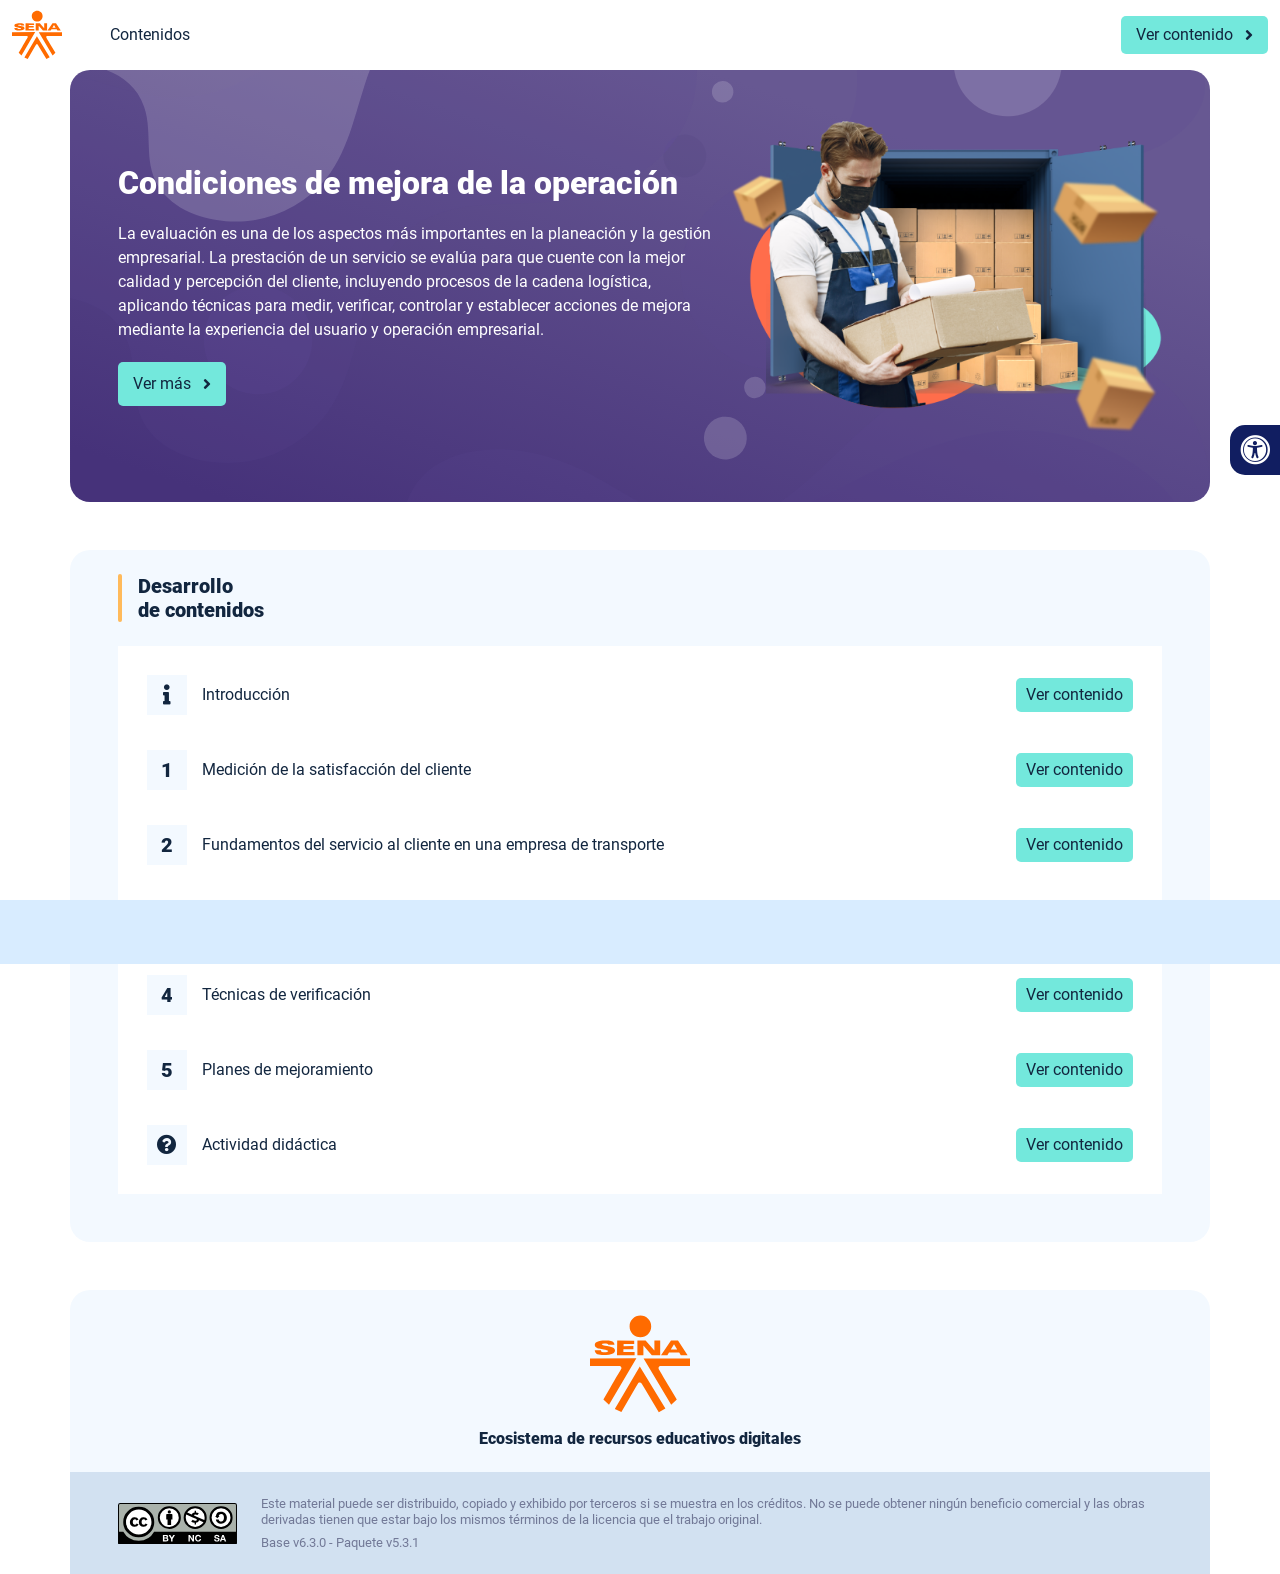
<file: index.html>
<!DOCTYPE html><html lang=""><head><meta charset="utf-8"><meta http-equiv="X-UA-Compatible" content="IE=edge"><meta name="viewport" content="width=device-width,initial-scale=1"><link rel="icon" href="favicon.ico"><title>Condiciones de mejora de la operación</title><link href="css/chunk-0c047e41.3babef71.css" rel="prefetch"><link href="css/chunk-25b302c8.3babef71.css" rel="prefetch"><link href="css/chunk-26fc7596.3babef71.css" rel="prefetch"><link href="css/chunk-2d2747e2.3babef71.css" rel="prefetch"><link href="css/chunk-32334cb6.3babef71.css" rel="prefetch"><link href="css/chunk-3c57cd7b.3babef71.css" rel="prefetch"><link href="css/chunk-4f2d402a.3babef71.css" rel="prefetch"><link href="css/chunk-4fde0a08.14d1f3e8.css" rel="prefetch"><link href="css/chunk-515a8379.f39b415d.css" rel="prefetch"><link href="css/chunk-59974754.18637f47.css" rel="prefetch"><link href="css/chunk-6e1e538a.5eb299c6.css" rel="prefetch"><link href="css/chunk-766a929b.b308dcae.css" rel="prefetch"><link href="css/chunk-f2df7d2c.3babef71.css" rel="prefetch"><link href="css/comple.91324d7e.css" rel="prefetch"><link href="css/creditos.43a9b5cb.css" rel="prefetch"><link href="css/glosario.e95284d5.css" rel="prefetch"><link href="css/referencias.4f6b818b.css" rel="prefetch"><link href="js/actividad.deaea29a.js" rel="prefetch"><link href="js/chunk-0206bfa0.4a79315c.js" rel="prefetch"><link href="js/chunk-0c047e41.4fd3a321.js" rel="prefetch"><link href="js/chunk-13a6037e.5573678f.js" rel="prefetch"><link href="js/chunk-18f95272.12017d0d.js" rel="prefetch"><link href="js/chunk-25b302c8.1b34e4c2.js" rel="prefetch"><link href="js/chunk-26fc7596.37d7d8ac.js" rel="prefetch"><link href="js/chunk-2c06842c.32ae0a73.js" rel="prefetch"><link href="js/chunk-2d0e96ec.ae491afd.js" rel="prefetch"><link href="js/chunk-2d208d90.2a0e5724.js" rel="prefetch"><link href="js/chunk-2d21d0e2.8a0fc40b.js" rel="prefetch"><link href="js/chunk-2d22c123.5060311f.js" rel="prefetch"><link href="js/chunk-2d2747e2.7ef6a077.js" rel="prefetch"><link href="js/chunk-2e80bb9a.4fe7454e.js" rel="prefetch"><link href="js/chunk-319206de.b0f488f5.js" rel="prefetch"><link href="js/chunk-32334cb6.75ba9ada.js" rel="prefetch"><link href="js/chunk-3c57cd7b.fbf4b1c6.js" rel="prefetch"><link href="js/chunk-3d6834f6.0cde84aa.js" rel="prefetch"><link href="js/chunk-4cdd78c0.199dc62d.js" rel="prefetch"><link href="js/chunk-4f2d402a.278fc267.js" rel="prefetch"><link href="js/chunk-4fde0a08.fdee7464.js" rel="prefetch"><link href="js/chunk-515a8379.2a2e7eb7.js" rel="prefetch"><link href="js/chunk-53ccb27e.6f9beb29.js" rel="prefetch"><link href="js/chunk-55d286b8.9e71834f.js" rel="prefetch"><link href="js/chunk-59974754.85d82cba.js" rel="prefetch"><link href="js/chunk-6e1e538a.a7b83e14.js" rel="prefetch"><link href="js/chunk-766a929b.82cdb3d1.js" rel="prefetch"><link href="js/chunk-c796899c.69ccb7de.js" rel="prefetch"><link href="js/chunk-e8a7823a.9fa38ef0.js" rel="prefetch"><link href="js/chunk-f2df7d2c.6572ae72.js" rel="prefetch"><link href="js/chunk-fde47172.bb4fe0e2.js" rel="prefetch"><link href="js/comple.f834db75.js" rel="prefetch"><link href="js/creditos.5319443e.js" rel="prefetch"><link href="js/glosario.6f786664.js" rel="prefetch"><link href="js/intro.994b2dee.js" rel="prefetch"><link href="js/referencias.0b27e809.js" rel="prefetch"><link href="js/sintesis.d5d38810.js" rel="prefetch"><link href="js/tema1.7b2cee18.js" rel="prefetch"><link href="js/tema2.a7f0d1aa.js" rel="prefetch"><link href="js/tema3.90749cf3.js" rel="prefetch"><link href="css/app.c2f10a30.css" rel="preload" as="style"><link href="css/chunk-vendors.364784b8.css" rel="preload" as="style"><link href="js/app.28738a52.js" rel="preload" as="script"><link href="js/chunk-vendors.4ee35727.js" rel="preload" as="script"><link href="css/chunk-vendors.364784b8.css" rel="stylesheet"><link href="css/app.c2f10a30.css" rel="stylesheet"></head><body><noscript><strong>We're sorry but Condiciones de mejora de la operación doesn't work properly without JavaScript enabled. Please enable it to continue.</strong></noscript><div id="app"></div><script src="js/chunk-vendors.4ee35727.js"></script><script src="js/app.28738a52.js"></script></body></html>
</file>
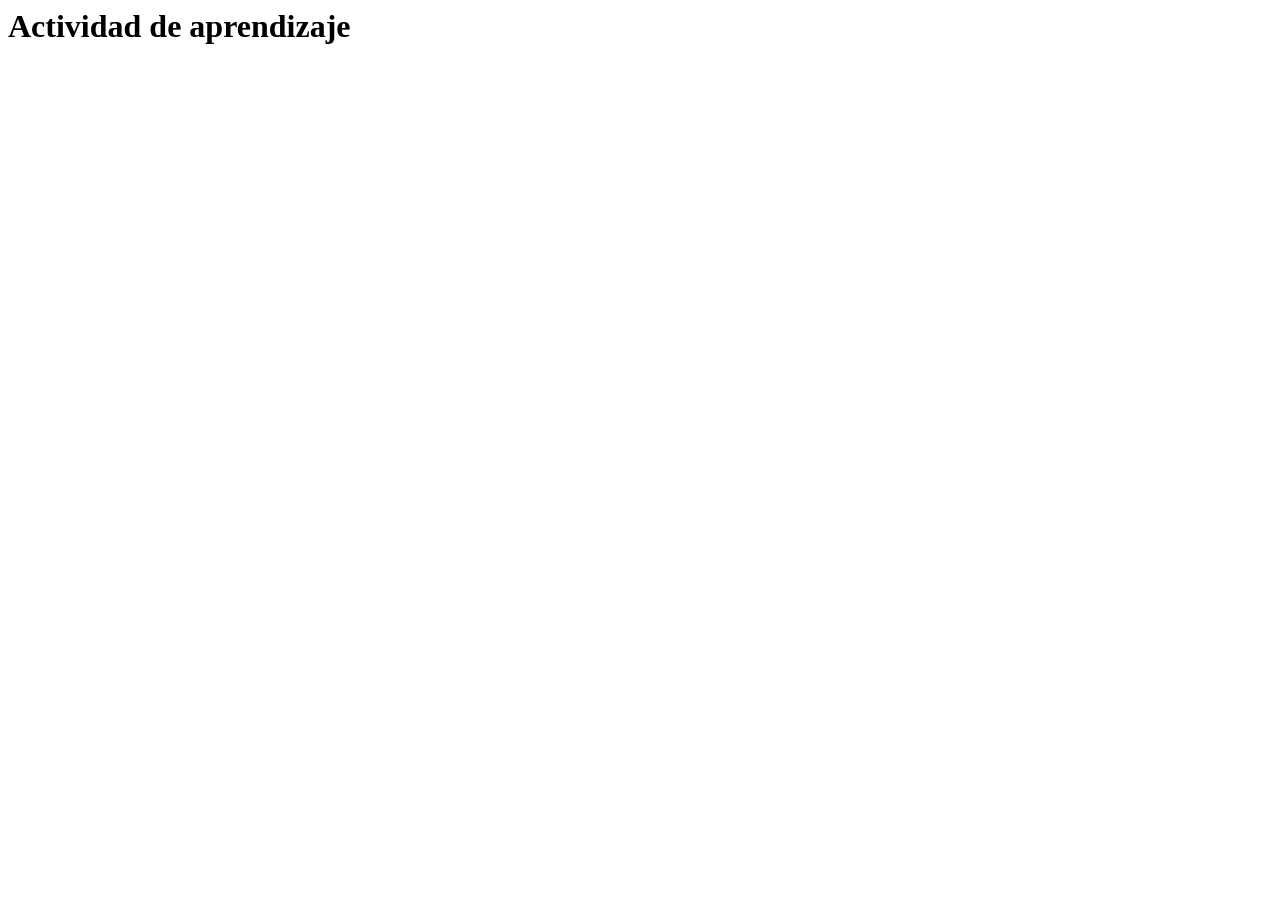
<file: actividades/actividad.html>
<html lang="en">
<head>
  <meta charset="UTF-8">
  <meta http-equiv="X-UA-Compatible" content="IE=edge">
  <meta name="viewport" content="width=device-width, initial-scale=1.0">
  <title>Actividad de aprendizaje</title>
</head>
<body>
  <h1>Actividad de aprendizaje</h1>
</body>
</html>
</file>
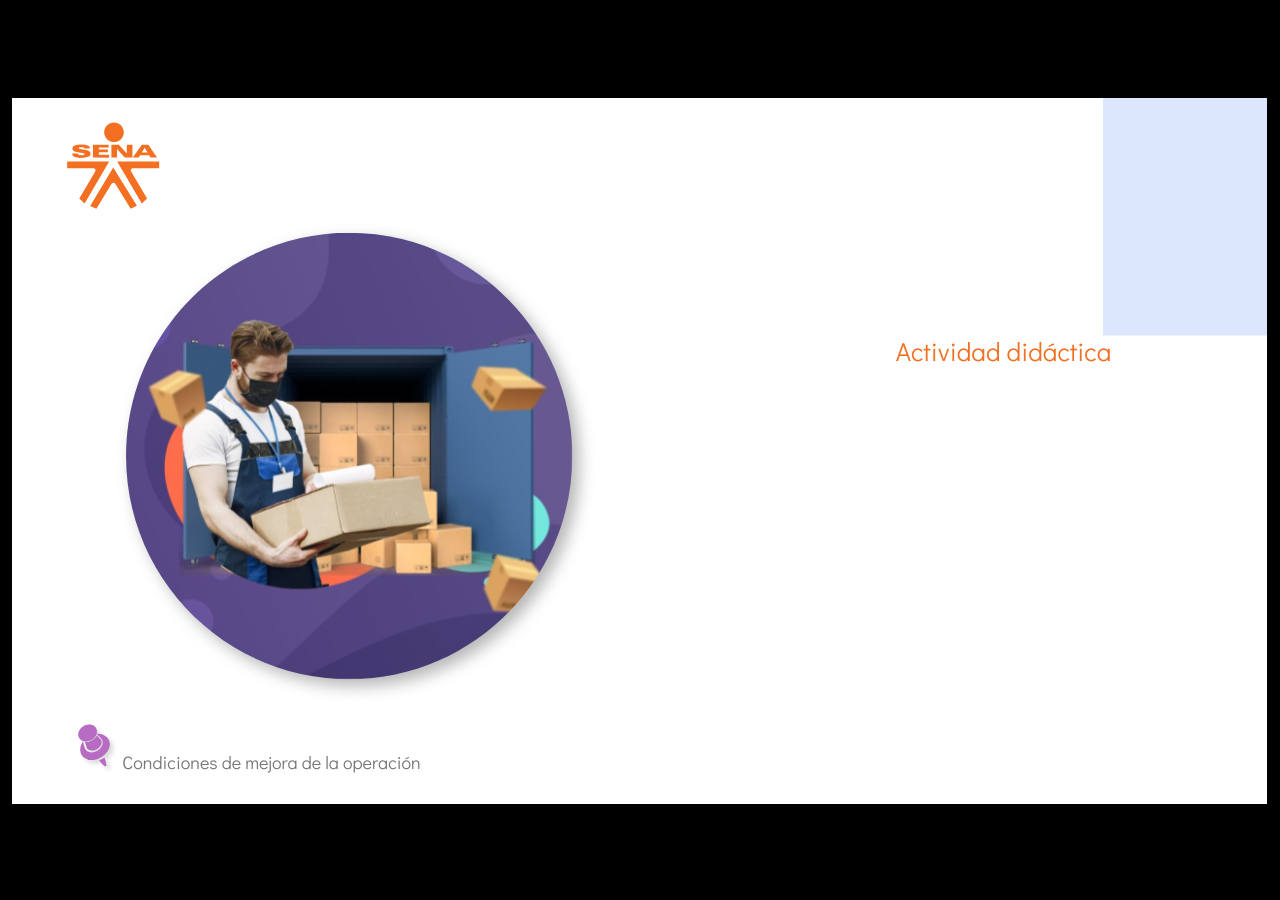
<file: actividades/story.html>
﻿<!doctype html>
<html lang="es">
<head>
  <meta charset="utf-8">
  <!-- Creado con Storyline 360 - http://www.articulate.com  -->
  <!-- version: 3.68.28887.0 -->
  <title>Actividad did&#225;ctica</title>
  <meta http-equiv="x-ua-compatible" content="IE=edge"/>
  <meta name="viewport" content="width=device-width,initial-scale=1,user-scalable=no,shrink-to-fit=no,minimal-ui"/>
  <meta name="apple-mobile-web-app-capable" content="yes"/>
  <style>
    html, body { height: 100%; padding: 0; margin: 0 }
    #app { height: 100%; width: 100%; }
  </style>

  <script>
    window.DS = {};
    window.globals = {
      DATA_PATH_BASE: '',
      HAS_FRAME: true,
      HAS_SLIDE: true,

      lmsPresent: false,
      tinCanPresent: false,
      cmi5Present: false,
      aoSupport: false,
      scale: 'show all',
      captureRc: false,
      browserSize: 'optimal',
      bgColor: '#000000',
      features: 'AccessibleVideo,FullScreenToggle,InsertSvgPicture,LayerPresentAsDialog,MultipleQuizTracking,QuestionCorrectVariable,UpdatedThemeEditor',
      themeName: 'classic',
      preloaderColor: '#FFFFFF',
      suppressAnalytics: false,
      productChannel: 'stable',
      publishSource: 'storyline',
      aid: 'aid|dd73bbe0-893c-4c5d-ada9-b44ee608dcb3',
      cid: '04bfd34e-cd07-4569-9f02-371561cab23e',
      playerVersion: '3.68.28887.0',
      publishTimestamp: '2022-11-02T22:27:33.6527824Z',
      maxIosVideoElements: 10,
      connectionSettings: { },

      
      parseParams: function(qs) {
        if (window.globals.parsedParams != null) {
          return window.globals.parsedParams;
        }
        qs = (qs || window.location.search.substr(1)).split('+').join(' ');
        var params = {},
            tokens,
            re = /[?&]?([^=]+)=([^&]*)/g;

        while (tokens = re.exec(qs)) {
          params[decodeURIComponent(tokens[1]).trim()] =
            decodeURIComponent(tokens[2]).trim();
        }
        window.globals.parsedParams = params;
        return params;
      }

    };
  </script>
  <script>
    var isIe11 = ('ActiveXObject' in window || window.MSBlobBuilder != null)
      && window.msCrypto != null && !window.ActiveXObject;
    if (isIe11) {
      window.globals.unsupportedBrowser = true;
      document.write(atob('[base64]'));
    }
  </script>
  
  <script>window.THREE = { };</script>
  
</head>
<body style="background: #000000" class="cs-HTML theme-classic">
  <!-- 360 -->
  <script>!function(e){var i=/iPhone/i,o=/iPod/i,n=/iPad/i,t=/(?=.*\bAndroid\b)(?=.*\bMobile\b)/i,d=/Android/i,s=/(?=.*\bAndroid\b)(?=.*\bSD4930UR\b)/i,b=/(?=.*\bAndroid\b)(?=.*\b(?:KFOT|KFTT|KFJWI|KFJWA|KFSOWI|KFTHWI|KFTHWA|KFAPWI|KFAPWA|KFARWI|KFASWI|KFSAWI|KFSAWA)\b)/i,r=/IEMobile/i,h=/(?=.*\bWindows\b)(?=.*\bARM\b)/i,a=/BlackBerry/i,l=/BB10/i,p=/Opera Mini/i,f=/(CriOS|Chrome)(?=.*\bMobile\b)/i,u=/(?=.*\bFirefox\b)(?=.*\bMobile\b)/i,c=new RegExp("(?:Nexus 7|BNTV250|Kindle Fire|Silk|GT-P1000)","i"),w=function(e,i){return e.test(i)},A=function(e){var A=e||navigator.userAgent,v=A.split("[FBAN");if(void 0!==v[1]&&(A=v[0]),this.apple={phone:w(i,A),ipod:w(o,A),tablet:!w(i,A)&&w(n,A),device:w(i,A)||w(o,A)||w(n,A)},this.amazon={phone:w(s,A),tablet:!w(s,A)&&w(b,A),device:w(s,A)||w(b,A)},this.android={phone:w(s,A)||w(t,A),tablet:!w(s,A)&&!w(t,A)&&(w(b,A)||w(d,A)),device:w(s,A)||w(b,A)||w(t,A)||w(d,A)},this.windows={phone:w(r,A),tablet:w(h,A),device:w(r,A)||w(h,A)},this.other={blackberry:w(a,A),blackberry10:w(l,A),opera:w(p,A),firefox:w(u,A),chrome:w(f,A),device:w(a,A)||w(l,A)||w(p,A)||w(u,A)||w(f,A)},this.seven_inch=w(c,A),this.any=this.apple.device||this.android.device||this.windows.device||this.other.device||this.seven_inch,this.phone=this.apple.phone||this.android.phone||this.windows.phone,this.tablet=this.apple.tablet||this.android.tablet||this.windows.tablet,"undefined"==typeof window)return this},v=function(){var e=new A;return e.Class=A,e};"undefined"!=typeof module&&module.exports&&"undefined"==typeof window?module.exports=A:"undefined"!=typeof module&&module.exports&&"undefined"!=typeof window?module.exports=v():"function"==typeof define&&define.amd?define("isMobile",[],e.isMobile=v()):e.isMobile=v()}(this);
    window.isMobile.apple.tablet = window.isMobile.apple.tablet ||
      (navigator.platform === 'MacIntel' && navigator.maxTouchPoints > 1);
    window.isMobile.apple.device = window.isMobile.apple.device || window.isMobile.apple.tablet;
    window.isMobile.tablet = window.isMobile.tablet || window.isMobile.apple.tablet;
    window.isMobile.any = window.isMobile.any || window.isMobile.apple.tablet;
  </script>

  <div id="focus-sink" tabindex="-1"></div>

  <div id="preso"></div>
  <script>
    (function() {

      var classTypes = [ 'desktop', 'mobile', 'phone', 'tablet' ];

      var addDeviceClasses = function(prefix, testObj) {
        var curr, i;
        for (i = 0; i < classTypes.length; i++) {
          curr = classTypes[i];
          if (testObj[curr]) {
            document.body.classList.add(prefix + curr);
          }
        }
      };

      var params = window.globals.parseParams(),
          isDevicePreview = params.devicepreview === '1',
          isPhoneOverride = params.deviceType === 'phone' || (isDevicePreview && params.phone == '1'),
          isTabletOverride = (params.deviceType === 'tablet' || isDevicePreview) && !isPhoneOverride,
          isMobileOverride = isPhoneOverride || isTabletOverride;

      var deviceView = {
        desktop: !window.isMobile.any && !isMobileOverride,
        mobile: window.isMobile.any || isMobileOverride,
        phone: isPhoneOverride || (window.isMobile.phone && !isTabletOverride),
        tablet: isTabletOverride || window.isMobile.tablet
      };

      window.globals.deviceView = deviceView;
      window.isMobile.desktop = !window.isMobile.any;
      window.isMobile.mobile = window.isMobile.any;

      addDeviceClasses('view-', deviceView);

    })();
  </script>
  
  <script src='story_content/user.js' type=text/javascript></script>
  <div class="slide-loader"></div>

  <script>
    if (window.globals.deviceView.isMobile) { var doc = document, loader = doc.body.querySelector('.slide-loader'); [ 1, 2, 3 ].forEach(function(n) { var d = doc.createElement('div'); d.style.backgroundColor = window.globals.preloaderColor; d.classList.add('mobile-loader-dot'); d.classList.add('dot' + n); loader.appendChild(d); }); }
  </script>

  <div class="mobile-load-title-overlay" style="display: none">
    <div class="mobile-load-title">Actividad did&#225;ctica</div>
  </div>

  <div class="mobile-chrome-warning"></div>

  
<style>
  .warn-connection-dialog {
    display: none;
    background: transparent;
    pointer-events: none;
    position: fixed;
    left: 0;
    top: 0;
    width: 100%;
    height: 100%;
    z-index: 999;
  }

  .warn-connection-content {
    border-radius: 4px;
    background: white;
    border: 1px solid #E7E7E7;
    color: #333333;
    box-shadow: 0 2px 4px rgba(0, 0, 0, 0.25);
    transition: all 150ms ease-out;
    position: absolute;
    white-space: nowrap;
  }

  .view-phone.is-landscape .warn-connection-content {
    left: 23px;
    bottom: 23px;
  }

  .view-tablet.is-landscape .warn-connection-content {
    left: 50%;
    top: 20px;
    transform: translateX(-50%);
  }

  .is-portrait .warn-connection-content {
    transform: translate(-50%, calc(-100% - 15px));
  }

  .warn-connection-content p {
    display: inline-block;
    margin: 0 8px 0 0;
    line-height: 33px;
    font-size: 11px;
  }

  .warn-connection-content svg {
    position: relative;
    vertical-align: middle;
    margin: 0 2px 2px 8px;
  }

  .view-desktop .warn-connection-content {
    left: 1.5em;
    bottom: 1.5em;
  }

  .view-desktop .warn-connection-content p {
    font-size: 1.1em;
  }

  .is-offline .warn-connection-dialog {
    display: block;
  }

  .is-offline .cs-panel * {
    pointer-events: none !important;
  }

  .is-offline .cs-panel {
    pointer-events: all !important;
  }

  .is-offline #nav-controls * {
    pointer-events: none !important;
  }

  .is-offline #nav-controls {
    pointer-events: all !important;
  }
</style>

<div class="warn-connection-dialog">
  <div class="warn-connection-content">
    <svg width="17" height="15" viewBox="0 0 17 15" xmlns="http://www.w3.org/2000/svg">
      <path fill="#8F0000" stroke="white" d="M16.07,12.98 L15.88,12.23 L9.51,1.21 C8.97,0.26,7.6,0.26,7.06,1.21 L0.69,12.23 C0.15,13.16,0.81,14.36,1.91,14.36 H14.65 C15.47,14.36,16.05,13.7,16.07,12.98 Z"/>
      <path fill="white" stroke="white" d="M8.58,5.5 C8.35,5.28,8.5,5.35,8.21,5.32 C8.09,5.35,7.97,5.49,7.96,5.67 C7.97,5.79,7.98,5.92,7.98,6.04 L7.98,6.04 C7.99,6.17,8,6.31,8.01,6.43 L8.01,6.44 C8.03,6.92,8.06,7.41,8.09,7.9 L8.09,7.9 C8.12,8.39,8.14,8.88,8.17,9.37 C8.17,9.39,8.18,9.42,8.2,9.44 C8.23,9.46,8.25,9.47,8.28,9.47 C8.31,9.47,8.34,9.46,8.35,9.44 C8.37,9.43,8.38,9.4,8.39,9.35 L8.39,9.34 C8.39,9.24,8.4,9.15,8.4,9.05 L8.4,9.05 C8.41,8.96,8.41,8.86,8.42,8.75 C8.43,8.44,8.45,8.12,8.47,7.81 L8.47,7.81 C8.49,7.49,8.51,7.18,8.53,6.87 C8.55,6.46,8.56,6.05,8.59,5.64 L8.6,5.62 C8.6,5.57,8.59,5.53,8.58,5.5 L8.21,5.32 Z"/>
      <circle fill="white" stroke="white" cx="8.3" cy="11.35" r="0.3"/>
    </svg>
    <p>You are offline. Trying to reconnect...</p>
  </div>
</div>

<script>
  (function() {
    window.DS.connection = {
      warningShown: false,
      assets: {},
      loadingAssetGroup: false,
      retryDelay: 500
    };

    // @TODO this is POC code and can be cleaned up a bit more if we move forward
    // with the feature



    // The `window.globals.features` variable must be set in `webpack.dev.config` when testing locally - it is not enough
    // to have it in the data - but it must be set there as well.
    var useConnectionMessages = window.AbortController != null &&
      window.location.protocol != 'file:' &&
      window.globals.features.indexOf('ConnectionMessages') != -1;

    window.DS.connection.useConnectionMessages = useConnectionMessages

    var assetCount = 0;
    var checkLoadedId;
    var connectionSettings = window.globals.connectionSettings;

    if (useConnectionMessages && connectionSettings != null) {
      var contentEl = document.querySelector('.warn-connection-content');
      var messageEl = contentEl.querySelector('p')

      if (connectionSettings.useDarkTheme) {
        contentEl.style.borderColor = '#BABBBA';
        contentEl.style.backgroundColor = '#282828';
        contentEl.style.color = '#FFFFFF';
      }

      if (connectionSettings.message != null) {
        messageEl.textContent = window.decodeURIComponent(connectionSettings.message);
      }
    }

    function checkAssetsReady() {
      for (var i in DS.connection.assets) {
        if (!DS.connection.assets[i].success) {
          return false;
        }
      }
      return true;
    }

    function stopAssetGroup() {
      if (!useConnectionMessages) { return; }

      assetCount = 0;

      DS.connection.oldAssetGroup = DS.connection.assets;
      DS.connection.assets = {};
      DS.connection.loadingAssetGroup = false;
      clearInterval(checkLoadedId);
    }

    function startAssetGroup() {
      if (!useConnectionMessages) { return; }
      var ticks = 0;
      clearInterval(checkLoadedId);
      checkLoadedId = setInterval(function() {
        var loaded = 0;
        if (assetCount === 0 && loaded === 0) {
          clearInterval(checkLoadedId);
          return;
        }

        for (var i in DS.connection.assets) {
          if (DS.connection.assets[i].success) {
            loaded++;
          }
        }

        if (assetCount === loaded && checkAssetsReady()) {
          for (var i in DS.connection.assets) {
            if (DS.connection.assets[i].action) {
              DS.connection.assets[i].action();
            }
          }
          hideWarning();
          stopAssetGroup();
        }
      }, 100)
    }

    function requiredAsset(url, action, retry, type) {
      if (!useConnectionMessages) { return; }
      if (DS.connection.assets[url]) { return; }

      DS.connection.assets[url] = {
        success: false, action: action, retry: retry, type: type
      };
      assetCount = Object.keys(DS.connection.assets).length;
      if (!DS.connection.loadingAssetGroup) {
        startAssetGroup();
      }
      DS.connection.loadingAssetGroup = true;
    }

    function assetLoaded(url) {
      if (!useConnectionMessages) { return; }
      if (DS.connection.assets[url]) {
        DS.connection.assets[url].success = true;
      }
    }

    function assetFailed(url) {
      if (!useConnectionMessages) { return; }
      if (!DS.connection.assets[url]) {
        if (/\.js$/.test(url)) {
          setTimeout(function() {
            if (DS.connection.lastSlideLoaded != null) {
              DS.connection.lastSlideLoaded();
            }
          }, DS.connection.retryDelay);
        }
        return;
      }
      if (!DS.connection.warningShown) { showWarning(); }
      if (DS.connection.assets[url].retry) {
        setTimeout(function() {
          if (!DS.connection.assets[url].success) {
            DS.connection.assets[url].retry()
          }
        }, DS.connection.retryDelay);
      }
    }

    function hideWarning() {
      document.body.classList.remove('is-offline');
      DS.connection.warningShown = false;
    }
    DS.connection.hideWarning = hideWarning

    function showWarning(btn) {
      document.body.classList.add('is-offline')
      DS.connection.warningShown = true;
      updateWarningPosition();
    }

    function updateWarningPosition() {
      if (!DS.connection.warningShown) {
        return;
      }

      var isPortrait = document.body.classList.contains('is-portrait');
      var warningEl = document.querySelector('.warn-connection-content');

      if (isPortrait) {
        var slide = document.querySelector('.primary-slide');
        var slideRect = slide.getBoundingClientRect();

        warningEl.style.top = `${slideRect.top}px`
        warningEl.style.left = `${slideRect.left + slideRect.width / 2}px`
      } else {
        warningEl.style.top = null;
        warningEl.style.left = null;
      }

      window.requestAnimationFrame(updateWarningPosition);
    }

    // these will all be noops if the feature flag isn't set in
    // the data and `window.globals.features`
    DS.connection.requiredAsset = requiredAsset;
    DS.connection.assetLoaded = assetLoaded;
    DS.connection.assetFailed = assetFailed;
    DS.connection.stopAssetGroup = stopAssetGroup;
    DS.connection.startAssetGroup = startAssetGroup;
  })();
</script>


  <script>
    
    if (window.autoSpider && window.vInterfaceObject) {
      document.querySelector('.mobile-load-title-overlay').style.display = 'none';
    }
  </script>

  

  <link rel="stylesheet" href="html5/data/css/output.min.css" data-noprefix/>
</body>
<script src="html5/lib/scripts/bootstrapper.min.js"></script>
</html>
</file>
<file: css/chunk-0c047e41.3babef71.css>
.actividad[data-v-22adfd6b]{background-color:#f2f2f2}.horizontal-scroll__wrapper[data-v-22adfd6b]{overflow:hidden}.horizontal-scroll[data-v-22adfd6b]{display:flex;transition:transform .5s ease-in-out;align-items:center;flex-wrap:nowrap}.horizontal-scroll[data-v-22adfd6b]:not(.row){width:100%}.horizontal-scroll--item-fw[data-v-22adfd6b]>div{flex-grow:0;flex-shrink:0;width:100%;margin:0!important}
</file>
<file: css/chunk-25b302c8.3babef71.css>
.actividad[data-v-22adfd6b]{background-color:#f2f2f2}.horizontal-scroll__wrapper[data-v-22adfd6b]{overflow:hidden}.horizontal-scroll[data-v-22adfd6b]{display:flex;transition:transform .5s ease-in-out;align-items:center;flex-wrap:nowrap}.horizontal-scroll[data-v-22adfd6b]:not(.row){width:100%}.horizontal-scroll--item-fw[data-v-22adfd6b]>div{flex-grow:0;flex-shrink:0;width:100%;margin:0!important}
</file>
<file: css/chunk-26fc7596.3babef71.css>
.actividad[data-v-22adfd6b]{background-color:#f2f2f2}.horizontal-scroll__wrapper[data-v-22adfd6b]{overflow:hidden}.horizontal-scroll[data-v-22adfd6b]{display:flex;transition:transform .5s ease-in-out;align-items:center;flex-wrap:nowrap}.horizontal-scroll[data-v-22adfd6b]:not(.row){width:100%}.horizontal-scroll--item-fw[data-v-22adfd6b]>div{flex-grow:0;flex-shrink:0;width:100%;margin:0!important}
</file>
<file: css/chunk-2d2747e2.3babef71.css>
.actividad[data-v-22adfd6b]{background-color:#f2f2f2}.horizontal-scroll__wrapper[data-v-22adfd6b]{overflow:hidden}.horizontal-scroll[data-v-22adfd6b]{display:flex;transition:transform .5s ease-in-out;align-items:center;flex-wrap:nowrap}.horizontal-scroll[data-v-22adfd6b]:not(.row){width:100%}.horizontal-scroll--item-fw[data-v-22adfd6b]>div{flex-grow:0;flex-shrink:0;width:100%;margin:0!important}
</file>
<file: css/chunk-32334cb6.3babef71.css>
.actividad[data-v-22adfd6b]{background-color:#f2f2f2}.horizontal-scroll__wrapper[data-v-22adfd6b]{overflow:hidden}.horizontal-scroll[data-v-22adfd6b]{display:flex;transition:transform .5s ease-in-out;align-items:center;flex-wrap:nowrap}.horizontal-scroll[data-v-22adfd6b]:not(.row){width:100%}.horizontal-scroll--item-fw[data-v-22adfd6b]>div{flex-grow:0;flex-shrink:0;width:100%;margin:0!important}
</file>
<file: css/chunk-3c57cd7b.3babef71.css>
.actividad[data-v-22adfd6b]{background-color:#f2f2f2}.horizontal-scroll__wrapper[data-v-22adfd6b]{overflow:hidden}.horizontal-scroll[data-v-22adfd6b]{display:flex;transition:transform .5s ease-in-out;align-items:center;flex-wrap:nowrap}.horizontal-scroll[data-v-22adfd6b]:not(.row){width:100%}.horizontal-scroll--item-fw[data-v-22adfd6b]>div{flex-grow:0;flex-shrink:0;width:100%;margin:0!important}
</file>
<file: css/chunk-4f2d402a.3babef71.css>
.actividad[data-v-22adfd6b]{background-color:#f2f2f2}.horizontal-scroll__wrapper[data-v-22adfd6b]{overflow:hidden}.horizontal-scroll[data-v-22adfd6b]{display:flex;transition:transform .5s ease-in-out;align-items:center;flex-wrap:nowrap}.horizontal-scroll[data-v-22adfd6b]:not(.row){width:100%}.horizontal-scroll--item-fw[data-v-22adfd6b]>div{flex-grow:0;flex-shrink:0;width:100%;margin:0!important}
</file>
<file: css/chunk-4fde0a08.14d1f3e8.css>
.actividad[data-v-a108b06a]{background-color:#f2f2f2}.header[data-v-a108b06a]{position:sticky;top:0;padding-top:10px;padding-bottom:10px;background-color:#fff;z-index:10010;line-height:1.1em}.header__logo[data-v-a108b06a]{width:50px}@media (max-width:576px){.header__componente-formativo[data-v-a108b06a]{font-size:.8em}}.header__menu[data-v-a108b06a]{cursor:pointer}.header__menu span[data-v-a108b06a]{font-size:.7em;display:block;line-height:1em;text-align:center;color:#111e61}.header__menu__btn[data-v-a108b06a]{width:30px;height:30px;position:relative;margin-bottom:4px}.header__menu__btn .line-1[data-v-a108b06a],.header__menu__btn .line-2[data-v-a108b06a],.header__menu__btn .line-3[data-v-a108b06a]{height:4px;width:30px;background-color:#111e61;transform-origin:center center;position:absolute;left:0;border-radius:2px}.header__menu__btn .line-1[data-v-a108b06a]{top:4px;-webkit-animation:line-1-inactive-data-v-a108b06a .5s ease-in-out forwards;animation:line-1-inactive-data-v-a108b06a .5s ease-in-out forwards}.header__menu__btn .line-2[data-v-a108b06a]{top:13px;-webkit-animation:line-2-inactive-data-v-a108b06a .5s ease-in-out forwards;animation:line-2-inactive-data-v-a108b06a .5s ease-in-out forwards}.header__menu__btn .line-3[data-v-a108b06a]{top:22px;-webkit-animation:line-3-inactive-data-v-a108b06a .5s ease-in-out forwards;animation:line-3-inactive-data-v-a108b06a .5s ease-in-out forwards}.header__menu__btn[data-v-a108b06a]:hover{cursor:pointer}.header__menu__btn--open .line-1[data-v-a108b06a]{-webkit-animation:line-1-active-data-v-a108b06a .5s ease-in-out forwards;animation:line-1-active-data-v-a108b06a .5s ease-in-out forwards}.header__menu__btn--open .line-2[data-v-a108b06a]{-webkit-animation:line-2-active-data-v-a108b06a .5s ease-in-out forwards;animation:line-2-active-data-v-a108b06a .5s ease-in-out forwards}.header__menu__btn--open .line-3[data-v-a108b06a]{-webkit-animation:line-3-active-data-v-a108b06a .5s ease-in-out forwards;animation:line-3-active-data-v-a108b06a .5s ease-in-out forwards}@-webkit-keyframes line-1-active-data-v-a108b06a{0%{transform:translate(0) rotate(0)}50%{transform:translateY(9px) rotate(0)}to{transform:translateY(9px) rotate(45deg)}}@keyframes line-1-active-data-v-a108b06a{0%{transform:translate(0) rotate(0)}50%{transform:translateY(9px) rotate(0)}to{transform:translateY(9px) rotate(45deg)}}@-webkit-keyframes line-2-active-data-v-a108b06a{0%{transform:scale(1)}to{transform:scale(0)}}@keyframes line-2-active-data-v-a108b06a{0%{transform:scale(1)}to{transform:scale(0)}}@-webkit-keyframes line-3-active-data-v-a108b06a{0%{transform:translate(0) rotate(0)}50%{transform:translateY(-9px) rotate(0)}to{transform:translateY(-9px) rotate(-45deg)}}@keyframes line-3-active-data-v-a108b06a{0%{transform:translate(0) rotate(0)}50%{transform:translateY(-9px) rotate(0)}to{transform:translateY(-9px) rotate(-45deg)}}@-webkit-keyframes line-1-inactive-data-v-a108b06a{0%{transform:translateY(9px) rotate(45deg)}50%{transform:translateY(9px) rotate(0)}to{transform:translate(0) rotate(0)}}@keyframes line-1-inactive-data-v-a108b06a{0%{transform:translateY(9px) rotate(45deg)}50%{transform:translateY(9px) rotate(0)}to{transform:translate(0) rotate(0)}}@-webkit-keyframes line-2-inactive-data-v-a108b06a{0%{transform:scale(0)}to{transform:scale(1)}}@keyframes line-2-inactive-data-v-a108b06a{0%{transform:scale(0)}to{transform:scale(1)}}@-webkit-keyframes line-3-inactive-data-v-a108b06a{0%{transform:translateY(-9px) rotate(-45deg)}50%{transform:translateY(-9px) rotate(0)}to{transform:translate(0) rotate(0)}}@keyframes line-3-inactive-data-v-a108b06a{0%{transform:translateY(-9px) rotate(-45deg)}50%{transform:translateY(-9px) rotate(0)}to{transform:translate(0) rotate(0)}}
</file>
<file: css/chunk-515a8379.f39b415d.css>
.actividad{background-color:#f2f2f2}.banner-interno{position:relative}.banner-interno__fondo{position:absolute;top:0;bottom:-50px;left:0;right:0;background-color:#5b4794;background-size:cover;background-position:50%}.banner-interno__titulo{display:flex;align-items:center}.banner-interno__titulo__icono{display:block;width:32px;height:32px;border-radius:50%;background-color:#fff;position:relative}.banner-interno__titulo__icono i{color:#5b4794;position:absolute;left:50%;top:50%;transform:translate(-50%,-50%)}.banner-interno__titulo h1,.banner-interno__titulo h2,.banner-interno__titulo h3,.banner-interno__titulo h4,.banner-interno__titulo h5,.banner-interno__titulo h6{color:#fff;line-height:1.1em}
</file>
<file: css/chunk-59974754.18637f47.css>
.actividad{background-color:#f2f2f2}.aside-menu{position:sticky;top:70px;flex:0 0 0;width:0;min-height:calc(100vh - 70px);max-height:calc(100vh - 70px);background-color:#f3f9ff;transition:flex .5s ease-in-out,width .5s ease-in-out;overflow-x:hidden;z-index:100001}.aside-menu a{color:#111e61}.aside-menu--open{flex:0 0 300px;width:300px}.aside-menu__content{width:300px;display:flex;flex-direction:column;justify-content:space-between;min-height:calc(100vh - 70px);max-height:calc(100vh - 70px);border-right:1px solid #d8ecff}@media (max-height:800px){.aside-menu__content{min-height:800px;max-height:800px;overflow-y:auto}}.aside-menu__header{padding:10px;text-align:center;background-color:#d8ecff}.aside-menu__header h4{margin:0}.aside-menu__menu{overflow-y:auto;flex-grow:1;list-style:none;padding-left:0;margin-bottom:0}.aside-menu__menu__item--active .aside-menu__menu__item__lnk,.aside-menu__menu__item--active .aside-menu__sec-menu__item__lnk{background-color:#d8ecff;font-weight:700}.aside-menu__menu__item--sub-menu:hover,.aside-menu__menu__item:hover,.aside-menu__sec-menu__item:hover{background-color:#d8ecff}.aside-menu__menu__item--sub-menu{padding-left:10px}.aside-menu__menu__item--sub-menu--active .aside-menu__menu__item__lnk,.aside-menu__menu__item--sub-menu--active .aside-menu__sec-menu__item__lnk{background-color:#d8ecff;font-weight:700;position:relative}.aside-menu__menu__item--sub-menu--active .aside-menu__menu__item__lnk:before,.aside-menu__menu__item--sub-menu--active .aside-menu__sec-menu__item__lnk:before{content:"";display:block;position:absolute;left:0;bottom:0;top:0;width:4px;border-radius:2px;background-color:#ffba5b}.aside-menu__menu__item__lnk,.aside-menu__sec-menu__item__lnk{display:flex;align-items:center;padding:10px 15px;line-height:1.1em}.aside-menu__menu__item__lnk i,.aside-menu__menu__item__lnk span,.aside-menu__sec-menu__item__lnk i,.aside-menu__sec-menu__item__lnk span{margin-right:10px}.aside-menu__menu__item__lnk i:last-child,.aside-menu__menu__item__lnk span:last-child,.aside-menu__sec-menu__item__lnk i:last-child,.aside-menu__sec-menu__item__lnk span:last-child{margin-right:0}.aside-menu__sec-menu{background-color:#d8ecff;padding:10px 0;flex-shrink:0;margin-bottom:0}.aside-menu__sec-menu__item{padding:10px 15px}.aside-menu__sec-menu__item__lnk{padding:0;border-radius:1em}.aside-menu__sec-menu__item__lnk i{display:block;width:2em;height:2em;padding:.5em 0;text-align:center;background-color:#fff;border-radius:50%}.aside-menu__sec-menu__item__lnk:hover{background-color:#fff}@media (max-width:992px){.aside-menu{position:fixed;top:70px}}@media (max-width:576px){.aside-menu__sec-menu{padding-bottom:110px}}
</file>
<file: css/chunk-6e1e538a.5eb299c6.css>
.actividad[data-v-4f6b7c58]{background-color:#f2f2f2}.accesibilidad[data-v-4f6b7c58]{position:fixed;right:0;top:50vh;height:50px;background-color:#111e61;border-top-left-radius:15px;border-bottom-left-radius:15px;transform:translateY(-50%) translateX(100%) translateX(-50px);overflow:hidden;transition:transform .3s ease-in-out,height .3s ease-in-out}.accesibilidad[data-v-4f6b7c58]:hover{transform:translateY(-50%) translateX(0);height:12.75rem}.accesibilidad [data-v-4f6b7c58]{color:#fff}.accesibilidad__menu__content .accesibilidad__menu__item[data-v-4f6b7c58]{cursor:pointer}.accesibilidad__menu__content .accesibilidad__menu__item[data-v-4f6b7c58]:hover{background-color:#273685}.accesibilidad__menu__content .accesibilidad__menu__item[data-v-4f6b7c58]:last-child{border:none}.accesibilidad__menu__item[data-v-4f6b7c58]{display:flex;align-items:center;padding:10px;border-bottom:1px solid #273685;line-height:1em;-moz-user-select:none;-ms-user-select:none;user-select:none}.accesibilidad__menu i[data-v-4f6b7c58]{font-size:30px;font-style:normal;margin-right:10px;line-height:1em}.accesibilidad__menu img[data-v-4f6b7c58]{width:30px;margin-right:10px}
</file>
<file: css/chunk-766a929b.b308dcae.css>
.actividad{background-color:#f2f2f2}.barra-avance{display:flex;align-items:center;justify-content:space-between;position:fixed;bottom:0;left:0;width:100%;padding:10px;background-color:#d8ecff;transition:transform .5s ease-in-out;z-index:100000}.barra-avance__barra{margin:0 20px;flex:1;position:relative;max-width:800px}.barra-avance__barra--amarilla,.barra-avance__barra--blanca{height:4px}.barra-avance__barra--amarilla:after,.barra-avance__barra--amarilla:before,.barra-avance__barra--blanca:after,.barra-avance__barra--blanca:before{content:"";display:block;width:10px;height:10px;border-radius:50%;position:absolute;top:50%}.barra-avance__barra--amarilla:before,.barra-avance__barra--blanca:before{left:0;transform:translate(-50%,-50%)}.barra-avance__barra--amarilla:after,.barra-avance__barra--blanca:after{right:0;transform:translate(50%,-50%)}.barra-avance__barra--blanca{background-color:#fff}.barra-avance__barra--blanca:after,.barra-avance__barra--blanca:before{background-color:#fff}.barra-avance__barra--amarilla{position:absolute;width:100%;top:0;background-color:#73e8dc}.barra-avance__barra--amarilla:after,.barra-avance__barra--amarilla:before{background-color:#73e8dc}.barra-avance__boton--regresar{background-color:#b0c0d2}.barra-avance__boton--regresar span{color:#111e61!important}.barra-avance__boton--disable{opacity:0;pointer-events:none}.barra-avance--open{transform:translateY(0)}.barra-avance--close{transform:translateY(100%)}
</file>
<file: css/chunk-f2df7d2c.3babef71.css>
.actividad[data-v-22adfd6b]{background-color:#f2f2f2}.horizontal-scroll__wrapper[data-v-22adfd6b]{overflow:hidden}.horizontal-scroll[data-v-22adfd6b]{display:flex;transition:transform .5s ease-in-out;align-items:center;flex-wrap:nowrap}.horizontal-scroll[data-v-22adfd6b]:not(.row){width:100%}.horizontal-scroll--item-fw[data-v-22adfd6b]>div{flex-grow:0;flex-shrink:0;width:100%;margin:0!important}
</file>
<file: css/comple.91324d7e.css>
.banner-interno{position:relative}.banner-interno__fondo{position:absolute;top:0;bottom:-50px;left:0;right:0;background-color:#5b4794;background-size:cover;background-position:50%}.banner-interno__titulo{display:flex;align-items:center}.banner-interno__titulo__icono{display:block;width:32px;height:32px;border-radius:50%;background-color:#fff;position:relative}.banner-interno__titulo__icono i{color:#5b4794;position:absolute;left:50%;top:50%;transform:translate(-50%,-50%)}.banner-interno__titulo h1,.banner-interno__titulo h2,.banner-interno__titulo h3,.banner-interno__titulo h4,.banner-interno__titulo h5,.banner-interno__titulo h6{color:#fff;line-height:1.1em}.actividad{background-color:#f2f2f2}.complementario__enlaces{display:flex;justify-content:center;flex-wrap:wrap}.complementario__enlaces a{margin:0 5px}.complementario__btn{font-size:1.5em;line-height:1em}table{width:calc(100% - 1px);min-width:800px}table thead{background-color:#d8ecff}table thead th{border-color:#d8ecff}table td,table th{padding:25px 20px;text-align:center}
</file>
<file: css/creditos.43a9b5cb.css>
.banner-interno{position:relative}.banner-interno__fondo{position:absolute;top:0;bottom:-50px;left:0;right:0;background-color:#5b4794;background-size:cover;background-position:50%}.banner-interno__titulo{display:flex;align-items:center}.banner-interno__titulo__icono{display:block;width:32px;height:32px;border-radius:50%;background-color:#fff;position:relative}.banner-interno__titulo__icono i{color:#5b4794;position:absolute;left:50%;top:50%;transform:translate(-50%,-50%)}.banner-interno__titulo h1,.banner-interno__titulo h2,.banner-interno__titulo h3,.banner-interno__titulo h4,.banner-interno__titulo h5,.banner-interno__titulo h6{color:#fff;line-height:1.1em}.actividad{background-color:#f2f2f2}.creditos-vista .tarjeta.credito{background-color:#d2e1f1}.creditos{color:#727997;overflow-x:auto}.creditos__item{min-width:490px}.creditos p{line-height:1.3em;margin-bottom:0;color:#727997}.creditos__titulo{font-weight:700;background-color:#d2e1f1;padding:5px 10px;border-top-radius:5px;border-top-left-radius:5px;border-top-right-radius:5px}.creditos table td,.creditos table th{border-color:#d2e1f1}
</file>
<file: css/glosario.e95284d5.css>
.banner-interno{position:relative}.banner-interno__fondo{position:absolute;top:0;bottom:-50px;left:0;right:0;background-color:#5b4794;background-size:cover;background-position:50%}.banner-interno__titulo{display:flex;align-items:center}.banner-interno__titulo__icono{display:block;width:32px;height:32px;border-radius:50%;background-color:#fff;position:relative}.banner-interno__titulo__icono i{color:#5b4794;position:absolute;left:50%;top:50%;transform:translate(-50%,-50%)}.banner-interno__titulo h1,.banner-interno__titulo h2,.banner-interno__titulo h3,.banner-interno__titulo h4,.banner-interno__titulo h5,.banner-interno__titulo h6{color:#fff;line-height:1.1em}.actividad{background-color:#f2f2f2}.glosario__letra-item{display:flex}.glosario__letra-item__texto{padding-top:5px}.glosario__letra-item__letra__icono{width:32px;height:32px;position:relative;line-height:1em;border-radius:50%;background-color:#d2e1f1}.glosario__letra-item__letra__icono span{position:absolute;left:50%;top:50%;transform:translate(-50%,-50%);font-size:1.1em;font-weight:900}
</file>
<file: css/referencias.4f6b818b.css>
.banner-interno{position:relative}.banner-interno__fondo{position:absolute;top:0;bottom:-50px;left:0;right:0;background-color:#5b4794;background-size:cover;background-position:50%}.banner-interno__titulo{display:flex;align-items:center}.banner-interno__titulo__icono{display:block;width:32px;height:32px;border-radius:50%;background-color:#fff;position:relative}.banner-interno__titulo__icono i{color:#5b4794;position:absolute;left:50%;top:50%;transform:translate(-50%,-50%)}.banner-interno__titulo h1,.banner-interno__titulo h2,.banner-interno__titulo h3,.banner-interno__titulo h4,.banner-interno__titulo h5,.banner-interno__titulo h6{color:#fff;line-height:1.1em}.actividad{background-color:#f2f2f2}.referencias__item:last-child hr{display:none}.referencias__item a{color:#2196f3;text-decoration:underline;overflow-wrap:break-word}
</file>
<file: css/app.c2f10a30.css>
*{box-sizing:inherit}:after,:before{box-sizing:inherit}html{height:100%;line-height:1.15;box-sizing:border-box;-webkit-font-smoothing:antialiased;-moz-osx-font-smoothing:grayscale;-webkit-text-size-adjust:100%;-ms-text-size-adjust:100%;text-rendering:optimizeLegibility}a,abbr,acronym,address,applet,article,aside,audio,b,big,blockquote,body,canvas,caption,center,cite,code,dd,del,details,dfn,div,dl,dt,em,embed,fieldset,figcaption,figure,footer,form,h1,h2,h3,h4,h5,h6,header,hgroup,html,i,iframe,img,ins,kbd,label,legend,li,mark,menu,nav,object,ol,output,p,pre,q,ruby,s,samp,section,small,span,strike,strong,sub,summary,sup,table,tbody,td,tfoot,th,thead,time,tr,tt,u,ul,var,video{margin:0;padding:0;border:0;outline:0;background:transparent;vertical-align:baseline}article,aside,details,figcaption,figure,footer,header,main,menu,nav,section,summary{display:block}[hidden],template{display:none}hr{box-sizing:content-box;height:0;border-bottom:1px solid #e8e8e8;border-left:0;border-right:0;border-top:0;margin:1.5em 0;overflow:visible}[hidden]{display:none}a{font-family:Roboto,sans-serif;font-size:1em;font-weight:400;text-decoration:none;color:#12263f;background-color:transparent;transition:all .15s ease-in-out;-webkit-text-decoration-skip:objects}a:active,a:hover{outline-width:0}a:active,a:focus,a:hover{color:#000}[type=button],[type=reset],[type=submit],button{-webkit-appearance:none;-moz-appearance:none;appearance:none;cursor:pointer;display:inline-block;vertical-align:middle;border:0;border-radius:5px;color:#12263f;background-color:#73e8dc;font-family:Roboto,sans-serif;font-weight:400;font-size:1em;-webkit-font-smoothing:antialiased;line-height:1em;white-space:nowrap;text-decoration:none;text-transform:none;padding:.75em 1.5em;margin:0;-moz-user-select:none;-ms-user-select:none;user-select:none;overflow:visible;transition:background-color .15s ease-in-out}[type=button]:focus,[type=button]:hover,[type=reset]:focus,[type=reset]:hover,[type=submit]:focus,[type=submit]:hover,button:focus,button:hover{background-color:#73e8dc;color:#12263f}[type=button]:disabled,[type=reset]:disabled,[type=submit]:disabled,button:disabled{cursor:not-allowed;opacity:.5}[type=button]:disabled:hover,[type=reset]:disabled:hover,[type=submit]:disabled:hover,button:disabled:hover{background-color:#73e8dc}input,select,textarea{margin:0;display:block;font-family:Roboto,sans-serif;font-size:16px}input{overflow:visible}[type=color],[type=date],[type=datetime-local],[type=datetime],[type=email],[type=month],[type=number],[type=password],[type=search],[type=tel],[type=text],[type=time],[type=url],[type=week],input:not([type]),select,select[multiple],textarea{background-color:#fff;border:1px solid #e8e8e8;border-radius:5px;box-shadow:inset 0 1px 3px rgba(0,0,0,.06);box-sizing:inherit;margin-bottom:.75em;padding:.5em;transition:border-color .15s ease-in-out;width:100%}[type=color]:hover,[type=date]:hover,[type=datetime-local]:hover,[type=datetime]:hover,[type=email]:hover,[type=month]:hover,[type=number]:hover,[type=password]:hover,[type=search]:hover,[type=tel]:hover,[type=text]:hover,[type=time]:hover,[type=url]:hover,[type=week]:hover,input:not([type]):hover,select:hover,select[multiple]:hover,textarea:hover{border-color:shade(#e8e8e8,20%)}[type=color]:focus,[type=date]:focus,[type=datetime-local]:focus,[type=datetime]:focus,[type=email]:focus,[type=month]:focus,[type=number]:focus,[type=password]:focus,[type=search]:focus,[type=tel]:focus,[type=text]:focus,[type=time]:focus,[type=url]:focus,[type=week]:focus,input:not([type]):focus,select:focus,select[multiple]:focus,textarea:focus{border-color:#ffba5b;box-shadow:inset 0 1px 3px rgba(0,0,0,.06),0 0 5px rgba(80,63,131,.7);outline:none}[type=color]:disabled,[type=date]:disabled,[type=datetime-local]:disabled,[type=datetime]:disabled,[type=email]:disabled,[type=month]:disabled,[type=number]:disabled,[type=password]:disabled,[type=search]:disabled,[type=tel]:disabled,[type=text]:disabled,[type=time]:disabled,[type=url]:disabled,[type=week]:disabled,input:not([type]):disabled,select:disabled,select[multiple]:disabled,textarea:disabled{background-color:shade(#fff,5%);cursor:not-allowed}[type=color]:disabled:hover,[type=date]:disabled:hover,[type=datetime-local]:disabled:hover,[type=datetime]:disabled:hover,[type=email]:disabled:hover,[type=month]:disabled:hover,[type=number]:disabled:hover,[type=password]:disabled:hover,[type=search]:disabled:hover,[type=tel]:disabled:hover,[type=text]:disabled:hover,[type=time]:disabled:hover,[type=url]:disabled:hover,[type=week]:disabled:hover,input:not([type]):disabled:hover,select:disabled:hover,select[multiple]:disabled:hover,textarea:disabled:hover{border:1px solid #e8e8e8}select{text-transform:none;max-width:100%;border-radius:5px}::-webkit-file-upload-button{background-color:#73e8dc;border:none;cursor:pointer;color:#12263f;border-radius:5px;padding:.75em 1.5em}::-webkit-file-upload-button:hover{background-color:#73e8dc}optgroup{font-weight:700}fieldset{border:1px solid #e8e8e8;background-color:transparent;padding:1.5em;-webkit-margin-start:0;-webkit-margin-end:0;-webkit-padding-before:1.5em;-webkit-padding-start:1.5em;-webkit-padding-end:1.5em;-webkit-padding-after:1.5em}legend{box-sizing:border-box;color:inherit;display:table;max-width:100%;padding:0;white-space:normal;font-weight:600;-webkit-padding-start:0;-webkit-padding-end:0}label,legend{margin-bottom:.375em}label{display:block;font-size:1em;font-family:Roboto,sans-serif;font-weight:900}textarea{overflow:auto;resize:vertical}[type=checkbox],[type=radio]{box-sizing:border-box;padding:0;display:inline;margin-right:.375em}[type=number]::-webkit-inner-spin-button,[type=number]::-webkit-outer-spin-button{height:auto}[type=search]{-webkit-appearance:textfield;outline-offset:-2px}[type=search]::-webkit-search-cancel-button,[type=search]::-webkit-search-decoration{-webkit-appearance:none;-moz-appearance:none}::-moz-placeholder{color:#999}:-ms-input-placeholder{color:#999}::placeholder{color:#999}::-webkit-file-upload-button{-webkit-appearance:button;-moz-appearance:button;font:inherit}[type=file]{margin-bottom:.75em;width:100%}[type=button],[type=reset],[type=submit],button{-webkit-appearance:button}[type=button]::-moz-focus-inner,[type=reset]::-moz-focus-inner,[type=submit]::-moz-focus-inner,button::-moz-focus-inner{border-style:none;padding:0}[type=button]:-moz-focusring,[type=reset]:-moz-focusring,[type=submit]:-moz-focusring,button:-moz-focusring{outline:1px dotted ButtonText}progress{vertical-align:baseline}ol,ul{list-style:none;margin-bottom:1em}dt{font-weight:700}figure,img,picture,svg{margin:0;width:100%;max-width:100%}figcaption{display:block;background-color:#e8e8e8;padding:.75em 1.5em;font-size:.8em;font-weight:700}img,svg{display:block;border-style:none}svg:not(:root){overflow:hidden}audio,canvas,progress,video{display:inline-block}audio:not([controls]){display:none;height:0}template{display:none}table{border-collapse:collapse;border-spacing:0;table-layout:fixed;width:100%}td,th,tr{vertical-align:middle}td,th{border:1px solid #e8e8e8;padding:.75em}th{font-size:.875em;line-height:1.2}td{line-height:1.5}body{font-size:16px;font-weight:400;line-height:1.5}body,h1,h2,h3,h4,h5,h6{color:#12263f;font-family:Roboto,sans-serif}h1,h2,h3,h4,h5,h6{font-weight:900;line-height:1.2;margin:0 0 .75em}h1{font-size:2em}h2{font-size:1.5em}h3{font-size:1.25em}h4{font-size:1.125em}h5{font-size:1em}h6{font-size:.875em}p{font-family:Roboto,sans-serif;font-size:1em;font-weight:400;line-height:1.5;color:#12263f;margin-bottom:1em}b,strong{font-weight:700}dfn,em,i{font-style:italic}br{line-height:2em}u{text-decoration:underline}code,kbd,pre,samp{color:#727997;font-family:Lucida Console,Courier New,monospace;font-size:1em}sub,sup{font-size:75%;line-height:0;position:relative;vertical-align:baseline}sub{bottom:-.25em}sup{top:-.5em}small{font-size:80%}mark{background-color:#ffeb3b;color:#000}abbr[title]{border-bottom:none;text-decoration:underline;text-decoration:underline dotted}blockquote,q{quotes:none}::selection{background:#2196f3!important;color:#fff!important;text-shadow:none}::-moz-selection{background:#2196f3!important;color:#fff!important;text-shadow:none}img::selection{background:transparent}img::-moz-selection{background:transparent}body{-webkit-tap-highlight-color:#2196F3!important}details,menu{display:block}summary{display:list-item}@media print{*{background:transparent!important;color:#000!important;box-shadow:none!important;text-shadow:none!important}:after,:before,:first-letter,:first-line{background:transparent!important;color:#000!important;box-shadow:none!important;text-shadow:none!important}a,a:visited{text-decoration:underline}a[href]:after{content:" (" attr(href) ")"}a abbr[title]:after{content:" (" attr(title) ")"}a[href^="#"]:after,a[href^="javascript:"]:after{content:""}blockquote,pre{border:1px solid #999;page-break-inside:avoid}thead{display:table-header-group}img,tr{page-break-inside:avoid}img{max-width:100%!important}h2,h3,p{orphans:3;widows:3}h2,h3{page-break-after:avoid}}[data-aos][data-aos][data-aos-duration="50"],body[data-aos-duration="50"] [data-aos]{transition-duration:50ms}[data-aos][data-aos][data-aos-delay="50"],body[data-aos-delay="50"] [data-aos]{transition-delay:0s}[data-aos][data-aos][data-aos-delay="50"].aos-animate,body[data-aos-delay="50"] [data-aos].aos-animate{transition-delay:50ms}[data-aos][data-aos][data-aos-duration="100"],body[data-aos-duration="100"] [data-aos]{transition-duration:.1s}[data-aos][data-aos][data-aos-delay="100"],body[data-aos-delay="100"] [data-aos]{transition-delay:0s}[data-aos][data-aos][data-aos-delay="100"].aos-animate,body[data-aos-delay="100"] [data-aos].aos-animate{transition-delay:.1s}[data-aos][data-aos][data-aos-duration="150"],body[data-aos-duration="150"] [data-aos]{transition-duration:.15s}[data-aos][data-aos][data-aos-delay="150"],body[data-aos-delay="150"] [data-aos]{transition-delay:0s}[data-aos][data-aos][data-aos-delay="150"].aos-animate,body[data-aos-delay="150"] [data-aos].aos-animate{transition-delay:.15s}[data-aos][data-aos][data-aos-duration="200"],body[data-aos-duration="200"] [data-aos]{transition-duration:.2s}[data-aos][data-aos][data-aos-delay="200"],body[data-aos-delay="200"] [data-aos]{transition-delay:0s}[data-aos][data-aos][data-aos-delay="200"].aos-animate,body[data-aos-delay="200"] [data-aos].aos-animate{transition-delay:.2s}[data-aos][data-aos][data-aos-duration="250"],body[data-aos-duration="250"] [data-aos]{transition-duration:.25s}[data-aos][data-aos][data-aos-delay="250"],body[data-aos-delay="250"] [data-aos]{transition-delay:0s}[data-aos][data-aos][data-aos-delay="250"].aos-animate,body[data-aos-delay="250"] [data-aos].aos-animate{transition-delay:.25s}[data-aos][data-aos][data-aos-duration="300"],body[data-aos-duration="300"] [data-aos]{transition-duration:.3s}[data-aos][data-aos][data-aos-delay="300"],body[data-aos-delay="300"] [data-aos]{transition-delay:0s}[data-aos][data-aos][data-aos-delay="300"].aos-animate,body[data-aos-delay="300"] [data-aos].aos-animate{transition-delay:.3s}[data-aos][data-aos][data-aos-duration="350"],body[data-aos-duration="350"] [data-aos]{transition-duration:.35s}[data-aos][data-aos][data-aos-delay="350"],body[data-aos-delay="350"] [data-aos]{transition-delay:0s}[data-aos][data-aos][data-aos-delay="350"].aos-animate,body[data-aos-delay="350"] [data-aos].aos-animate{transition-delay:.35s}[data-aos][data-aos][data-aos-duration="400"],body[data-aos-duration="400"] [data-aos]{transition-duration:.4s}[data-aos][data-aos][data-aos-delay="400"],body[data-aos-delay="400"] [data-aos]{transition-delay:0s}[data-aos][data-aos][data-aos-delay="400"].aos-animate,body[data-aos-delay="400"] [data-aos].aos-animate{transition-delay:.4s}[data-aos][data-aos][data-aos-duration="450"],body[data-aos-duration="450"] [data-aos]{transition-duration:.45s}[data-aos][data-aos][data-aos-delay="450"],body[data-aos-delay="450"] [data-aos]{transition-delay:0s}[data-aos][data-aos][data-aos-delay="450"].aos-animate,body[data-aos-delay="450"] [data-aos].aos-animate{transition-delay:.45s}[data-aos][data-aos][data-aos-duration="500"],body[data-aos-duration="500"] [data-aos]{transition-duration:.5s}[data-aos][data-aos][data-aos-delay="500"],body[data-aos-delay="500"] [data-aos]{transition-delay:0s}[data-aos][data-aos][data-aos-delay="500"].aos-animate,body[data-aos-delay="500"] [data-aos].aos-animate{transition-delay:.5s}[data-aos][data-aos][data-aos-duration="550"],body[data-aos-duration="550"] [data-aos]{transition-duration:.55s}[data-aos][data-aos][data-aos-delay="550"],body[data-aos-delay="550"] [data-aos]{transition-delay:0s}[data-aos][data-aos][data-aos-delay="550"].aos-animate,body[data-aos-delay="550"] [data-aos].aos-animate{transition-delay:.55s}[data-aos][data-aos][data-aos-duration="600"],body[data-aos-duration="600"] [data-aos]{transition-duration:.6s}[data-aos][data-aos][data-aos-delay="600"],body[data-aos-delay="600"] [data-aos]{transition-delay:0s}[data-aos][data-aos][data-aos-delay="600"].aos-animate,body[data-aos-delay="600"] [data-aos].aos-animate{transition-delay:.6s}[data-aos][data-aos][data-aos-duration="650"],body[data-aos-duration="650"] [data-aos]{transition-duration:.65s}[data-aos][data-aos][data-aos-delay="650"],body[data-aos-delay="650"] [data-aos]{transition-delay:0s}[data-aos][data-aos][data-aos-delay="650"].aos-animate,body[data-aos-delay="650"] [data-aos].aos-animate{transition-delay:.65s}[data-aos][data-aos][data-aos-duration="700"],body[data-aos-duration="700"] [data-aos]{transition-duration:.7s}[data-aos][data-aos][data-aos-delay="700"],body[data-aos-delay="700"] [data-aos]{transition-delay:0s}[data-aos][data-aos][data-aos-delay="700"].aos-animate,body[data-aos-delay="700"] [data-aos].aos-animate{transition-delay:.7s}[data-aos][data-aos][data-aos-duration="750"],body[data-aos-duration="750"] [data-aos]{transition-duration:.75s}[data-aos][data-aos][data-aos-delay="750"],body[data-aos-delay="750"] [data-aos]{transition-delay:0s}[data-aos][data-aos][data-aos-delay="750"].aos-animate,body[data-aos-delay="750"] [data-aos].aos-animate{transition-delay:.75s}[data-aos][data-aos][data-aos-duration="800"],body[data-aos-duration="800"] [data-aos]{transition-duration:.8s}[data-aos][data-aos][data-aos-delay="800"],body[data-aos-delay="800"] [data-aos]{transition-delay:0s}[data-aos][data-aos][data-aos-delay="800"].aos-animate,body[data-aos-delay="800"] [data-aos].aos-animate{transition-delay:.8s}[data-aos][data-aos][data-aos-duration="850"],body[data-aos-duration="850"] [data-aos]{transition-duration:.85s}[data-aos][data-aos][data-aos-delay="850"],body[data-aos-delay="850"] [data-aos]{transition-delay:0s}[data-aos][data-aos][data-aos-delay="850"].aos-animate,body[data-aos-delay="850"] [data-aos].aos-animate{transition-delay:.85s}[data-aos][data-aos][data-aos-duration="900"],body[data-aos-duration="900"] [data-aos]{transition-duration:.9s}[data-aos][data-aos][data-aos-delay="900"],body[data-aos-delay="900"] [data-aos]{transition-delay:0s}[data-aos][data-aos][data-aos-delay="900"].aos-animate,body[data-aos-delay="900"] [data-aos].aos-animate{transition-delay:.9s}[data-aos][data-aos][data-aos-duration="950"],body[data-aos-duration="950"] [data-aos]{transition-duration:.95s}[data-aos][data-aos][data-aos-delay="950"],body[data-aos-delay="950"] [data-aos]{transition-delay:0s}[data-aos][data-aos][data-aos-delay="950"].aos-animate,body[data-aos-delay="950"] [data-aos].aos-animate{transition-delay:.95s}[data-aos][data-aos][data-aos-duration="1000"],body[data-aos-duration="1000"] [data-aos]{transition-duration:1s}[data-aos][data-aos][data-aos-delay="1000"],body[data-aos-delay="1000"] [data-aos]{transition-delay:0s}[data-aos][data-aos][data-aos-delay="1000"].aos-animate,body[data-aos-delay="1000"] [data-aos].aos-animate{transition-delay:1s}[data-aos][data-aos][data-aos-duration="1050"],body[data-aos-duration="1050"] [data-aos]{transition-duration:1.05s}[data-aos][data-aos][data-aos-delay="1050"],body[data-aos-delay="1050"] [data-aos]{transition-delay:0s}[data-aos][data-aos][data-aos-delay="1050"].aos-animate,body[data-aos-delay="1050"] [data-aos].aos-animate{transition-delay:1.05s}[data-aos][data-aos][data-aos-duration="1100"],body[data-aos-duration="1100"] [data-aos]{transition-duration:1.1s}[data-aos][data-aos][data-aos-delay="1100"],body[data-aos-delay="1100"] [data-aos]{transition-delay:0s}[data-aos][data-aos][data-aos-delay="1100"].aos-animate,body[data-aos-delay="1100"] [data-aos].aos-animate{transition-delay:1.1s}[data-aos][data-aos][data-aos-duration="1150"],body[data-aos-duration="1150"] [data-aos]{transition-duration:1.15s}[data-aos][data-aos][data-aos-delay="1150"],body[data-aos-delay="1150"] [data-aos]{transition-delay:0s}[data-aos][data-aos][data-aos-delay="1150"].aos-animate,body[data-aos-delay="1150"] [data-aos].aos-animate{transition-delay:1.15s}[data-aos][data-aos][data-aos-duration="1200"],body[data-aos-duration="1200"] [data-aos]{transition-duration:1.2s}[data-aos][data-aos][data-aos-delay="1200"],body[data-aos-delay="1200"] [data-aos]{transition-delay:0s}[data-aos][data-aos][data-aos-delay="1200"].aos-animate,body[data-aos-delay="1200"] [data-aos].aos-animate{transition-delay:1.2s}[data-aos][data-aos][data-aos-duration="1250"],body[data-aos-duration="1250"] [data-aos]{transition-duration:1.25s}[data-aos][data-aos][data-aos-delay="1250"],body[data-aos-delay="1250"] [data-aos]{transition-delay:0s}[data-aos][data-aos][data-aos-delay="1250"].aos-animate,body[data-aos-delay="1250"] [data-aos].aos-animate{transition-delay:1.25s}[data-aos][data-aos][data-aos-duration="1300"],body[data-aos-duration="1300"] [data-aos]{transition-duration:1.3s}[data-aos][data-aos][data-aos-delay="1300"],body[data-aos-delay="1300"] [data-aos]{transition-delay:0s}[data-aos][data-aos][data-aos-delay="1300"].aos-animate,body[data-aos-delay="1300"] [data-aos].aos-animate{transition-delay:1.3s}[data-aos][data-aos][data-aos-duration="1350"],body[data-aos-duration="1350"] [data-aos]{transition-duration:1.35s}[data-aos][data-aos][data-aos-delay="1350"],body[data-aos-delay="1350"] [data-aos]{transition-delay:0s}[data-aos][data-aos][data-aos-delay="1350"].aos-animate,body[data-aos-delay="1350"] [data-aos].aos-animate{transition-delay:1.35s}[data-aos][data-aos][data-aos-duration="1400"],body[data-aos-duration="1400"] [data-aos]{transition-duration:1.4s}[data-aos][data-aos][data-aos-delay="1400"],body[data-aos-delay="1400"] [data-aos]{transition-delay:0s}[data-aos][data-aos][data-aos-delay="1400"].aos-animate,body[data-aos-delay="1400"] [data-aos].aos-animate{transition-delay:1.4s}[data-aos][data-aos][data-aos-duration="1450"],body[data-aos-duration="1450"] [data-aos]{transition-duration:1.45s}[data-aos][data-aos][data-aos-delay="1450"],body[data-aos-delay="1450"] [data-aos]{transition-delay:0s}[data-aos][data-aos][data-aos-delay="1450"].aos-animate,body[data-aos-delay="1450"] [data-aos].aos-animate{transition-delay:1.45s}[data-aos][data-aos][data-aos-duration="1500"],body[data-aos-duration="1500"] [data-aos]{transition-duration:1.5s}[data-aos][data-aos][data-aos-delay="1500"],body[data-aos-delay="1500"] [data-aos]{transition-delay:0s}[data-aos][data-aos][data-aos-delay="1500"].aos-animate,body[data-aos-delay="1500"] [data-aos].aos-animate{transition-delay:1.5s}[data-aos][data-aos][data-aos-duration="1550"],body[data-aos-duration="1550"] [data-aos]{transition-duration:1.55s}[data-aos][data-aos][data-aos-delay="1550"],body[data-aos-delay="1550"] [data-aos]{transition-delay:0s}[data-aos][data-aos][data-aos-delay="1550"].aos-animate,body[data-aos-delay="1550"] [data-aos].aos-animate{transition-delay:1.55s}[data-aos][data-aos][data-aos-duration="1600"],body[data-aos-duration="1600"] [data-aos]{transition-duration:1.6s}[data-aos][data-aos][data-aos-delay="1600"],body[data-aos-delay="1600"] [data-aos]{transition-delay:0s}[data-aos][data-aos][data-aos-delay="1600"].aos-animate,body[data-aos-delay="1600"] [data-aos].aos-animate{transition-delay:1.6s}[data-aos][data-aos][data-aos-duration="1650"],body[data-aos-duration="1650"] [data-aos]{transition-duration:1.65s}[data-aos][data-aos][data-aos-delay="1650"],body[data-aos-delay="1650"] [data-aos]{transition-delay:0s}[data-aos][data-aos][data-aos-delay="1650"].aos-animate,body[data-aos-delay="1650"] [data-aos].aos-animate{transition-delay:1.65s}[data-aos][data-aos][data-aos-duration="1700"],body[data-aos-duration="1700"] [data-aos]{transition-duration:1.7s}[data-aos][data-aos][data-aos-delay="1700"],body[data-aos-delay="1700"] [data-aos]{transition-delay:0s}[data-aos][data-aos][data-aos-delay="1700"].aos-animate,body[data-aos-delay="1700"] [data-aos].aos-animate{transition-delay:1.7s}[data-aos][data-aos][data-aos-duration="1750"],body[data-aos-duration="1750"] [data-aos]{transition-duration:1.75s}[data-aos][data-aos][data-aos-delay="1750"],body[data-aos-delay="1750"] [data-aos]{transition-delay:0s}[data-aos][data-aos][data-aos-delay="1750"].aos-animate,body[data-aos-delay="1750"] [data-aos].aos-animate{transition-delay:1.75s}[data-aos][data-aos][data-aos-duration="1800"],body[data-aos-duration="1800"] [data-aos]{transition-duration:1.8s}[data-aos][data-aos][data-aos-delay="1800"],body[data-aos-delay="1800"] [data-aos]{transition-delay:0s}[data-aos][data-aos][data-aos-delay="1800"].aos-animate,body[data-aos-delay="1800"] [data-aos].aos-animate{transition-delay:1.8s}[data-aos][data-aos][data-aos-duration="1850"],body[data-aos-duration="1850"] [data-aos]{transition-duration:1.85s}[data-aos][data-aos][data-aos-delay="1850"],body[data-aos-delay="1850"] [data-aos]{transition-delay:0s}[data-aos][data-aos][data-aos-delay="1850"].aos-animate,body[data-aos-delay="1850"] [data-aos].aos-animate{transition-delay:1.85s}[data-aos][data-aos][data-aos-duration="1900"],body[data-aos-duration="1900"] [data-aos]{transition-duration:1.9s}[data-aos][data-aos][data-aos-delay="1900"],body[data-aos-delay="1900"] [data-aos]{transition-delay:0s}[data-aos][data-aos][data-aos-delay="1900"].aos-animate,body[data-aos-delay="1900"] [data-aos].aos-animate{transition-delay:1.9s}[data-aos][data-aos][data-aos-duration="1950"],body[data-aos-duration="1950"] [data-aos]{transition-duration:1.95s}[data-aos][data-aos][data-aos-delay="1950"],body[data-aos-delay="1950"] [data-aos]{transition-delay:0s}[data-aos][data-aos][data-aos-delay="1950"].aos-animate,body[data-aos-delay="1950"] [data-aos].aos-animate{transition-delay:1.95s}[data-aos][data-aos][data-aos-duration="2000"],body[data-aos-duration="2000"] [data-aos]{transition-duration:2s}[data-aos][data-aos][data-aos-delay="2000"],body[data-aos-delay="2000"] [data-aos]{transition-delay:0s}[data-aos][data-aos][data-aos-delay="2000"].aos-animate,body[data-aos-delay="2000"] [data-aos].aos-animate{transition-delay:2s}[data-aos][data-aos][data-aos-duration="2050"],body[data-aos-duration="2050"] [data-aos]{transition-duration:2.05s}[data-aos][data-aos][data-aos-delay="2050"],body[data-aos-delay="2050"] [data-aos]{transition-delay:0s}[data-aos][data-aos][data-aos-delay="2050"].aos-animate,body[data-aos-delay="2050"] [data-aos].aos-animate{transition-delay:2.05s}[data-aos][data-aos][data-aos-duration="2100"],body[data-aos-duration="2100"] [data-aos]{transition-duration:2.1s}[data-aos][data-aos][data-aos-delay="2100"],body[data-aos-delay="2100"] [data-aos]{transition-delay:0s}[data-aos][data-aos][data-aos-delay="2100"].aos-animate,body[data-aos-delay="2100"] [data-aos].aos-animate{transition-delay:2.1s}[data-aos][data-aos][data-aos-duration="2150"],body[data-aos-duration="2150"] [data-aos]{transition-duration:2.15s}[data-aos][data-aos][data-aos-delay="2150"],body[data-aos-delay="2150"] [data-aos]{transition-delay:0s}[data-aos][data-aos][data-aos-delay="2150"].aos-animate,body[data-aos-delay="2150"] [data-aos].aos-animate{transition-delay:2.15s}[data-aos][data-aos][data-aos-duration="2200"],body[data-aos-duration="2200"] [data-aos]{transition-duration:2.2s}[data-aos][data-aos][data-aos-delay="2200"],body[data-aos-delay="2200"] [data-aos]{transition-delay:0s}[data-aos][data-aos][data-aos-delay="2200"].aos-animate,body[data-aos-delay="2200"] [data-aos].aos-animate{transition-delay:2.2s}[data-aos][data-aos][data-aos-duration="2250"],body[data-aos-duration="2250"] [data-aos]{transition-duration:2.25s}[data-aos][data-aos][data-aos-delay="2250"],body[data-aos-delay="2250"] [data-aos]{transition-delay:0s}[data-aos][data-aos][data-aos-delay="2250"].aos-animate,body[data-aos-delay="2250"] [data-aos].aos-animate{transition-delay:2.25s}[data-aos][data-aos][data-aos-duration="2300"],body[data-aos-duration="2300"] [data-aos]{transition-duration:2.3s}[data-aos][data-aos][data-aos-delay="2300"],body[data-aos-delay="2300"] [data-aos]{transition-delay:0s}[data-aos][data-aos][data-aos-delay="2300"].aos-animate,body[data-aos-delay="2300"] [data-aos].aos-animate{transition-delay:2.3s}[data-aos][data-aos][data-aos-duration="2350"],body[data-aos-duration="2350"] [data-aos]{transition-duration:2.35s}[data-aos][data-aos][data-aos-delay="2350"],body[data-aos-delay="2350"] [data-aos]{transition-delay:0s}[data-aos][data-aos][data-aos-delay="2350"].aos-animate,body[data-aos-delay="2350"] [data-aos].aos-animate{transition-delay:2.35s}[data-aos][data-aos][data-aos-duration="2400"],body[data-aos-duration="2400"] [data-aos]{transition-duration:2.4s}[data-aos][data-aos][data-aos-delay="2400"],body[data-aos-delay="2400"] [data-aos]{transition-delay:0s}[data-aos][data-aos][data-aos-delay="2400"].aos-animate,body[data-aos-delay="2400"] [data-aos].aos-animate{transition-delay:2.4s}[data-aos][data-aos][data-aos-duration="2450"],body[data-aos-duration="2450"] [data-aos]{transition-duration:2.45s}[data-aos][data-aos][data-aos-delay="2450"],body[data-aos-delay="2450"] [data-aos]{transition-delay:0s}[data-aos][data-aos][data-aos-delay="2450"].aos-animate,body[data-aos-delay="2450"] [data-aos].aos-animate{transition-delay:2.45s}[data-aos][data-aos][data-aos-duration="2500"],body[data-aos-duration="2500"] [data-aos]{transition-duration:2.5s}[data-aos][data-aos][data-aos-delay="2500"],body[data-aos-delay="2500"] [data-aos]{transition-delay:0s}[data-aos][data-aos][data-aos-delay="2500"].aos-animate,body[data-aos-delay="2500"] [data-aos].aos-animate{transition-delay:2.5s}[data-aos][data-aos][data-aos-duration="2550"],body[data-aos-duration="2550"] [data-aos]{transition-duration:2.55s}[data-aos][data-aos][data-aos-delay="2550"],body[data-aos-delay="2550"] [data-aos]{transition-delay:0s}[data-aos][data-aos][data-aos-delay="2550"].aos-animate,body[data-aos-delay="2550"] [data-aos].aos-animate{transition-delay:2.55s}[data-aos][data-aos][data-aos-duration="2600"],body[data-aos-duration="2600"] [data-aos]{transition-duration:2.6s}[data-aos][data-aos][data-aos-delay="2600"],body[data-aos-delay="2600"] [data-aos]{transition-delay:0s}[data-aos][data-aos][data-aos-delay="2600"].aos-animate,body[data-aos-delay="2600"] [data-aos].aos-animate{transition-delay:2.6s}[data-aos][data-aos][data-aos-duration="2650"],body[data-aos-duration="2650"] [data-aos]{transition-duration:2.65s}[data-aos][data-aos][data-aos-delay="2650"],body[data-aos-delay="2650"] [data-aos]{transition-delay:0s}[data-aos][data-aos][data-aos-delay="2650"].aos-animate,body[data-aos-delay="2650"] [data-aos].aos-animate{transition-delay:2.65s}[data-aos][data-aos][data-aos-duration="2700"],body[data-aos-duration="2700"] [data-aos]{transition-duration:2.7s}[data-aos][data-aos][data-aos-delay="2700"],body[data-aos-delay="2700"] [data-aos]{transition-delay:0s}[data-aos][data-aos][data-aos-delay="2700"].aos-animate,body[data-aos-delay="2700"] [data-aos].aos-animate{transition-delay:2.7s}[data-aos][data-aos][data-aos-duration="2750"],body[data-aos-duration="2750"] [data-aos]{transition-duration:2.75s}[data-aos][data-aos][data-aos-delay="2750"],body[data-aos-delay="2750"] [data-aos]{transition-delay:0s}[data-aos][data-aos][data-aos-delay="2750"].aos-animate,body[data-aos-delay="2750"] [data-aos].aos-animate{transition-delay:2.75s}[data-aos][data-aos][data-aos-duration="2800"],body[data-aos-duration="2800"] [data-aos]{transition-duration:2.8s}[data-aos][data-aos][data-aos-delay="2800"],body[data-aos-delay="2800"] [data-aos]{transition-delay:0s}[data-aos][data-aos][data-aos-delay="2800"].aos-animate,body[data-aos-delay="2800"] [data-aos].aos-animate{transition-delay:2.8s}[data-aos][data-aos][data-aos-duration="2850"],body[data-aos-duration="2850"] [data-aos]{transition-duration:2.85s}[data-aos][data-aos][data-aos-delay="2850"],body[data-aos-delay="2850"] [data-aos]{transition-delay:0s}[data-aos][data-aos][data-aos-delay="2850"].aos-animate,body[data-aos-delay="2850"] [data-aos].aos-animate{transition-delay:2.85s}[data-aos][data-aos][data-aos-duration="2900"],body[data-aos-duration="2900"] [data-aos]{transition-duration:2.9s}[data-aos][data-aos][data-aos-delay="2900"],body[data-aos-delay="2900"] [data-aos]{transition-delay:0s}[data-aos][data-aos][data-aos-delay="2900"].aos-animate,body[data-aos-delay="2900"] [data-aos].aos-animate{transition-delay:2.9s}[data-aos][data-aos][data-aos-duration="2950"],body[data-aos-duration="2950"] [data-aos]{transition-duration:2.95s}[data-aos][data-aos][data-aos-delay="2950"],body[data-aos-delay="2950"] [data-aos]{transition-delay:0s}[data-aos][data-aos][data-aos-delay="2950"].aos-animate,body[data-aos-delay="2950"] [data-aos].aos-animate{transition-delay:2.95s}[data-aos][data-aos][data-aos-duration="3000"],body[data-aos-duration="3000"] [data-aos]{transition-duration:3s}[data-aos][data-aos][data-aos-delay="3000"],body[data-aos-delay="3000"] [data-aos]{transition-delay:0s}[data-aos][data-aos][data-aos-delay="3000"].aos-animate,body[data-aos-delay="3000"] [data-aos].aos-animate{transition-delay:3s}[data-aos]{pointer-events:none}[data-aos].aos-animate{pointer-events:auto}[data-aos][data-aos][data-aos-easing=linear],body[data-aos-easing=linear] [data-aos]{transition-timing-function:cubic-bezier(.25,.25,.75,.75)}[data-aos][data-aos][data-aos-easing=ease],body[data-aos-easing=ease] [data-aos]{transition-timing-function:ease}[data-aos][data-aos][data-aos-easing=ease-in],body[data-aos-easing=ease-in] [data-aos]{transition-timing-function:ease-in}[data-aos][data-aos][data-aos-easing=ease-out],body[data-aos-easing=ease-out] [data-aos]{transition-timing-function:ease-out}[data-aos][data-aos][data-aos-easing=ease-in-out],body[data-aos-easing=ease-in-out] [data-aos]{transition-timing-function:ease-in-out}[data-aos][data-aos][data-aos-easing=ease-in-back],body[data-aos-easing=ease-in-back] [data-aos]{transition-timing-function:cubic-bezier(.6,-.28,.735,.045)}[data-aos][data-aos][data-aos-easing=ease-out-back],body[data-aos-easing=ease-out-back] [data-aos]{transition-timing-function:cubic-bezier(.175,.885,.32,1.275)}[data-aos][data-aos][data-aos-easing=ease-in-out-back],body[data-aos-easing=ease-in-out-back] [data-aos]{transition-timing-function:cubic-bezier(.68,-.55,.265,1.55)}[data-aos][data-aos][data-aos-easing=ease-in-sine],body[data-aos-easing=ease-in-sine] [data-aos]{transition-timing-function:cubic-bezier(.47,0,.745,.715)}[data-aos][data-aos][data-aos-easing=ease-out-sine],body[data-aos-easing=ease-out-sine] [data-aos]{transition-timing-function:cubic-bezier(.39,.575,.565,1)}[data-aos][data-aos][data-aos-easing=ease-in-out-sine],body[data-aos-easing=ease-in-out-sine] [data-aos]{transition-timing-function:cubic-bezier(.445,.05,.55,.95)}[data-aos][data-aos][data-aos-easing=ease-in-quad],body[data-aos-easing=ease-in-quad] [data-aos]{transition-timing-function:cubic-bezier(.55,.085,.68,.53)}[data-aos][data-aos][data-aos-easing=ease-out-quad],body[data-aos-easing=ease-out-quad] [data-aos]{transition-timing-function:cubic-bezier(.25,.46,.45,.94)}[data-aos][data-aos][data-aos-easing=ease-in-out-quad],body[data-aos-easing=ease-in-out-quad] [data-aos]{transition-timing-function:cubic-bezier(.455,.03,.515,.955)}[data-aos][data-aos][data-aos-easing=ease-in-cubic],body[data-aos-easing=ease-in-cubic] [data-aos]{transition-timing-function:cubic-bezier(.55,.085,.68,.53)}[data-aos][data-aos][data-aos-easing=ease-out-cubic],body[data-aos-easing=ease-out-cubic] [data-aos]{transition-timing-function:cubic-bezier(.25,.46,.45,.94)}[data-aos][data-aos][data-aos-easing=ease-in-out-cubic],body[data-aos-easing=ease-in-out-cubic] [data-aos]{transition-timing-function:cubic-bezier(.455,.03,.515,.955)}[data-aos][data-aos][data-aos-easing=ease-in-quart],body[data-aos-easing=ease-in-quart] [data-aos]{transition-timing-function:cubic-bezier(.55,.085,.68,.53)}[data-aos][data-aos][data-aos-easing=ease-out-quart],body[data-aos-easing=ease-out-quart] [data-aos]{transition-timing-function:cubic-bezier(.25,.46,.45,.94)}[data-aos][data-aos][data-aos-easing=ease-in-out-quart],body[data-aos-easing=ease-in-out-quart] [data-aos]{transition-timing-function:cubic-bezier(.455,.03,.515,.955)}@media screen{html:not(.no-js) [data-aos^=fade][data-aos^=fade]{opacity:0;transition-property:opacity,transform}html:not(.no-js) [data-aos^=fade][data-aos^=fade].aos-animate{opacity:1;transform:none}html:not(.no-js) [data-aos=fade-up]{transform:translate3d(0,100px,0)}html:not(.no-js) [data-aos=fade-down]{transform:translate3d(0,-100px,0)}html:not(.no-js) [data-aos=fade-right]{transform:translate3d(-100px,0,0)}html:not(.no-js) [data-aos=fade-left]{transform:translate3d(100px,0,0)}html:not(.no-js) [data-aos=fade-up-right]{transform:translate3d(-100px,100px,0)}html:not(.no-js) [data-aos=fade-up-left]{transform:translate3d(100px,100px,0)}html:not(.no-js) [data-aos=fade-down-right]{transform:translate3d(-100px,-100px,0)}html:not(.no-js) [data-aos=fade-down-left]{transform:translate3d(100px,-100px,0)}html:not(.no-js) [data-aos^=zoom][data-aos^=zoom]{opacity:0;transition-property:opacity,transform}html:not(.no-js) [data-aos^=zoom][data-aos^=zoom].aos-animate{opacity:1;transform:translateZ(0) scale(1)}html:not(.no-js) [data-aos=zoom-in]{transform:scale(.6)}html:not(.no-js) [data-aos=zoom-in-up]{transform:translate3d(0,100px,0) scale(.6)}html:not(.no-js) [data-aos=zoom-in-down]{transform:translate3d(0,-100px,0) scale(.6)}html:not(.no-js) [data-aos=zoom-in-right]{transform:translate3d(-100px,0,0) scale(.6)}html:not(.no-js) [data-aos=zoom-in-left]{transform:translate3d(100px,0,0) scale(.6)}html:not(.no-js) [data-aos=zoom-out]{transform:scale(1.2)}html:not(.no-js) [data-aos=zoom-out-up]{transform:translate3d(0,100px,0) scale(1.2)}html:not(.no-js) [data-aos=zoom-out-down]{transform:translate3d(0,-100px,0) scale(1.2)}html:not(.no-js) [data-aos=zoom-out-right]{transform:translate3d(-100px,0,0) scale(1.2)}html:not(.no-js) [data-aos=zoom-out-left]{transform:translate3d(100px,0,0) scale(1.2)}html:not(.no-js) [data-aos^=flip][data-aos^=flip]{backface-visibility:hidden;transition-property:transform}html:not(.no-js) [data-aos=flip-left]{transform:perspective(2500px) rotateY(-100deg)}html:not(.no-js) [data-aos=flip-left].aos-animate{transform:perspective(2500px) rotateY(0)}html:not(.no-js) [data-aos=flip-right]{transform:perspective(2500px) rotateY(100deg)}html:not(.no-js) [data-aos=flip-right].aos-animate{transform:perspective(2500px) rotateY(0)}html:not(.no-js) [data-aos=flip-up]{transform:perspective(2500px) rotateX(-100deg)}html:not(.no-js) [data-aos=flip-up].aos-animate{transform:perspective(2500px) rotateX(0)}html:not(.no-js) [data-aos=flip-down]{transform:perspective(2500px) rotateX(100deg)}html:not(.no-js) [data-aos=flip-down].aos-animate{transform:perspective(2500px) rotateX(0)}}.actividad{background-color:#f2f2f2}@font-face{font-family:Roboto;font-style:normal;font-weight:100;font-display:swap;src:local("Roboto Thin"),local("Roboto-Thin"),url(/fonts/roboto-100.woff2) format("woff2");unicode-range:U+00??,U+0131,U+0152-0153,U+02bb-02bc,U+02c6,U+02da,U+02dc,U+2000-206f,U+2074,U+20ac,U+2122,U+2191,U+2193,U+2212,U+2215,U+feff,U+fffd}@font-face{font-family:Roboto;font-style:italic;font-weight:100;font-display:swap;src:local("Roboto Thin Italic"),local("Roboto-Thin-Italic"),url(/fonts/roboto-100-italic.woff2) format("woff2");unicode-range:U+00??,U+0131,U+0152-0153,U+02bb-02bc,U+02c6,U+02da,U+02dc,U+2000-206f,U+2074,U+20ac,U+2122,U+2191,U+2193,U+2212,U+2215,U+feff,U+fffd}@font-face{font-family:Roboto;font-style:normal;font-weight:400;font-display:swap;src:local("Roboto Regular"),local("Roboto-Regular"),url(/fonts/roboto-400.woff2) format("woff2");unicode-range:U+00??,U+0131,U+0152-0153,U+02bb-02bc,U+02c6,U+02da,U+02dc,U+2000-206f,U+2074,U+20ac,U+2122,U+2191,U+2193,U+2212,U+2215,U+feff,U+fffd}@font-face{font-family:Roboto;font-style:italic;font-weight:400;font-display:swap;src:local("Roboto Regular Italic"),local("Roboto-Regular-Italic"),url(/fonts/roboto-400-italic.woff2) format("woff2");unicode-range:U+00??,U+0131,U+0152-0153,U+02bb-02bc,U+02c6,U+02da,U+02dc,U+2000-206f,U+2074,U+20ac,U+2122,U+2191,U+2193,U+2212,U+2215,U+feff,U+fffd}@font-face{font-family:Roboto;font-style:normal;font-weight:700;font-display:swap;src:local("Roboto Bold"),local("Roboto-Bold"),url(/fonts/roboto-700.woff2) format("woff2");unicode-range:U+00??,U+0131,U+0152-0153,U+02bb-02bc,U+02c6,U+02da,U+02dc,U+2000-206f,U+2074,U+20ac,U+2122,U+2191,U+2193,U+2212,U+2215,U+feff,U+fffd}@font-face{font-family:Roboto;font-style:italic;font-weight:700;font-display:swap;src:local("Roboto Bold Italic"),local("Roboto-Bold-Italic"),url(/fonts/roboto-700-italic.woff2) format("woff2");unicode-range:U+00??,U+0131,U+0152-0153,U+02bb-02bc,U+02c6,U+02da,U+02dc,U+2000-206f,U+2074,U+20ac,U+2122,U+2191,U+2193,U+2212,U+2215,U+feff,U+fffd}@font-face{font-family:Roboto;font-style:normal;font-weight:900;font-display:swap;src:local("Roboto Black"),local("Roboto-Black"),url(/fonts/roboto-900.woff2) format("woff2");unicode-range:U+00??,U+0131,U+0152-0153,U+02bb-02bc,U+02c6,U+02da,U+02dc,U+2000-206f,U+2074,U+20ac,U+2122,U+2191,U+2193,U+2212,U+2215,U+feff,U+fffd}@font-face{font-family:Roboto;font-style:italic;font-weight:900;font-display:swap;src:local("Roboto Black Italic"),local("Roboto-Black-Italic"),url(/fonts/roboto-900-italic.woff2) format("woff2");unicode-range:U+00??,U+0131,U+0152-0153,U+02bb-02bc,U+02c6,U+02da,U+02dc,U+2000-206f,U+2074,U+20ac,U+2122,U+2191,U+2193,U+2212,U+2215,U+feff,U+fffd}.h1,.h2,.h3,.h4,.h5,.h6,.titulo-principal__numero span{font-family:Roboto,sans-serif;font-weight:900;line-height:1.2;margin:0 0 .75em;color:#12263f}.h1,.titulo-principal__numero span{font-size:2em}.h2{font-size:1.5em}.h3{font-size:1.25em}.h4{font-size:1.125em}.h5{font-size:1em}.h6{font-size:.875em}.text-small{font-size:.8em}.text-thin,.texto-thin{font-weight:100}.text-regular,.texto-regular{font-weight:400}.text-bold,.texto-bold{font-weight:700}.text-black,.texto-black{font-weight:900}.text-center,.texto-centro{text-align:center}.text-white,.text-white *,.text-white i,.text-white span,.texto-blanco,.texto-blanco *,.texto-blanco i,.texto-blanco span{color:#fff!important}.text-white--hover:active,.text-white--hover:focus,.text-white--hover:hover,.texto-blanco--hover:active,.texto-blanco--hover:focus,.texto-blanco--hover:hover{color:#fff!important}.text-white--hover:active *,.text-white--hover:focus *,.text-white--hover:hover *,.texto-blanco--hover:active *,.texto-blanco--hover:focus *,.texto-blanco--hover:hover *{color:#fff!important}.titulo-principal{border-bottom:3px solid #e8e8e8;margin-bottom:48px;padding-bottom:20px;display:flex;align-items:center}.titulo-principal__numero{min-width:45px;height:45px;margin-right:15px;position:relative}.titulo-principal__numero span{margin-bottom:0;position:absolute;top:50%;left:50%;transform:translate(-50%,-50%)}.titulo-principal h1{margin-bottom:0}.titulo-principal.color-primario .titulo-principal__numero{background-color:#5b4794}.titulo-principal.color-primario .titulo-principal__numero span{color:#fff}.titulo-principal.color-secundario .titulo-principal__numero{background-color:#ff6d4b}.titulo-principal.color-secundario .titulo-principal__numero span{color:#12263f}.titulo-principal.color-acento-contenido .titulo-principal__numero{background-color:#ffba5b}.titulo-principal.color-acento-contenido .titulo-principal__numero span{color:#12263f}.titulo-principal.color-acento-botones .titulo-principal__numero{background-color:#73e8dc}.titulo-principal.color-acento-botones .titulo-principal__numero span{color:#12263f}.titulo-segundo{margin-bottom:48px}.titulo-segundo:after{content:"";display:block;height:3px;width:140px;border-left:50px solid;border-left-color:#e8e8e8;background-color:#e8e8e8}.titulo-segundo.color-primario:after{border-left-color:#5b4794}.titulo-segundo.color-secundario:after{border-left-color:#ff6d4b}.titulo-segundo.color-acento-contenido:after{border-left-color:#ffba5b}.titulo-segundo.color-acento-botones:after{border-left-color:#73e8dc}.titulo-tercero{margin-bottom:36px}.titulo-cuarto,.titulo-quinto{margin-bottom:24px}.titulo-quinto{text-align:center}.titulo-quinto>*{display:inline-block;border-bottom:4px solid #5b4794;padding:0 15px 5px;position:relative}.titulo-quinto>:before{content:"";display:block;position:absolute;transform:translate(-50%,-50%);width:0;height:0;border-left:10px solid transparent;border-right:10px solid transparent;border-top:10px solid;left:50%;top:calc(100% + 6px);border-top-color:#5b4794}.titulo-quinto.color-primario>*{border-bottom-color:#5b4794!important}.titulo-quinto.color-primario>:before{border-top-color:#5b4794}.titulo-quinto.color-secundario>*{border-bottom-color:#ff6d4b!important}.titulo-quinto.color-secundario>:before{border-top-color:#ff6d4b}.titulo-quinto.color-acento-contenido>*{border-bottom-color:#ffba5b!important}.titulo-quinto.color-acento-contenido>:before{border-top-color:#ffba5b}.titulo-quinto.color-acento-botones>*{border-bottom-color:#73e8dc!important}.titulo-quinto.color-acento-botones>:before{border-top-color:#73e8dc}.titulo-sexto{margin-bottom:24px;padding:5px 0 5px 15px}.titulo-sexto h5{display:inline-block;margin-right:10px;margin-bottom:0}.titulo-sexto.color-primario{border-left-color:#5b4794}.titulo-sexto.color-secundario{border-left-color:#ff6d4b}.titulo-sexto.color-acento-botones{border-left-color:#73e8dc}.etiqueta{padding:2px 6px 5px;margin-right:5px;color:#fff;background-color:#5b4794}.cajon{position:relative}.cajon:before{content:"";display:block;width:25px;height:10px;position:absolute;top:0;left:0}.cajon.color-primario{background-color:#f9f8fc}.cajon.color-primario:before{background-color:#5b4794}.cajon.color-secundario{background-color:#ffc0b1}.cajon.color-secundario:before{background-color:#ff6d4b}.cajon.color-acento-contenido{background-color:#fffaf4}.cajon.color-acento-contenido:before{background-color:#ffba5b}.cajon.color-acento-botones{background-color:#fff}.cajon.color-acento-botones:before{background-color:#73e8dc}.cajon-b{position:relative}.cajon-b:before{content:"";display:block;position:absolute;opacity:.35;top:0;left:0;right:60%;bottom:50%}.cajon-b>*{position:relative}.cajon-b.arriba-derecha:before{top:0;left:60%;right:0;bottom:50%}.cajon-b.abajo-derecha:before{top:50%;left:60%;right:0;bottom:0}.cajon-b.abajo-izquierda:before{top:50%;left:0;right:60%;bottom:0}.cajon-b.color-primario:before{background-color:#5b4794}.cajon-b.color-secundario:before{background-color:#ff6d4b}.cajon-b.color-acento-contenido:before{background-color:#ffba5b}.cajon-b.color-acento-botones:before{background-color:#73e8dc}.lista-ol--cuadro li,.lista-ol li,.lista-ul--color li,.lista-ul--separador li,.lista-ul li{display:flex;margin-bottom:10px}.lista-ol--cuadro li>span:first-of-type,.lista-ol li>span:first-of-type,.lista-ul--color li>span:first-of-type,.lista-ul--separador li>span:first-of-type,.lista-ul li>span:first-of-type{margin-right:5px}.lista-ol--separador li,.lista-ul--separador li{padding-bottom:15px;margin-bottom:15px;border-bottom:1px solid #b0c0d2}.lista-ol--separador li:last-child,.lista-ul--separador li:last-child{padding-bottom:0;border-bottom:none}.lista-ol--cuadro li{display:flex}.lista-ol--cuadro__vineta{background-color:#ffba5b;display:inline-block;min-width:24px;height:24px;color:#fff;position:relative;margin-right:8px}.lista-ol--cuadro__vineta span{position:absolute;top:50%;left:50%;transform:translate(-50%,-50%);line-height:1em}.lista-ul--color li>i:first-of-type,.lista-ul--separador li>i:first-of-type,.lista-ul li>i:first-of-type{position:relative;top:4px;margin-right:7px}.lista-ul--color li ul,.lista-ul--separador li ul,.lista-ul li ul{padding-left:15px}.lista-ul--color li ul .lista-ul__vineta:before,.lista-ul--separador li ul .lista-ul__vineta:before,.lista-ul li ul .lista-ul__vineta:before{content:"- "}.lista-ul__vineta{top:0!important}.lista-ul__vineta:before{content:"• ";line-height:1em}.lista-ul--color li>i:first-of-type{color:#ffba5b}a{cursor:pointer}p a{text-decoration:underline}.boton,.boton--sm{background-color:#73e8dc;color:#12263f;padding:10px 15px;border-radius:5px;display:inline-block;display:inline-flex;align-items:center;transform:scale(1)}.boton *,.boton--sm *{color:#12263f}.boton--sm span+i,.boton span+i{margin-left:8px}.boton--sm:active,.boton--sm:focus,.boton--sm:hover,.boton:active,.boton:focus,.boton:hover{background-color:#73e8dc;transform:scale(1.05)}.boton--sm:active *,.boton--sm:focus *,.boton--sm:hover *,.boton:active *,.boton:focus *,.boton:hover *{color:#12263f}.boton--sm{padding:5px 10px}.boton.color-primario,.color-primario.boton--sm{background-color:#5b4794}.boton.color-primario *,.color-primario.boton--sm *{color:#fff}.boton.color-primario:active,.boton.color-primario:focus,.boton.color-primario:hover,.color-primario.boton--sm:active,.color-primario.boton--sm:focus,.color-primario.boton--sm:hover{background-color:#5b4794}.boton.color-primario:active *,.boton.color-primario:focus *,.boton.color-primario:hover *,.color-primario.boton--sm:active *,.color-primario.boton--sm:focus *,.color-primario.boton--sm:hover *{color:#fff}.boton.color-secundario,.color-secundario.boton--sm{background-color:#ff6d4b}.boton.color-secundario *,.color-secundario.boton--sm *{color:#12263f}.boton.color-secundario:active,.boton.color-secundario:focus,.boton.color-secundario:hover,.color-secundario.boton--sm:active,.color-secundario.boton--sm:focus,.color-secundario.boton--sm:hover{background-color:#ff6d4b}.boton.color-secundario:active *,.boton.color-secundario:focus *,.boton.color-secundario:hover *,.color-secundario.boton--sm:active *,.color-secundario.boton--sm:focus *,.color-secundario.boton--sm:hover *{color:#12263f}.boton.color-acento-contenido,.color-acento-contenido.boton--sm{background-color:#ffba5b}.boton.color-acento-contenido *,.color-acento-contenido.boton--sm *{color:#12263f}.boton.color-acento-contenido:active,.boton.color-acento-contenido:focus,.boton.color-acento-contenido:hover,.color-acento-contenido.boton--sm:active,.color-acento-contenido.boton--sm:focus,.color-acento-contenido.boton--sm:hover{background-color:#ffba5b}.boton.color-acento-contenido:active *,.boton.color-acento-contenido:focus *,.boton.color-acento-contenido:hover *,.color-acento-contenido.boton--sm:active *,.color-acento-contenido.boton--sm:focus *,.color-acento-contenido.boton--sm:hover *{color:#12263f}.boton.color-acento-botones,.color-acento-botones.boton--sm{background-color:#73e8dc}.boton.color-acento-botones *,.color-acento-botones.boton--sm *{color:#12263f}.boton.color-acento-botones:active,.boton.color-acento-botones:focus,.boton.color-acento-botones:hover,.color-acento-botones.boton--sm:active,.color-acento-botones.boton--sm:focus,.color-acento-botones.boton--sm:hover{background-color:#73e8dc}.boton.color-acento-botones:active *,.boton.color-acento-botones:focus *,.boton.color-acento-botones:hover *,.color-acento-botones.boton--sm:active *,.color-acento-botones.boton--sm:focus *,.color-acento-botones.boton--sm:hover *{color:#12263f}.info-state,.info-state-bg,.info-state-bg p,.info-state p{color:#03a9f4}.info-state-bg{background-color:#edf9ff}.success-state,.success-state-bg,.success-state-bg label,.success-state-bg p,.success-state label,.success-state p{color:#449d48}.success-state-bg [type=color],.success-state-bg [type=date],.success-state-bg [type=datetime-local],.success-state-bg [type=datetime],.success-state-bg [type=email],.success-state-bg [type=month],.success-state-bg [type=number],.success-state-bg [type=password],.success-state-bg [type=search],.success-state-bg [type=tel],.success-state-bg [type=text],.success-state-bg [type=time],.success-state-bg [type=url],.success-state-bg [type=week],.success-state-bg input:not([type]),.success-state-bg select,.success-state-bg select[multiple],.success-state-bg textarea,.success-state [type=color],.success-state [type=date],.success-state [type=datetime-local],.success-state [type=datetime],.success-state [type=email],.success-state [type=month],.success-state [type=number],.success-state [type=password],.success-state [type=search],.success-state [type=tel],.success-state [type=text],.success-state [type=time],.success-state [type=url],.success-state [type=week],.success-state input:not([type]),.success-state select,.success-state select[multiple],.success-state textarea{background-color:#fcfefc;border-color:#6ec071;color:#449d48}.success-state-bg [type=color]:focus,.success-state-bg [type=date]:focus,.success-state-bg [type=datetime-local]:focus,.success-state-bg [type=datetime]:focus,.success-state-bg [type=email]:focus,.success-state-bg [type=month]:focus,.success-state-bg [type=number]:focus,.success-state-bg [type=password]:focus,.success-state-bg [type=search]:focus,.success-state-bg [type=tel]:focus,.success-state-bg [type=text]:focus,.success-state-bg [type=time]:focus,.success-state-bg [type=url]:focus,.success-state-bg [type=week]:focus,.success-state-bg input:not([type]):focus,.success-state-bg select:focus,.success-state-bg select[multiple]:focus,.success-state-bg textarea:focus,.success-state [type=color]:focus,.success-state [type=date]:focus,.success-state [type=datetime-local]:focus,.success-state [type=datetime]:focus,.success-state [type=email]:focus,.success-state [type=month]:focus,.success-state [type=number]:focus,.success-state [type=password]:focus,.success-state [type=search]:focus,.success-state [type=tel]:focus,.success-state [type=text]:focus,.success-state [type=time]:focus,.success-state [type=url]:focus,.success-state [type=week]:focus,.success-state input:not([type]):focus,.success-state select:focus,.success-state select[multiple]:focus,.success-state textarea:focus{border-color:#6ec071;box-shadow:inset 0 1px 3px rgba(0,0,0,.06),0 0 5px rgba(92,184,96,.7)}.success-state-bg{background-color:#f2f9f2}.warning-state,.warning-state-bg,.warning-state-bg label,.warning-state-bg p,.warning-state label,.warning-state p{color:#a19100}.warning-state-bg [type=color],.warning-state-bg [type=date],.warning-state-bg [type=datetime-local],.warning-state-bg [type=datetime],.warning-state-bg [type=email],.warning-state-bg [type=month],.warning-state-bg [type=number],.warning-state-bg [type=password],.warning-state-bg [type=search],.warning-state-bg [type=tel],.warning-state-bg [type=text],.warning-state-bg [type=time],.warning-state-bg [type=url],.warning-state-bg [type=week],.warning-state-bg input:not([type]),.warning-state-bg select,.warning-state-bg select[multiple],.warning-state-bg textarea,.warning-state [type=color],.warning-state [type=date],.warning-state [type=datetime-local],.warning-state [type=datetime],.warning-state [type=email],.warning-state [type=month],.warning-state [type=number],.warning-state [type=password],.warning-state [type=search],.warning-state [type=tel],.warning-state [type=text],.warning-state [type=time],.warning-state [type=url],.warning-state [type=week],.warning-state input:not([type]),.warning-state select,.warning-state select[multiple],.warning-state textarea{background-color:#fffffd;border-color:#fff388;color:#bba700}.warning-state-bg [type=color]:focus,.warning-state-bg [type=date]:focus,.warning-state-bg [type=datetime-local]:focus,.warning-state-bg [type=datetime]:focus,.warning-state-bg [type=email]:focus,.warning-state-bg [type=month]:focus,.warning-state-bg [type=number]:focus,.warning-state-bg [type=password]:focus,.warning-state-bg [type=search]:focus,.warning-state-bg [type=tel]:focus,.warning-state-bg [type=text]:focus,.warning-state-bg [type=time]:focus,.warning-state-bg [type=url]:focus,.warning-state-bg [type=week]:focus,.warning-state-bg input:not([type]):focus,.warning-state-bg select:focus,.warning-state-bg select[multiple]:focus,.warning-state-bg textarea:focus,.warning-state [type=color]:focus,.warning-state [type=date]:focus,.warning-state [type=datetime-local]:focus,.warning-state [type=datetime]:focus,.warning-state [type=email]:focus,.warning-state [type=month]:focus,.warning-state [type=number]:focus,.warning-state [type=password]:focus,.warning-state [type=search]:focus,.warning-state [type=tel]:focus,.warning-state [type=text]:focus,.warning-state [type=time]:focus,.warning-state [type=url]:focus,.warning-state [type=week]:focus,.warning-state input:not([type]):focus,.warning-state select:focus,.warning-state select[multiple]:focus,.warning-state textarea:focus{border-color:#fff388;box-shadow:inset 0 1px 3px rgba(0,0,0,.06),0 0 5px rgba(255,243,136,.7)}.warning-state-bg{background-color:#fffcde}.danger-state,.danger-state-bg,.danger-state-bg label,.danger-state-bg p,.danger-state label,.danger-state p{color:#c1271c}.danger-state-bg [type=color],.danger-state-bg [type=date],.danger-state-bg [type=datetime-local],.danger-state-bg [type=datetime],.danger-state-bg [type=email],.danger-state-bg [type=month],.danger-state-bg [type=number],.danger-state-bg [type=password],.danger-state-bg [type=search],.danger-state-bg [type=tel],.danger-state-bg [type=text],.danger-state-bg [type=time],.danger-state-bg [type=url],.danger-state-bg [type=week],.danger-state-bg input:not([type]),.danger-state-bg select,.danger-state-bg select[multiple],.danger-state-bg textarea,.danger-state [type=color],.danger-state [type=date],.danger-state [type=datetime-local],.danger-state [type=datetime],.danger-state [type=email],.danger-state [type=month],.danger-state [type=number],.danger-state [type=password],.danger-state [type=search],.danger-state [type=tel],.danger-state [type=text],.danger-state [type=time],.danger-state [type=url],.danger-state [type=week],.danger-state input:not([type]),.danger-state select,.danger-state select[multiple],.danger-state textarea{background-color:#fffdfc;border-color:#e45146;color:#c1271c}.danger-state-bg [type=color]:focus,.danger-state-bg [type=date]:focus,.danger-state-bg [type=datetime-local]:focus,.danger-state-bg [type=datetime]:focus,.danger-state-bg [type=email]:focus,.danger-state-bg [type=month]:focus,.danger-state-bg [type=number]:focus,.danger-state-bg [type=password]:focus,.danger-state-bg [type=search]:focus,.danger-state-bg [type=tel]:focus,.danger-state-bg [type=text]:focus,.danger-state-bg [type=time]:focus,.danger-state-bg [type=url]:focus,.danger-state-bg [type=week]:focus,.danger-state-bg input:not([type]):focus,.danger-state-bg select:focus,.danger-state-bg select[multiple]:focus,.danger-state-bg textarea:focus,.danger-state [type=color]:focus,.danger-state [type=date]:focus,.danger-state [type=datetime-local]:focus,.danger-state [type=datetime]:focus,.danger-state [type=email]:focus,.danger-state [type=month]:focus,.danger-state [type=number]:focus,.danger-state [type=password]:focus,.danger-state [type=search]:focus,.danger-state [type=tel]:focus,.danger-state [type=text]:focus,.danger-state [type=time]:focus,.danger-state [type=url]:focus,.danger-state [type=week]:focus,.danger-state input:not([type]):focus,.danger-state select:focus,.danger-state select[multiple]:focus,.danger-state textarea:focus{border-color:#e45146;box-shadow:inset 0 1px 3px rgba(0,0,0,.06),0 0 5px rgba(225,60,48,.7)}.danger-state-bg{background-color:#fdf4f4}.hidden-slot{position:absolute;opacity:0;height:0;overflow:hidden;pointer-events:none}.hidden-slot *{width:0;height:0}.html-constraste-activo .barra-avance,.html-constraste-activo .barra-avance iframe,.html-constraste-activo .barra-avance img,.html-constraste-activo .contenedor-principal,.html-constraste-activo .contenedor-principal iframe,.html-constraste-activo .contenedor-principal img,.html-constraste-activo .header,.html-constraste-activo .header iframe,.html-constraste-activo .header img{filter:invert(100%)}.contenedor-principal{display:flex;align-items:flex-start}.seccion-principal{width:100%}.seccion-principal--barra-avance-open .curso-main-container{padding-bottom:80px!important}.insignia{display:inline-block;color:#fff;background-color:#ffba5b;border-radius:.5em;padding:5px;line-height:1em}.tarjeta__template--azul-claro{background-color:#f3f9ff}.titulo__template--a{position:relative;padding-left:20px}.titulo__template--a span{line-height:1.1em}.titulo__template--a:before{content:"";display:block;width:4px;background-color:#ffba5b;position:absolute;top:0;bottom:0;left:0;border-radius:2px}.container,.container-fluid{position:relative}.curso-main-container{min-height:100vh;background-color:#f3f9ff}.curso-main-container>.container{overflow-x:hidden}.curso-main-container:after{content:"";display:block;height:1px}hr{border-color:#b0c0d2}.video{border-radius:10px}.carousel-control-next,.carousel-control-prev{background-color:transparent;border-radius:0}.separador-container{padding:45px 0}.separador{height:20px;overflow:hidden;position:relative}.separador:after{content:"";position:absolute;top:0;left:50%;display:block;background-color:#ccc;width:40%;height:15px;filter:blur(5px);transform:translate(-50%,-50%);border-radius:50%}.acordion{position:relative}.acordion__header{display:flex;align-items:center;margin-bottom:25px;cursor:pointer;justify-content:space-between}.acordion__accion__btn--a,.acordion__accion__btn--b{width:40px;height:40px;border-radius:50%;position:relative}.acordion__accion__btn--a i,.acordion__accion__btn--b i{position:absolute;top:50%;left:50%;transform:translate(-50%,-50%)}.acordion__accion__btn--a{background-color:#fff;box-shadow:0 3px 5px 0 rgba(17,30,97,.3)}.acordion__accion__btn--b{border:1px solid #111e61}.acordion__contenido{overflow:hidden;transition:height .5s ease-in-out}.acordion .indicador__container{transform:translateY(15px)}.bloque-texto-a{position:relative}.bloque-texto-a:before{content:"";display:block;position:absolute;top:0;bottom:0;left:50%;right:0}.bloque-texto-a>div{position:relative}.bloque-texto-a__texto{background-color:#fff}.bloque-texto-a.color-primario{background-color:#f9f8fc}.bloque-texto-a.color-primario:before{background-color:#5b4794}.bloque-texto-a.color-secundario{background-color:#ffc0b1}.bloque-texto-a.color-secundario:before{background-color:#ff6d4b}.bloque-texto-a.color-acento-contenido{background-color:#fff0db}.bloque-texto-a.color-acento-contenido:before{background-color:#ffba5b}.bloque-texto-a.color-acento-botones{background-color:#f6fefd}.bloque-texto-a.color-acento-botones:before{background-color:#73e8dc}.bloque-texto-b{position:relative}.bloque-texto-b:before{content:"";display:block;position:absolute;top:40%;bottom:0;left:35%;right:0}.bloque-texto-b__texto{position:relative}.bloque-texto-b__texto *{display:inline}.bloque-texto-b i{font-size:2.5em;color:#ffba5b}.bloque-texto-b i:first-of-type{margin-right:15px}.bloque-texto-b i:last-of-type{margin-left:15px;vertical-align:text-top}.bloque-texto-b.color-primario:before{background-color:#5b4794}.bloque-texto-b.color-secundario:before{background-color:#ff6d4b}.bloque-texto-b.color-acento-contenido:before{background-color:#ffba5b}.bloque-texto-b.color-acento-botones:before{background-color:#73e8dc}.bloque-texto-c i{font-size:2.5em;color:#ffba5b}.bloque-texto-c:after{content:"";display:block;width:30px;height:30px;background-color:#ffba5b;position:relative;left:calc(100% - 30px)}.bloque-texto-c.color-primario{background-color:#5b4794}.bloque-texto-c.color-secundario{background-color:#ff6d4b}.bloque-texto-c.color-acento-contenido{background-color:#ffba5b}.bloque-texto-c.color-acento-botones{background-color:#73e8dc}.bloque-texto-d{border-top:1px solid #ffba5b;position:relative}.bloque-texto-d:before{content:"";display:block;position:absolute;top:40%;bottom:0;left:35%;right:0}.bloque-texto-d__texto{position:relative}.bloque-texto-d__texto *{display:inline}.bloque-texto-d i{font-size:2.5em;color:#ffba5b}.bloque-texto-d i:first-of-type{margin-right:15px}.bloque-texto-d i:last-of-type{margin-left:15px;vertical-align:text-top}.bloque-texto-d__autor,.bloque-texto-e__autor{text-align:right;position:relative}.bloque-texto-d.color-primario:before{background-color:#5b4794}.bloque-texto-d.color-secundario:before{background-color:#ff6d4b}.bloque-texto-d.color-acento-contenido:before{background-color:#ffba5b}.bloque-texto-d.color-acento-botones:before{background-color:#73e8dc}.bloque-texto-e__texto *{display:inline}.bloque-texto-e i{font-size:2.5em;color:#ffba5b}.bloque-texto-e i:first-of-type{margin-right:15px}.bloque-texto-e i:last-of-type{margin-left:15px;vertical-align:text-top}.bloque-texto-e.color-primario{background-color:#5b4794}.bloque-texto-e.color-secundario{background-color:#ff6d4b}.bloque-texto-e.color-acento-contenido{background-color:#ffba5b}.bloque-texto-e.color-acento-botones{background-color:#73e8dc}.bloque-texto-f{display:flex;flex-direction:column;position:relative;padding-bottom:50px}.bloque-texto-f:before{content:"";display:block;position:absolute;top:0;left:0;right:0;bottom:50px}.bloque-texto-f__comillas{position:static}.bloque-texto-f__comillas i{position:absolute;font-size:2.5em;color:#ffba5b}.bloque-texto-f__comillas i:first-of-type{margin-right:15px;top:0;left:40px;transform:translate(-50%,-50%)}.bloque-texto-f__comillas i:last-of-type{margin-left:15px;vertical-align:text-top;top:calc(100% - 50px);right:10px;margin:0;transform:translate(-50%,-50%)}.bloque-texto-f__texto{position:relative}.bloque-texto-f__texto *{display:inline}.bloque-texto-f__autor{text-align:center;position:relative}.bloque-texto-f__avatar{position:relative;height:50px}.bloque-texto-f__avatar__img{background-color:#fff;position:absolute;top:0;left:50%;transform:translateX(-50%);width:100px;border-radius:50%;overflow:hidden;border:5px solid #fff;box-shadow:0 0 10px 0 rgba(0,0,0,.3)}.bloque-texto-f.color-primario:before{background-color:#5b4794}.bloque-texto-f.color-secundario:before{background-color:#ff6d4b}.bloque-texto-f.color-acento-contenido:before{background-color:#ffba5b}.bloque-texto-f.color-acento-botones:before{background-color:#73e8dc}.bloque-texto-g{position:relative;display:flex;justify-content:flex-end}.bloque-texto-g__img{width:50%;position:absolute;top:0;left:0;bottom:0;background-position:50%;background-size:cover}.bloque-texto-g__texto{position:relative;width:60%;background-color:hsla(0,0%,100%,.95)}.bloque-texto-g__texto *{display:inline}@media (max-width:992px){.bloque-texto-g{padding-top:40%!important}.bloque-texto-g__img{width:100%;height:50%}.bloque-texto-g__texto{width:100%}}@media (max-width:576px){.bloque-texto-g{padding-top:200px!important}.bloque-texto-g__img{height:250px}}.bloque-texto-g.color-primario{background-color:#5b4794}.bloque-texto-g.color-secundario{background-color:#ff6d4b}.bloque-texto-g.color-acento-contenido{background-color:#ffba5b}.bloque-texto-g.color-acento-botones{background-color:#73e8dc}.tabs-a__tab{display:block;width:100%;text-align:left;background-color:#d8ecff;padding:15px 20px;border-radius:5px;color:#111e61;line-height:1.2em}.tabs-a__tab__text{overflow:hidden;text-overflow:ellipsis}.tabs-a__tab:last-child{margin-bottom:0!important}.tabs-a__tab:active,.tabs-a__tab:focus,.tabs-a__tab:hover{color:#111e61}.tabs-a__tab__selected{font-weight:700}@media (min-width:992px){.tabs-a__tab__selected{position:relative}.tabs-a__tab__selected:before{content:"";display:block;position:absolute;right:0;top:50%;width:15px;height:15px;transform:translate(5px,-50%) rotate(45deg);background-color:#73e8dc}}.tabs-a__content-item{opacity:0}.tabs-a__content-item--active{-webkit-animation:tab-content-active .5s ease-in-out forwards;animation:tab-content-active .5s ease-in-out forwards}.tabs-a.color-primario .tabs-a__tab:active,.tabs-a.color-primario .tabs-a__tab:focus,.tabs-a.color-primario .tabs-a__tab:hover{background-color:#5b4794;color:#fff}.tabs-a.color-primario .tabs-a__tab__selected{background-color:#5b4794;color:#fff}.tabs-a.color-primario .tabs-a__tab__selected:before{background-color:#5b4794}.tabs-a.color-secundario .tabs-a__tab:active,.tabs-a.color-secundario .tabs-a__tab:focus,.tabs-a.color-secundario .tabs-a__tab:hover{background-color:#ff6d4b;color:#12263f}.tabs-a.color-secundario .tabs-a__tab__selected{background-color:#ff6d4b;color:#12263f}.tabs-a.color-secundario .tabs-a__tab__selected:before{background-color:#ff6d4b}.tabs-a.color-acento-contenido .tabs-a__tab:active,.tabs-a.color-acento-contenido .tabs-a__tab:focus,.tabs-a.color-acento-contenido .tabs-a__tab:hover{background-color:#ffba5b;color:#12263f}.tabs-a.color-acento-contenido .tabs-a__tab__selected{background-color:#ffba5b;color:#12263f}.tabs-a.color-acento-contenido .tabs-a__tab__selected:before{background-color:#ffba5b}.tabs-a.color-acento-botones .tabs-a__tab:active,.tabs-a.color-acento-botones .tabs-a__tab:focus,.tabs-a.color-acento-botones .tabs-a__tab:hover{background-color:#73e8dc;color:#12263f}.tabs-a.color-acento-botones .tabs-a__tab__selected{background-color:#73e8dc;color:#12263f}.tabs-a.color-acento-botones .tabs-a__tab__selected:before{background-color:#73e8dc}@-webkit-keyframes tab-content-active{0%{opacity:0}to{opacity:1}}@keyframes tab-content-active{0%{opacity:0}to{opacity:1}}.tabs-b{border-bottom:1px solid #afafaf}.tabs-b__tab{display:flex;flex-direction:column;align-items:center;padding:20px;background-color:#f6f6f6;border-right:2px solid #afafaf;border-bottom:2px solid #afafaf;cursor:pointer}.tabs-b__tab:active,.tabs-b__tab:focus,.tabs-b__tab:hover{background-color:#e8e8e8}.tabs-b__tab:last-child{border-right:none}.tabs-b__tab__icon{width:50px;margin-bottom:20px}.tabs-b__tab__title{text-align:center;font-size:.875em;line-height:1.1em;display:flex;height:100%;align-items:center}.tabs-b__tab--active{background-color:transparent;border-top:5px solid!important;border-bottom:none}.tabs-b__tab--active:active,.tabs-b__tab--active:focus,.tabs-b__tab--active:hover{background-color:transparent}.tabs-b__tab--active .tabs-b__tab__title{font-weight:700}@media (min-width:576px) and (max-width:992px){.tabs-b__tab{border-top:2px solid #afafaf}.tabs-b__tab:first-child{border-left:2px solid #afafaf}.tabs-b__tab:last-child{border-right:2px solid #afafaf}.tabs-b__tab:nth-child(4){border-left:2px solid #afafaf}.tabs-b__tab:nth-child(n+4){border-top:none}.tabs-b__tab--active:nth-child(-n+3){border-bottom:2px solid #afafaf}}@media (max-width:576px){.tabs-b__tab:last-child{border-right:2px solid #afafaf}.tabs-b__tab:nth-child(-n+2){border-top:2px solid #afafaf}.tabs-b__tab:nth-child(odd){border-left:2px solid #afafaf}}.tabs-b.color-primario .tabs-b__tab--active{border-top-color:#5b4794!important}.tabs-b.color-secundario .tabs-b__tab--active{border-top-color:#ff6d4b!important}.tabs-b.color-acento-contenido .tabs-b__tab--active{border-top-color:#ffba5b!important}.tabs-b.color-acento-botones .tabs-b__tab--active{border-top-color:#73e8dc!important}.tabs-c{border-bottom:1px solid #afafaf}.tabs-c__header{margin-bottom:15px}.tabs-c__tab{border-bottom:4px solid #e8e8e8;line-height:1.2;text-align:center;display:flex;align-items:center;justify-content:center;position:relative}.tabs-c__tab:after,.tabs-c__tab:before{content:"";display:block;position:absolute;transform:translate(-50%,-50%)}.tabs-c__tab:after{width:2px;height:20px;top:50%;right:-2px;background-color:#e8e8e8}.tabs-c__tab:last-child:after{display:none}@media (min-width:992px) and (max-width:1200px){.tabs-c__tab:nth-child(3n):after{display:none}}@media (min-width:576px) and (max-width:992px){.tabs-c__tab:nth-child(2n):after{display:none}}@media (max-width:576px){.tabs-c__tab:after{display:none}}.tabs-c__tab--active{border-bottom:4px solid!important}.tabs-c__tab--active:before{width:0;height:0;border-left:10px solid transparent;border-right:10px solid transparent;border-top:10px solid;left:50%;top:calc(100% + 6px)}.tabs-c__tab--active:active,.tabs-c__tab--active:focus,.tabs-c__tab--active:hover{background-color:transparent}.tabs-c__tab--active .tabs-b__tab__title{font-weight:700}.tabs-c.color-primario .tabs-c__tab--active{border-bottom-color:#5b4794!important}.tabs-c.color-primario .tabs-c__tab--active:before{border-top-color:#5b4794}.tabs-c.color-secundario .tabs-c__tab--active{border-bottom-color:#ff6d4b!important}.tabs-c.color-secundario .tabs-c__tab--active:before{border-top-color:#ff6d4b}.tabs-c.color-acento-contenido .tabs-c__tab--active{border-bottom-color:#ffba5b!important}.tabs-c.color-acento-contenido .tabs-c__tab--active:before{border-top-color:#ffba5b}.tabs-c.color-acento-botones .tabs-c__tab--active{border-bottom-color:#73e8dc!important}.tabs-c.color-acento-botones .tabs-c__tab--active:before{border-top-color:#73e8dc}.fade-enter-active,.fade-leave-active{transition:opacity .5s}.fade-enter,.fade-leave-to{opacity:0}table *{line-height:1.2}table caption{margin-top:5px;color:#12263f;font-size:.8em;background-color:#e8e8e8;padding:.75em 1.5em;font-weight:700}.tabla-a{overflow-x:auto}.tabla-a table{min-width:700px}.tabla-a thead{border-top:5px solid;color:#111e61;background-color:#e8e8e8}.tabla-a th{border-color:#e8e8e8;font-weight:700;text-align:center;font-size:1.125em}.tabla-a.color-primario thead{border-color:#5b4794}.tabla-a.color-secundario thead{border-color:#ff6d4b}.tabla-a.color-acento-contenido thead{border-color:#ffba5b}.tabla-a.color-acento-botones thead{border-color:#73e8dc}.tabla-b,.tabla-c{overflow-x:auto}.tabla-b__header{background-color:#ffba5b;padding:15px;text-align:center;position:sticky;left:0}.tabla-b__header *{color:#fff}.tabla-b table,.tabla-c table{table-layout:auto;min-width:700px}.tabla-b tr:nth-child(2n),.tabla-c tr:nth-child(2n){background-color:hsla(0,0%,91%,.4)}.tabla-b td,.tabla-b th,.tabla-c td,.tabla-c th{border:none;padding:20px 40px}.tabla-b th,.tabla-c th{width:200px;border-right:1px solid #e8e8e8}.color-primario.tabla-c .tabla-b__header,.tabla-b.color-primario .tabla-b__header{background-color:#5b4794}.color-primario.tabla-c .tabla-b__header *,.tabla-b.color-primario .tabla-b__header *{color:#fff}.color-secundario.tabla-c .tabla-b__header,.tabla-b.color-secundario .tabla-b__header{background-color:#ff6d4b}.color-secundario.tabla-c .tabla-b__header *,.tabla-b.color-secundario .tabla-b__header *{color:#12263f}.color-acento-contenido.tabla-c .tabla-b__header,.tabla-b.color-acento-contenido .tabla-b__header{background-color:#ffba5b}.color-acento-contenido.tabla-c .tabla-b__header *,.tabla-b.color-acento-contenido .tabla-b__header *{color:#12263f}.color-acento-botones.tabla-c .tabla-b__header,.tabla-b.color-acento-botones .tabla-b__header{background-color:#73e8dc}.color-acento-botones.tabla-c .tabla-b__header *,.tabla-b.color-acento-botones .tabla-b__header *{color:#12263f}.tabla-c{box-shadow:0 0 10px 0 rgba(0,0,0,.25)}.tabla-c table{border-radius:10px;border-collapse:collapse}.tabla-c caption{border-radius:0}.tabla-c td,.tabla-c th{border:none;padding:20px}.tabla-c th{width:16%}.tabla-c th+td{width:36%}.tabla-c td{width:16%}.tabla-c td:first-child{width:36%}.linea-tiempo-a{position:relative;padding:30px 0}.linea-tiempo-a__row{display:flex;align-items:center;margin-bottom:90px;position:relative;cursor:pointer}.linea-tiempo-a__row:after,.linea-tiempo-a__row:before{content:"";display:block;top:50%;left:50%;width:40px;height:40px;border-radius:50%;position:absolute;transform:translate(-50%,-50%)}.linea-tiempo-a__row:after{width:20px;height:20px;background:#d2e1f1}.linea-tiempo-a__row:nth-child(2n){flex-direction:row-reverse}.linea-tiempo-a__row:nth-child(2n) .linea-tiempo-a__content{text-align:left}.linea-tiempo-a__row:nth-child(2n) .linea-tiempo-a__text{align-items:flex-start;margin-right:0;margin-left:80px}.linea-tiempo-a__row:nth-child(2n) .linea-tiempo-a__icon{justify-content:flex-end}.linea-tiempo-a__row:nth-child(2n) .linea-tiempo-a__icon__container{margin-left:0;margin-right:50px}.linea-tiempo-a__row:nth-child(2n) .linea-tiempo-a__icon__container:before{left:auto;right:0;transform:translate(35%,-50%) rotate(45deg)}.linea-tiempo-a__row:nth-child(2n):hover .linea-tiempo-a__icon__container{transform:scale(1.3) translateX(-15px)}.linea-tiempo-a__row:nth-child(2n):hover .linea-tiempo-a__text{transform:translateX(-30px)}.linea-tiempo-a__row:hover .linea-tiempo-a__icon__container{transform:scale(1.3) translateX(15px)}.linea-tiempo-a__row:hover .linea-tiempo-a__text{transform:translateX(30px)}.linea-tiempo-a__row:last-child{margin-bottom:0}.linea-tiempo-a__content{width:50%;text-align:right}.linea-tiempo-a__content span{display:block;margin:0;max-width:250px;line-height:1.1em}.linea-tiempo-a__text{display:flex;flex-direction:column;align-items:flex-end;margin-right:80px;transition:transform .3s ease-in-out}.linea-tiempo-a__icon{display:flex}.linea-tiempo-a__icon__container{position:relative;width:130px;height:130px;background:#ffba5b;border-radius:50%;margin-left:50px;transition:transform .3s ease-in-out;display:flex;justify-content:center;align-items:center}.linea-tiempo-a__icon__container:before{content:"";display:block;top:50%;left:0;width:30px;height:30px;position:absolute;background:#ffba5b;transform:translate(-35%,-50%) rotate(45deg)}.linea-tiempo-a__icon__container span{position:relative;text-align:center;font-weight:900}.linea-tiempo-a__icon img{width:60px;position:absolute;top:50%;left:50%;transform:translate(-50%,-50%)}.linea-tiempo-a:before{content:"";display:block;top:0;left:50%;width:10px;height:100%;border-radius:5px;position:absolute;background:#d2e1f1;transform:translate(-50%)}@media screen and (max-width:768px){.linea-tiempo-a__row:nth-child(2n) .linea-tiempo-a__text{margin-left:40px}.linea-tiempo-a__row:nth-child(2n):hover .linea-tiempo-a__icon__container{transform:scale(1.3) translateX(-5px)}.linea-tiempo-a__row:nth-child(2n):hover .linea-tiempo-a__text{transform:translateX(-10px)}.linea-tiempo-a__row:hover .linea-tiempo-a__icon__container{transform:scale(1.3) translateX(5px)}.linea-tiempo-a__row:hover .linea-tiempo-a__text{transform:translateX(10px)}.linea-tiempo-a__text{margin-right:40px}}@media screen and (max-width:450px){.linea-tiempo-a__content span{font-size:16px}.linea-tiempo-a__icon__container{width:100px;height:100px}.linea-tiempo-a__icon__container span{font-size:16px}.linea-tiempo-a__icon__inner{width:100%;height:100%}.linea-tiempo-a__icon__inner:after{width:70px;height:70px}.linea-tiempo-a__icon img{width:40px}}.linea-tiempo-a.color-primario .linea-tiempo-a__row:before{background-color:#5b4794}.linea-tiempo-a.color-primario .linea-tiempo-a__icon__container{background-color:#5b4794;color:#fff}.linea-tiempo-a.color-primario .linea-tiempo-a__icon__container:before{background-color:#5b4794}.linea-tiempo-a.color-secundario .linea-tiempo-a__row:before{background-color:#ff6d4b}.linea-tiempo-a.color-secundario .linea-tiempo-a__icon__container{background-color:#ff6d4b;color:#12263f}.linea-tiempo-a.color-secundario .linea-tiempo-a__icon__container:before{background-color:#ff6d4b}.linea-tiempo-a.color-acento-contenido .linea-tiempo-a__row:before{background-color:#ffba5b}.linea-tiempo-a.color-acento-contenido .linea-tiempo-a__icon__container{background-color:#ffba5b;color:#12263f}.linea-tiempo-a.color-acento-contenido .linea-tiempo-a__icon__container:before{background-color:#ffba5b}.linea-tiempo-a.color-acento-botones .linea-tiempo-a__row:before{background-color:#73e8dc}.linea-tiempo-a.color-acento-botones .linea-tiempo-a__icon__container{background-color:#73e8dc;color:#12263f}.linea-tiempo-a.color-acento-botones .linea-tiempo-a__icon__container:before{background-color:#73e8dc}.linea-tiempo-b{position:relative}.linea-tiempo-b__icon{padding-top:100%;border-radius:50%;position:relative}.linea-tiempo-b__icon:after{content:"";display:block;width:15px;height:4px;position:absolute;left:100%;top:50%;transform:translateY(-50%)}.linea-tiempo-b__icon img{position:absolute;width:80%;top:50%;left:50%;transform:translate(-50%,-50%)}.linea-tiempo-b__row{margin-bottom:50px}.linea-tiempo-b__row:last-child{margin-bottom:0}@media (min-width:768px){.linea-tiempo-b__row:nth-child(odd){flex-direction:row-reverse}.linea-tiempo-b__row:nth-child(odd) .linea-tiempo-b__content{text-align:right}.linea-tiempo-b__row:nth-child(odd) .linea-tiempo-b__icon:after{right:100%;left:auto}}.linea-tiempo-b__line{margin-left:calc(50% - 2px)}.linea-tiempo-b__line:after{content:"";display:block;position:absolute;border-left:4px dotted #727997;top:0;bottom:0}.linea-tiempo-b.color-primario .linea-tiempo-b__icon{background-color:#5b4794}.linea-tiempo-b.color-primario .linea-tiempo-b__icon:after{background-color:#5b4794}.linea-tiempo-b.color-secundario .linea-tiempo-b__icon{background-color:#ff6d4b}.linea-tiempo-b.color-secundario .linea-tiempo-b__icon:after{background-color:#ff6d4b}.linea-tiempo-b.color-acento-contenido .linea-tiempo-b__icon{background-color:#ffba5b}.linea-tiempo-b.color-acento-contenido .linea-tiempo-b__icon:after{background-color:#ffba5b}.linea-tiempo-b.color-acento-botones .linea-tiempo-b__icon{background-color:#73e8dc}.linea-tiempo-b.color-acento-botones .linea-tiempo-b__icon:after{background-color:#73e8dc}.linea-tiempo-c{display:flex;flex-direction:column}.linea-tiempo-c__header{display:flex;align-items:center}.linea-tiempo-c__header__items{display:flex;flex:auto}.linea-tiempo-c__header__items .horizontal-scroll{align-items:flex-end!important}.linea-tiempo-c__header__item{display:flex;flex-direction:column;align-items:center;cursor:pointer}.linea-tiempo-c__header__item__year{line-height:1.1em;text-align:center;margin-bottom:10px}.linea-tiempo-c__header__item__line-container{width:100%;display:flex;align-items:center}.linea-tiempo-c__header__item__line-container:after,.linea-tiempo-c__header__item__line-container:before{content:"";display:block;width:50%;height:3px;background-color:#ccc}.linea-tiempo-c__header__item__dot{min-width:20px;max-width:20px;min-height:20px;max-height:20px;border:3px solid #ccc;border-radius:50%}.linea-tiempo-c__header__item--active .linea-tiempo-c__header__item__year{font-weight:900}.linea-tiempo-c__header__item--active .linea-tiempo-c__header__item__line-container:before{background-color:#ffba5b}.linea-tiempo-c__header__item--active .linea-tiempo-c__header__item__dot{border-color:#ffba5b;position:relative}.linea-tiempo-c__header__item--active .linea-tiempo-c__header__item__dot:after{content:"";display:block;width:9px;height:9px;background-color:#ffba5b;border-radius:50%;position:absolute;left:50%;top:50%;transform:translate(-50%,-50%)}.linea-tiempo-c__header__item--before .linea-tiempo-c__header__item__line-container:after,.linea-tiempo-c__header__item--before .linea-tiempo-c__header__item__line-container:before{background-color:#ffba5b}.linea-tiempo-c__header__item--before .linea-tiempo-c__header__item__dot{border-color:#ffba5b}.linea-tiempo-c__header__item:first-child .linea-tiempo-c__header__item__line-container:before{background-color:transparent!important}.linea-tiempo-c__header__item:last-child .linea-tiempo-c__header__item__line-container:after{background-color:transparent!important}.linea-tiempo-c__header__btn,.linea-tiempo-c__header__btn--left,.linea-tiempo-c__header__btn--right,.pasos-b__header__btn--left,.pasos-b__header__btn--right{min-width:50px;max-width:50px;min-height:50px;max-height:50px;flex:auto;border-radius:50%;border:2px solid #ccc;background-color:#fff;position:relative;cursor:pointer;transition:border-color .2s ease-in-out}.linea-tiempo-c__header__btn--left i,.linea-tiempo-c__header__btn--right i,.linea-tiempo-c__header__btn i,.pasos-b__header__btn--left i,.pasos-b__header__btn--right i{position:absolute;left:50%;top:50%;transform:translate(-45%,-45%);font-size:1.3em;display:block;line-height:1em}.linea-tiempo-c__header__btn--left:hover,.linea-tiempo-c__header__btn--right:hover,.linea-tiempo-c__header__btn:hover,.pasos-b__header__btn--left:hover,.pasos-b__header__btn--right:hover{border-color:#ffba5b}@media (max-width:768px){.linea-tiempo-c__header__items{flex-wrap:wrap;justify-content:center}.linea-tiempo-c__header__item{flex:none;min-width:25%;margin-bottom:10px}}@media (max-width:576px){.linea-tiempo-c__header__btn,.linea-tiempo-c__header__btn--left,.linea-tiempo-c__header__btn--right,.pasos-b__header__btn--left,.pasos-b__header__btn--right{min-width:30px;max-width:30px;min-height:30px;max-height:30px}}.linea-tiempo-c.color-primario .linea-tiempo-c__header__item--active .linea-tiempo-c__header__item__line-container:before{background-color:#5b4794}.linea-tiempo-c.color-primario .linea-tiempo-c__header__item--active .linea-tiempo-c__header__item__dot{border-color:#5b4794}.linea-tiempo-c.color-primario .linea-tiempo-c__header__item--active .linea-tiempo-c__header__item__dot:after{background-color:#5b4794}.linea-tiempo-c.color-primario .linea-tiempo-c__header__item--before .linea-tiempo-c__header__item__line-container:after,.linea-tiempo-c.color-primario .linea-tiempo-c__header__item--before .linea-tiempo-c__header__item__line-container:before{background-color:#5b4794}.linea-tiempo-c.color-primario .linea-tiempo-c__header__item--before .linea-tiempo-c__header__item__dot{border-color:#5b4794}.linea-tiempo-c.color-secundario .linea-tiempo-c__header__item--active .linea-tiempo-c__header__item__line-container:before{background-color:#ff6d4b}.linea-tiempo-c.color-secundario .linea-tiempo-c__header__item--active .linea-tiempo-c__header__item__dot{border-color:#ff6d4b}.linea-tiempo-c.color-secundario .linea-tiempo-c__header__item--active .linea-tiempo-c__header__item__dot:after{background-color:#ff6d4b}.linea-tiempo-c.color-secundario .linea-tiempo-c__header__item--before .linea-tiempo-c__header__item__line-container:after,.linea-tiempo-c.color-secundario .linea-tiempo-c__header__item--before .linea-tiempo-c__header__item__line-container:before{background-color:#ff6d4b}.linea-tiempo-c.color-secundario .linea-tiempo-c__header__item--before .linea-tiempo-c__header__item__dot{border-color:#ff6d4b}.linea-tiempo-c.color-acento-contenido .linea-tiempo-c__header__item--active .linea-tiempo-c__header__item__line-container:before{background-color:#ffba5b}.linea-tiempo-c.color-acento-contenido .linea-tiempo-c__header__item--active .linea-tiempo-c__header__item__dot{border-color:#ffba5b}.linea-tiempo-c.color-acento-contenido .linea-tiempo-c__header__item--active .linea-tiempo-c__header__item__dot:after{background-color:#ffba5b}.linea-tiempo-c.color-acento-contenido .linea-tiempo-c__header__item--before .linea-tiempo-c__header__item__line-container:after,.linea-tiempo-c.color-acento-contenido .linea-tiempo-c__header__item--before .linea-tiempo-c__header__item__line-container:before{background-color:#ffba5b}.linea-tiempo-c.color-acento-contenido .linea-tiempo-c__header__item--before .linea-tiempo-c__header__item__dot{border-color:#ffba5b}.linea-tiempo-c.color-acento-botones .linea-tiempo-c__header__item--active .linea-tiempo-c__header__item__line-container:before{background-color:#73e8dc}.linea-tiempo-c.color-acento-botones .linea-tiempo-c__header__item--active .linea-tiempo-c__header__item__dot{border-color:#73e8dc}.linea-tiempo-c.color-acento-botones .linea-tiempo-c__header__item--active .linea-tiempo-c__header__item__dot:after{background-color:#73e8dc}.linea-tiempo-c.color-acento-botones .linea-tiempo-c__header__item--before .linea-tiempo-c__header__item__line-container:after,.linea-tiempo-c.color-acento-botones .linea-tiempo-c__header__item--before .linea-tiempo-c__header__item__line-container:before{background-color:#73e8dc}.linea-tiempo-c.color-acento-botones .linea-tiempo-c__header__item--before .linea-tiempo-c__header__item__dot{border-color:#73e8dc}.linea-tiempo-c .indicador__container{transform:translateY(10px)}.linea-tiempo-d__item--selected .linea-tiempo-d__item__content__title,.linea-tiempo-d__item--selected .linea-tiempo-d__item__number{font-weight:700}.linea-tiempo-d__item__col-number{display:flex;flex-direction:column}.linea-tiempo-d__item__dots{flex:1;display:flex;justify-content:center;padding:5px 0}.linea-tiempo-d__item__dots:after{content:"";display:block;width:0;height:100%;border-left:5px dotted #d8ecff}.linea-tiempo-d__item__number{justify-content:center;min-width:40px;transition:background-color .3s ease-in-out,color .3s ease-in-out}.linea-tiempo-d__item__content__title,.linea-tiempo-d__item__number{display:flex;align-items:center;height:40px;cursor:pointer}.linea-tiempo-d__item__content__title:hover{font-weight:700}.linea-tiempo-d__item__content__slot{overflow:hidden;transition:height .5s ease-in-out}.linea-tiempo-d .tarjeta{border-radius:5px}.linea-tiempo-d.color-primario .linea-tiempo-d__item--selected .linea-tiempo-d__item__number{background-color:#5b4794;color:#fff}.linea-tiempo-d.color-secundario .linea-tiempo-d__item--selected .linea-tiempo-d__item__number{background-color:#ff6d4b;color:#12263f}.linea-tiempo-d.color-acento-contenido .linea-tiempo-d__item--selected .linea-tiempo-d__item__number{background-color:#ffba5b;color:#12263f}.linea-tiempo-d.color-acento-botones .linea-tiempo-d__item--selected .linea-tiempo-d__item__number{background-color:#73e8dc;color:#12263f}.linea-tiempo-e{width:100%;position:relative}.linea-tiempo-e:before{content:"";position:absolute;top:0;bottom:0;left:25%;width:5px;background:#ddd;transform:translateX(-50%)}.linea-tiempo-e__item{display:flex;position:relative;padding:25px 0}.linea-tiempo-e__item__header{margin-bottom:.5em;width:25%;padding-right:30px;text-align:right;position:relative}.linea-tiempo-e__item__header:before{content:"";position:absolute;width:20px;height:20px;border-radius:50%;border:5px solid;background-color:#fff;top:20px;right:-20px;z-index:99;transform:translateX(-50%)}.linea-tiempo-e__item__body{width:75%;padding-left:30px}@media (max-width:576px){.linea-tiempo-e:before{display:none}.linea-tiempo-e .linea-tiempo-e__item{flex-direction:column}.linea-tiempo-e .linea-tiempo-e__item__header{width:100%;text-align:left;padding:0;margin-bottom:15px}.linea-tiempo-e .linea-tiempo-e__item__header:before{display:none}.linea-tiempo-e .linea-tiempo-e__item__body{width:100%;padding:0}}.linea-tiempo-e.color-primario .linea-tiempo-e__item__header:before{border-color:#5b4794}.linea-tiempo-e.color-secundario .linea-tiempo-e__item__header:before{border-color:#ff6d4b}.linea-tiempo-e.color-acento-contenido .linea-tiempo-e__item__header:before{border-color:#ffba5b}.linea-tiempo-e.color-acento-botones .linea-tiempo-e__item__header:before{border-color:#73e8dc}.anexo{display:block;background-color:#f3f9ff;position:relative;margin-left:30px;padding:20px;padding-left:50px;white-space:normal;text-align:left;border-radius:10px}.anexo *{line-height:1.2;color:#2196f3}.anexo p{margin-bottom:0}.anexo__icono{width:45px;position:absolute;left:-15px;top:0}.anexo:active,.anexo:focus,.anexo:hover{background-color:#daecff}.pasos-a,.pasos-a__numero{position:relative}.pasos-a__numero{align-self:stretch}.pasos-a__numero:after{content:"";position:absolute;border-left:3px solid;z-index:1}.pasos-a .bottom:after{height:50%;left:50%;top:50%}.pasos-a .full:after{height:100%;left:50%}.pasos-a .top:after{height:50%;left:50%;top:0}.pasos-a__linea div{padding:0;height:40px}.pasos-a__linea .hor-line{border-top:3px solid;margin:0;top:17px;position:relative}.pasos-a__linea__esquina{display:flex;overflow:hidden}.pasos-a__linea__esquina__linea{border:3px solid;width:100%;position:relative;border-radius:15px}.pasos-a__linea .top-right{left:50%;top:-50%}.pasos-a__linea .left-bottom{left:calc(-50% + 3px);top:calc(50% - 3px)}.pasos-a__linea .top-left{left:calc(-50% + 3px);top:-50%}.pasos-a__linea .right-bottom{left:50%;top:calc(50% - 3px)}.pasos-a__circle{width:50px;height:50px;min-width:50px;border-radius:50%;z-index:2;position:relative}.pasos-a__circle div{position:absolute;top:50%;left:50%;transform:translate(-50%,-50%)}.pasos-a.color-primario .pasos-a__numero:after{border-left-color:#5b4794}.pasos-a.color-primario .pasos-a__linea .hor-line{border-top-color:#5b4794}.pasos-a.color-primario .pasos-a__linea__esquina__linea{border-color:#5b4794}.pasos-a.color-primario .pasos-a__circle{background-color:#5b4794}.pasos-a.color-primario .pasos-a__circle div{color:#fff}.pasos-a.color-secundario .pasos-a__numero:after{border-left-color:#ff6d4b}.pasos-a.color-secundario .pasos-a__linea .hor-line{border-top-color:#ff6d4b}.pasos-a.color-secundario .pasos-a__linea__esquina__linea{border-color:#ff6d4b}.pasos-a.color-secundario .pasos-a__circle{background-color:#ff6d4b}.pasos-a.color-secundario .pasos-a__circle div{color:#12263f}.pasos-a.color-acento-contenido .pasos-a__numero:after{border-left-color:#ffba5b}.pasos-a.color-acento-contenido .pasos-a__linea .hor-line{border-top-color:#ffba5b}.pasos-a.color-acento-contenido .pasos-a__linea__esquina__linea{border-color:#ffba5b}.pasos-a.color-acento-contenido .pasos-a__circle{background-color:#ffba5b}.pasos-a.color-acento-contenido .pasos-a__circle div{color:#12263f}.pasos-a.color-acento-botones .pasos-a__numero:after{border-left-color:#73e8dc}.pasos-a.color-acento-botones .pasos-a__linea .hor-line{border-top-color:#73e8dc}.pasos-a.color-acento-botones .pasos-a__linea__esquina__linea{border-color:#73e8dc}.pasos-a.color-acento-botones .pasos-a__circle{background-color:#73e8dc}.pasos-a.color-acento-botones .pasos-a__circle div{color:#12263f}.pasos-b{flex-direction:column}.pasos-b,.pasos-b__header{display:flex}.pasos-b__header__items{display:flex;flex:auto}.pasos-b__header__item{display:flex;flex-direction:column;align-items:center}.pasos-b__header__item__tittle{text-align:center;line-height:1.1em}.pasos-b__header__item__line-container{width:100%;display:flex;align-items:center;margin-bottom:10px}.pasos-b__header__item__line-container:after,.pasos-b__header__item__line-container:before{content:"";display:block;width:50%;height:3px;background-color:#ccc}.pasos-b__header__item__dot{min-width:40px;max-width:40px;min-height:40px;max-height:40px;border:3px solid #ccc;border-radius:50%;position:relative}.pasos-b__header__item__dot i,.pasos-b__header__item__dot span{display:block;position:absolute;left:50%;top:50%;transform:translate(-50%,-50%);line-height:1em}.pasos-b__header__item__dot i{color:#fff;display:none}.pasos-b__header__item--active .pasos-b__header__item__tittle{font-weight:900}.pasos-b__header__item--active .pasos-b__header__item__line-container:before{background-color:#6ec071}.pasos-b__header__item--active .pasos-b__header__item__dot{position:relative}.pasos-b__header__item--active .pasos-b__header__item__dot span{color:#fff}.pasos-b__header__item--before .pasos-b__header__item__line-container:after,.pasos-b__header__item--before .pasos-b__header__item__line-container:before{background-color:#6ec071}.pasos-b__header__item--before .pasos-b__header__item__dot{border-color:#6ec071;background-color:#6ec071}.pasos-b__header__item--before .pasos-b__header__item__dot span{display:none}.pasos-b__header__item--before .pasos-b__header__item__dot i{display:block}.pasos-b__header__item:first-child .pasos-b__header__item__line-container:before{background-color:transparent}.pasos-b__header__item:last-child .pasos-b__header__item__line-container:after{background-color:transparent}.pasos-b__header__btn{min-width:50px;max-width:50px;min-height:50px;max-height:50px;flex:auto;border-radius:50%;border:2px solid #ccc;background-color:#fff;position:relative;cursor:pointer;transition:border-color .2s ease-in-out}.pasos-b__header__btn i{position:absolute;left:50%;top:50%;transform:translate(-45%,-45%);font-size:1.3em;display:block;line-height:1em}.pasos-b__header__btn:hover{border-color:#ffba5b}.pasos-b__header .horizontal-scroll{align-items:baseline!important}@media (max-width:768px){.pasos-b__header__items{flex-wrap:wrap;justify-content:center}.pasos-b__header__item{flex:none;min-width:25%;margin-bottom:10px}}@media (max-width:576px){.pasos-b__header__btn{min-width:30px;max-width:30px;min-height:30px;max-height:30px}}.pasos-b.color-primario .pasos-b__header__item--active .pasos-b__header__item__dot{border-color:#5b4794;background-color:#5b4794}.pasos-b.color-primario .pasos-b__header__item--active .pasos-b__header__item__dot span{color:#fff}.pasos-b.color-secundario .pasos-b__header__item--active .pasos-b__header__item__dot{border-color:#ff6d4b;background-color:#ff6d4b}.pasos-b.color-secundario .pasos-b__header__item--active .pasos-b__header__item__dot span{color:#12263f}.pasos-b.color-acento-contenido .pasos-b__header__item--active .pasos-b__header__item__dot{border-color:#ffba5b;background-color:#ffba5b}.pasos-b.color-acento-contenido .pasos-b__header__item--active .pasos-b__header__item__dot span{color:#12263f}.pasos-b.color-acento-botones .pasos-b__header__item--active .pasos-b__header__item__dot{border-color:#73e8dc;background-color:#73e8dc}.pasos-b.color-acento-botones .pasos-b__header__item--active .pasos-b__header__item__dot span{color:#12263f}.pasos-b .indicador__container{transform:translateY(15px)}.video{position:relative;width:100%;padding-top:56.25%}.video iframe{position:absolute;top:0;left:0;width:100%;height:100%}.imagen-titulo,.imagen-titulo--der,.imagen-titulo--izq{position:relative}.imagen-titulo--der:before,.imagen-titulo--izq:before,.imagen-titulo:before{content:"";display:block;position:absolute;width:50%;height:70%;bottom:-10px;border-radius:10px}.imagen-titulo--der figure,.imagen-titulo--izq figure,.imagen-titulo figure{position:relative}.imagen-titulo__titulo{position:absolute;bottom:10%;background-color:#ff6d4b;padding:10px}.imagen-titulo--der{margin-right:10px}.imagen-titulo--der:before{right:-10px}.imagen-titulo--der .imagen-titulo__titulo{right:0}.imagen-titulo--izq{margin-left:10px}.imagen-titulo--izq:before{left:-10px}.imagen-titulo--izq .imagen-titulo__titulo{left:0}.color-primario.imagen-titulo--der:before,.color-primario.imagen-titulo--izq:before,.imagen-titulo.color-primario:before{background-color:#5b4794}.color-primario.imagen-titulo--der .imagen-titulo__titulo,.color-primario.imagen-titulo--izq .imagen-titulo__titulo,.imagen-titulo.color-primario .imagen-titulo__titulo{background-color:#5b4794}.color-primario.imagen-titulo--der .imagen-titulo__titulo *,.color-primario.imagen-titulo--izq .imagen-titulo__titulo *,.imagen-titulo.color-primario .imagen-titulo__titulo *{color:#fff}.color-secundario.imagen-titulo--der:before,.color-secundario.imagen-titulo--izq:before,.imagen-titulo.color-secundario:before{background-color:#ff6d4b}.color-secundario.imagen-titulo--der .imagen-titulo__titulo,.color-secundario.imagen-titulo--izq .imagen-titulo__titulo,.imagen-titulo.color-secundario .imagen-titulo__titulo{background-color:#ff6d4b}.color-secundario.imagen-titulo--der .imagen-titulo__titulo *,.color-secundario.imagen-titulo--izq .imagen-titulo__titulo *,.imagen-titulo.color-secundario .imagen-titulo__titulo *{color:#12263f}.color-acento-contenido.imagen-titulo--der:before,.color-acento-contenido.imagen-titulo--izq:before,.imagen-titulo.color-acento-contenido:before{background-color:#ffba5b}.color-acento-contenido.imagen-titulo--der .imagen-titulo__titulo,.color-acento-contenido.imagen-titulo--izq .imagen-titulo__titulo,.imagen-titulo.color-acento-contenido .imagen-titulo__titulo{background-color:#ffba5b}.color-acento-contenido.imagen-titulo--der .imagen-titulo__titulo *,.color-acento-contenido.imagen-titulo--izq .imagen-titulo__titulo *,.imagen-titulo.color-acento-contenido .imagen-titulo__titulo *{color:#12263f}.color-acento-botones.imagen-titulo--der:before,.color-acento-botones.imagen-titulo--izq:before,.imagen-titulo.color-acento-botones:before{background-color:#73e8dc}.color-acento-botones.imagen-titulo--der .imagen-titulo__titulo,.color-acento-botones.imagen-titulo--izq .imagen-titulo__titulo,.imagen-titulo.color-acento-botones .imagen-titulo__titulo{background-color:#73e8dc}.color-acento-botones.imagen-titulo--der .imagen-titulo__titulo *,.color-acento-botones.imagen-titulo--izq .imagen-titulo__titulo *,.imagen-titulo.color-acento-botones .imagen-titulo__titulo *{color:#12263f}.tarjeta{border-radius:20px}.tarjeta--container>.tarjeta{border-radius:0}.tarjeta--container>.tarjeta:first-child{border-top-left-radius:20px;border-bottom-left-radius:20px}.tarjeta--container>.tarjeta:last-child{border-top-right-radius:20px;border-bottom-right-radius:20px}.tarjeta--blanca{background-color:#fff}.tarjeta--gris{background-color:#f6f6f6}.tarjeta--azul{background-color:#d8ecff}.tarjeta--boton{border-radius:20px;background-color:#f6f6f6;cursor:pointer;transition:background-color .3s ease-in-out}.tarjeta--boton.color-primario:active,.tarjeta--boton.color-primario:focus,.tarjeta--boton.color-primario:hover{background-color:#5b4794}.tarjeta--boton.color-primario:active *,.tarjeta--boton.color-primario:focus *,.tarjeta--boton.color-primario:hover *{color:#fff}.tarjeta--boton.color-secundario:active,.tarjeta--boton.color-secundario:focus,.tarjeta--boton.color-secundario:hover{background-color:#ff6d4b}.tarjeta--boton.color-secundario:active *,.tarjeta--boton.color-secundario:focus *,.tarjeta--boton.color-secundario:hover *{color:#12263f}.tarjeta--boton.color-acento-contenido:active,.tarjeta--boton.color-acento-contenido:focus,.tarjeta--boton.color-acento-contenido:hover{background-color:#ffba5b}.tarjeta--boton.color-acento-contenido:active *,.tarjeta--boton.color-acento-contenido:focus *,.tarjeta--boton.color-acento-contenido:hover *{color:#12263f}.tarjeta--boton.color-acento-botones:active,.tarjeta--boton.color-acento-botones:focus,.tarjeta--boton.color-acento-botones:hover{background-color:#73e8dc}.tarjeta--boton.color-acento-botones:active *,.tarjeta--boton.color-acento-botones:focus *,.tarjeta--boton.color-acento-botones:hover *{color:#12263f}.tarjeta--tabla{background-color:#d8ecff}.tarjeta--tabla:nth-child(2n){background-color:#f3f9ff}.tarjeta.color-primario{background-color:#5b4794}.tarjeta.color-primario *{color:#fff}.tarjeta.color-primario--borde{background-color:#eae7f3;color:#12263f;border:4px solid #5b4794}.tarjeta.color-secundario{background-color:#ff6d4b}.tarjeta.color-secundario *{color:#12263f}.tarjeta.color-secundario--borde{background-color:#fff;color:#12263f;border:4px solid #ff6d4b}.tarjeta.color-acento-contenido{background-color:#ffba5b}.tarjeta.color-acento-contenido *{color:#12263f}.tarjeta.color-acento-contenido--borde{background-color:#fff;color:#12263f;border:4px solid #ffba5b}.tarjeta.color-acento-botones{background-color:#73e8dc}.tarjeta.color-acento-botones *{color:#12263f}.tarjeta.color-acento-botones--borde{background-color:#fff;color:#12263f;border:4px solid #73e8dc}.tarjeta-avatar{height:100%;position:relative;padding-top:75px}.tarjeta-avatar>img{position:absolute;left:50%;top:0;transform:translateX(-50%);display:block;width:150px;margin:0 auto}.tarjeta-avatar .tarjeta{display:inline-block;padding-top:60px!important;height:100%}.tarjeta-avatar-b{display:flex}.tarjeta-avatar-b__img{min-width:20%;max-width:20%;position:relative;display:flex;align-items:center}.tarjeta-avatar-b .tarjeta{width:100%;margin-left:-10%;padding-left:10%}.tarjeta-numerada{border:2px solid;border-radius:20px;position:relative;margin-left:30px}.tarjeta-numerada__numero{border-radius:60px;width:60px;height:60px;display:inline-block;position:absolute;left:0;top:25px;transform:translateX(-50%)}.tarjeta-numerada__numero div{position:absolute;left:50%;top:50%;transform:translate(-50%,-50%)}.tarjeta-numerada.color-primario{border-color:#5b4794}.tarjeta-numerada.color-primario .tarjeta-numerada__numero{background-color:#5b4794}.tarjeta-numerada.color-primario .tarjeta-numerada__numero div{color:#fff}.tarjeta-numerada.color-secundario{border-color:#ff6d4b}.tarjeta-numerada.color-secundario .tarjeta-numerada__numero{background-color:#ff6d4b}.tarjeta-numerada.color-secundario .tarjeta-numerada__numero div{color:#12263f}.tarjeta-numerada.color-acento-contenido{border-color:#ffba5b}.tarjeta-numerada.color-acento-contenido .tarjeta-numerada__numero{background-color:#ffba5b}.tarjeta-numerada.color-acento-contenido .tarjeta-numerada__numero div{color:#12263f}.tarjeta-numerada.color-acento-botones{border-color:#73e8dc}.tarjeta-numerada.color-acento-botones .tarjeta-numerada__numero{background-color:#73e8dc}.tarjeta-numerada.color-acento-botones .tarjeta-numerada__numero div{color:#12263f}.tarjeta-flip{background-color:transparent!important;perspective:1000px;height:100%}.tarjeta-flip.tarjeta .tarjeta-flip__contenido,.tarjeta-flip.tarjeta .tarjeta-flip__img{border-radius:20px;overflow:hidden}.tarjeta-flip__contenedor{position:relative;width:100%;height:100%;transition:transform .5s ease-in-out;transform-style:preserve-3d}.tarjeta-flip:hover .tarjeta-flip__contenedor{transform:rotateY(180deg)}.tarjeta-flip__contenido,.tarjeta-flip__img{backface-visibility:hidden}.tarjeta-flip__img{position:absolute;inset:0;background-size:cover;background-position:50%}.tarjeta-flip__contenido{transform:rotateY(180deg);height:100%}.tarjeta-flip.color-primario .tarjeta-flip__img{background-color:#5b4794}.tarjeta-flip.color-primario .tarjeta-flip__contenido{background-color:#5b4794;color:#fff}.tarjeta-flip.color-secundario .tarjeta-flip__img{background-color:#ff6d4b}.tarjeta-flip.color-secundario .tarjeta-flip__contenido{background-color:#ff6d4b;color:#12263f}.tarjeta-flip.color-acento-contenido .tarjeta-flip__img{background-color:#ffba5b}.tarjeta-flip.color-acento-contenido .tarjeta-flip__contenido{background-color:#ffba5b;color:#12263f}.tarjeta-flip.color-acento-botones .tarjeta-flip__img{background-color:#73e8dc}.tarjeta-flip.color-acento-botones .tarjeta-flip__contenido{background-color:#73e8dc;color:#12263f}.tarjeta-slide{height:100%;position:relative;overflow:hidden}.tarjeta-slide__img{position:absolute;inset:0;background-size:cover;background-position:50%;transform:translate(0);transition:transform .3s ease-in-out}.tarjeta-slide.arriba:hover .tarjeta-slide__img{transform:translateY(-100%)}.tarjeta-slide.abajo:hover .tarjeta-slide__img{transform:translateY(100%)}.tarjeta-slide.izquierda:hover .tarjeta-slide__img{transform:translate(-100%)}.tarjeta-slide.derecha:hover .tarjeta-slide__img{transform:translate(100%)}.tarjeta-slide.color-primario .tarjeta-slide__img{background-color:#5b4794}.tarjeta-slide.color-secundario .tarjeta-slide__img{background-color:#ff6d4b}.tarjeta-slide.color-acento-contenido .tarjeta-slide__img{background-color:#ffba5b}.tarjeta-slide.color-acento-botones .tarjeta-slide__img{background-color:#73e8dc}.tarjeta-avatar-slide{overflow-x:hidden}.tarjeta-avatar-slide:hover .tarjeta-avatar-slide__img{transform:translateX(-50%)}.tarjeta-avatar-slide__img{display:flex;width:200%;position:relative;transition:transform .3s ease-in-out}.tarjeta-avatar-slide__img__item{flex:1;display:flex;justify-content:center}.slyder-a{position:relative}.slyder-a__btn--atrs,.slyder-a__btn--sigt{width:50px;height:50px;background-color:#fff;border-radius:50%;background-image:url(../img/arrow.813beb4d.svg);background-repeat:no-repeat;background-size:16px 24px;background-position:50%;border:1px solid #d8ecff;top:50%;z-index:10000;opacity:.7;box-shadow:0 0 0 0 rgba(0,0,0,.3);transition:opacity .3s ease-in-out,box-shadow .3s ease-in-out;cursor:pointer}.slyder-a__btn--atrs:hover,.slyder-a__btn--sigt:hover{opacity:1;box-shadow:0 0 5px 0 rgba(0,0,0,.3);border-color:#fff}.slyder-a__bullets{display:flex;z-index:10000}.slyder-a__bullets__item{width:15px;height:15px;background-color:#fff;border-radius:50%;box-shadow:0 0 5px 0 transparent;margin:0 10px;cursor:pointer;opacity:.7;transition:opacity .3s ease-in-out,box-shadow .3s ease-in-out;border:1px solid #d8ecff}.slyder-a__bullets__item--active{background-color:#727997;border-color:#727997;opacity:1}.slyder-a__bullets__item:hover{opacity:1;box-shadow:0 0 5px 0 rgba(0,0,0,.3);border-color:#727997}.slyder-a__tipo-a{position:absolute;inset:0}.slyder-a__tipo-a .slyder-a__btn--atrs,.slyder-a__tipo-a .slyder-a__btn--sigt{position:absolute}.slyder-a__tipo-a .slyder-a__btn--sigt{transform:translateY(-50%) rotate(-90deg);right:15px}.slyder-a__tipo-a .slyder-a__btn--sigt .indicador__container{transform:translateY(15px) rotate(90deg)}.slyder-a__tipo-a .slyder-a__btn--atrs{transform:translateY(-50%) rotate(90deg);left:15px}.slyder-a__tipo-a .slyder-a__bullets{position:absolute;bottom:50px;left:50%;transform:translateX(-50%)}.slyder-a__tipo-b{position:relative;display:flex;justify-content:space-between;align-items:center}.slyder-a__tipo-b .slyder-a__btn--sigt{transform:rotate(-90deg);right:15px}.slyder-a__tipo-b .slyder-a__btn--sigt .indicador__container{transform:rotate(90deg)}.slyder-a__tipo-b .slyder-a__btn--atrs{transform:rotate(90deg);left:15px}.slyder-a__tipo-b .slyder-a__bullets{position:relative}.slyder-a__tipo-b .hide{opacity:0;pointer-events:none}.slyder-b__img,.slyder-c__img{border-radius:10px;overflow:hidden}.slyder-c__content__header{align-items:center;justify-content:space-between}.slyder-c .indicador__container{transform:translateX(-15px)}.slyder-d__imagen{position:relative}.slyder-d__content{position:absolute;bottom:0}.slyder-d__content__card{background-color:#fff}@media (max-width:768px){.slyder-d__content{position:relative}}.slyder-d .indicador__container{transform:translateY(5px)}.slyder__action{display:flex;align-items:center;justify-content:flex-end}.slyder__btn{display:block;width:30px;height:30px;position:relative;background-color:#e8e8e8;margin-left:15px}.slyder__btn i{position:absolute;top:50%;left:50%;transform:translate(-50%,-50%)}.slyder__btn:hover{background-color:#b0c0d2}.slyder-f{display:flex}.slyder-f__main{width:84%}.slyder-f__btn{width:8%;display:flex;align-items:center;justify-content:center;cursor:pointer}.slyder-f__btn i{font-size:4rem}.modal-a{pointer-events:none}.modal-a__content{position:fixed;top:50%;left:50%;background-color:#fff;width:90%;max-width:1300px;max-height:100vh;overflow-y:auto;z-index:110001;border-radius:20px;transform:translate(-50%,-50%) scale(0);transition:transform .3s ease-in-out}.modal-a__fondo{position:fixed;background-color:rgba(0,0,0,.9);top:0;left:0;bottom:0;right:0;opacity:0;z-index:110000;transition:opacity .3s ease-in-out;cursor:pointer}.modal-a__close-btn{position:absolute;width:30px;height:30px;top:10px;right:10px;border-radius:50%;cursor:pointer}.modal-a__close-btn i{font-size:1.5em;position:absolute;top:50%;left:50%;transform:translate(-50%,-50%)}.modal-a--abierto{pointer-events:auto}.modal-a--abierto .modal-a__content{transform:translate(-50%,-50%) scale(1)}.modal-a--abierto .modal-a__fondo{opacity:1}.img-infografica,.img-infografica-b{position:relative}.img-infografica-b__item,.img-infografica__item{position:absolute;cursor:pointer;transform:translate(-50%,-50%);width:2.5%}.img-infografica-b__item:hover .img-infografica-b__item__tooltip,.img-infografica-b__item:hover .img-infografica__item__tooltip,.img-infografica__item:hover .img-infografica-b__item__tooltip,.img-infografica__item:hover .img-infografica__item__tooltip{opacity:1}.img-infografica-b__item__tooltip,.img-infografica__item__tooltip{position:absolute;bottom:calc(100% + 5px);left:50%;transform:translateX(-50%);background-color:#ccc;padding:10px;width:150px;opacity:0;transition:opacity .3s ease-in-out;pointer-events:none}.img-infografica-b__item__tooltip span,.img-infografica__item__tooltip span{display:block;text-align:center;line-height:1em}.img-infografica-b__item__dot,.img-infografica__item__dot{position:relative;width:100%;padding-top:100%}.img-infografica-b__item__dot i,.img-infografica__item__dot i{position:absolute;top:50%;left:50%;transform:translate(-50%,-50%)}.img-infografica-b__item__dot:after,.img-infografica-b__item__dot:before,.img-infografica__item__dot:after,.img-infografica__item__dot:before{content:"";display:block;width:100%;height:100%;border-radius:50%;position:absolute;top:0;left:0;transition:transform .3s ease-in-out,opacity .3s ease-in-out;opacity:.7}.img-infografica-b__item__dot:after,.img-infografica__item__dot:after{-webkit-animation:pulse 2s infinite;animation:pulse 2s infinite;pointer-events:none}.img-infografica-b__item__numero,.img-infografica__item__numero{position:absolute;left:50%;top:50%;transform:translate(-50%,-50%);font-weight:700;line-height:1em}.img-infografica-b__card,.img-infografica__card{position:absolute;width:300px;opacity:0;pointer-events:none;transition:opacity .3s ease-in-out,transform .3s ease-in-out;transform:translateY(-10px);cursor:pointer}.img-infografica-b__card--selected,.img-infografica__card--selected{opacity:1;transform:translateY(0);pointer-events:auto}.img-infografica-b__indicador,.img-infografica__indicador{position:absolute}.img-infografica-b.color-primario .img-infografica-b__item__dot i,.img-infografica-b.color-primario .img-infografica__item__dot i,.img-infografica.color-primario .img-infografica-b__item__dot i,.img-infografica.color-primario .img-infografica__item__dot i{color:#fff}.img-infografica-b.color-primario .img-infografica-b__item__dot:after,.img-infografica-b.color-primario .img-infografica-b__item__dot:before,.img-infografica-b.color-primario .img-infografica__item__dot:after,.img-infografica-b.color-primario .img-infografica__item__dot:before,.img-infografica.color-primario .img-infografica-b__item__dot:after,.img-infografica.color-primario .img-infografica-b__item__dot:before,.img-infografica.color-primario .img-infografica__item__dot:after,.img-infografica.color-primario .img-infografica__item__dot:before{background-color:#5b4794}.img-infografica-b.color-primario .img-infografica__item__numero,.img-infografica.color-primario .img-infografica__item__numero{color:#fff}.img-infografica-b.color-secundario .img-infografica-b__item__dot i,.img-infografica-b.color-secundario .img-infografica__item__dot i,.img-infografica.color-secundario .img-infografica-b__item__dot i,.img-infografica.color-secundario .img-infografica__item__dot i{color:#12263f}.img-infografica-b.color-secundario .img-infografica-b__item__dot:after,.img-infografica-b.color-secundario .img-infografica-b__item__dot:before,.img-infografica-b.color-secundario .img-infografica__item__dot:after,.img-infografica-b.color-secundario .img-infografica__item__dot:before,.img-infografica.color-secundario .img-infografica-b__item__dot:after,.img-infografica.color-secundario .img-infografica-b__item__dot:before,.img-infografica.color-secundario .img-infografica__item__dot:after,.img-infografica.color-secundario .img-infografica__item__dot:before{background-color:#ff6d4b}.img-infografica-b.color-acento-contenido .img-infografica-b__item__dot i,.img-infografica-b.color-acento-contenido .img-infografica__item__dot i,.img-infografica-b.color-secundario .img-infografica__item__numero,.img-infografica.color-acento-contenido .img-infografica-b__item__dot i,.img-infografica.color-acento-contenido .img-infografica__item__dot i,.img-infografica.color-secundario .img-infografica__item__numero{color:#12263f}.img-infografica-b.color-acento-contenido .img-infografica-b__item__dot:after,.img-infografica-b.color-acento-contenido .img-infografica-b__item__dot:before,.img-infografica-b.color-acento-contenido .img-infografica__item__dot:after,.img-infografica-b.color-acento-contenido .img-infografica__item__dot:before,.img-infografica.color-acento-contenido .img-infografica-b__item__dot:after,.img-infografica.color-acento-contenido .img-infografica-b__item__dot:before,.img-infografica.color-acento-contenido .img-infografica__item__dot:after,.img-infografica.color-acento-contenido .img-infografica__item__dot:before{background-color:#ffba5b}.img-infografica-b.color-acento-botones .img-infografica-b__item__dot i,.img-infografica-b.color-acento-botones .img-infografica__item__dot i,.img-infografica-b.color-acento-contenido .img-infografica__item__numero,.img-infografica.color-acento-botones .img-infografica-b__item__dot i,.img-infografica.color-acento-botones .img-infografica__item__dot i,.img-infografica.color-acento-contenido .img-infografica__item__numero{color:#12263f}.img-infografica-b.color-acento-botones .img-infografica-b__item__dot:after,.img-infografica-b.color-acento-botones .img-infografica-b__item__dot:before,.img-infografica-b.color-acento-botones .img-infografica__item__dot:after,.img-infografica-b.color-acento-botones .img-infografica__item__dot:before,.img-infografica.color-acento-botones .img-infografica-b__item__dot:after,.img-infografica.color-acento-botones .img-infografica-b__item__dot:before,.img-infografica.color-acento-botones .img-infografica__item__dot:after,.img-infografica.color-acento-botones .img-infografica__item__dot:before{background-color:#73e8dc}.img-infografica-b.color-acento-botones .img-infografica__item__numero,.img-infografica.color-acento-botones .img-infografica__item__numero{color:#12263f}@media (max-width:768px){.img-infografica-b__item,.img-infografica__item{width:5%}}.img-infografica-b--open .img-infografica-b__img{position:absolute;width:100%}.img-infografica-b__modal{background-color:rgba(0,0,0,.9);-webkit-animation:entrada-modal .2s ease-in-out forwards;animation:entrada-modal .2s ease-in-out forwards}.img-infografica-b__modal__contenido div>*{color:#fff!important}.img-infografica-b__modal__btn-cerrar{position:absolute;right:10px;top:10px;padding:5px;cursor:pointer}.img-infografica-b__modal__btn-cerrar i{display:block;line-height:.8em;font-size:1.5rem;color:#fff}@media (max-width:1200px){.img-infografica-b__modal__btn-cerrar{right:0;top:0}.img-infografica-b__modal__btn-cerrar i{font-size:1rem}}.img-infografica-b.color-primario .img-infografica-b__item__numero,.img-infografica-b.color-primario .img-infografica-b__item__numero i{color:#fff}.img-infografica-b.color-acento-botones .img-infografica-b__item__numero,.img-infografica-b.color-acento-botones .img-infografica-b__item__numero i,.img-infografica-b.color-acento-contenido .img-infografica-b__item__numero,.img-infografica-b.color-acento-contenido .img-infografica-b__item__numero i,.img-infografica-b.color-secundario .img-infografica-b__item__numero,.img-infografica-b.color-secundario .img-infografica-b__item__numero i{color:#12263f}@-webkit-keyframes pulse{0%{transform:scale(1);opacity:0}10%{opacity:.7}to{transform:scale(2);opacity:0}}@keyframes pulse{0%{transform:scale(1);opacity:0}10%{opacity:.7}to{transform:scale(2);opacity:0}}@-webkit-keyframes entrada-modal{0%{transform:scale(.9);opacity:0}to{transform:scale(1);opacity:1}}@keyframes entrada-modal{0%{transform:scale(.9);opacity:0}to{transform:scale(1);opacity:1}}.indicador__container{position:relative;z-index:1001}.indicador--click,.indicador--hover{position:absolute;top:50%;left:50%;pointer-events:none;z-index:1001}.indicador--click:after,.indicador--hover:after{content:"";display:block;position:absolute;width:50px;height:50px;z-index:1001;background-image:url(../img/puntero.0121b65a.svg)}.indicador--sm{transform:scale(.6)}.indicador--hover:after{-webkit-animation:indicador-hover 5s infinite;animation:indicador-hover 5s infinite}.indicador--click:after{-webkit-animation:indicador-click 5s infinite;animation:indicador-click 5s infinite}.indicador--click:before{content:"";display:block;position:absolute;width:10px;height:10px;top:0;left:0;border:1px solid #000;border-radius:50%;-webkit-animation:indicador-onda 5s infinite;animation:indicador-onda 5s infinite}.indicador--left .indicador--hover:after{-webkit-animation:indicador-hover-left 5s infinite;animation:indicador-hover-left 5s infinite}.indicador--left .indicador--click:after{-webkit-animation:indicador-click-left 5s infinite;animation:indicador-click-left 5s infinite}@-webkit-keyframes indicador-hover{0%{transform:translatex(150px);opacity:0}30%{transform:translatex(0);opacity:1}55%{transform:translatex(0);opacity:1}65%{transform:translatex(0);opacity:0}to{transform:translatex(0);opacity:0}}@keyframes indicador-hover{0%{transform:translatex(150px);opacity:0}30%{transform:translatex(0);opacity:1}55%{transform:translatex(0);opacity:1}65%{transform:translatex(0);opacity:0}to{transform:translatex(0);opacity:0}}@-webkit-keyframes indicador-hover-left{0%{transform:translatex(-150px);opacity:0}30%{transform:translatex(0);opacity:1}55%{transform:translatex(0);opacity:1}65%{transform:translatex(0);opacity:0}to{transform:translatex(0);opacity:0}}@keyframes indicador-hover-left{0%{transform:translatex(-150px);opacity:0}30%{transform:translatex(0);opacity:1}55%{transform:translatex(0);opacity:1}65%{transform:translatex(0);opacity:0}to{transform:translatex(0);opacity:0}}@-webkit-keyframes indicador-click{0%{transform:translatex(150px);opacity:0}20%{transform:translatex(0);opacity:1}23%{transform:scale(.9)}27%{transform:scale(1)}30%{transform:translatex(0);opacity:1}40%{transform:translatex(0);opacity:1}50%{transform:translatex(0);opacity:0}to{transform:translatex(0);opacity:0}}@keyframes indicador-click{0%{transform:translatex(150px);opacity:0}20%{transform:translatex(0);opacity:1}23%{transform:scale(.9)}27%{transform:scale(1)}30%{transform:translatex(0);opacity:1}40%{transform:translatex(0);opacity:1}50%{transform:translatex(0);opacity:0}to{transform:translatex(0);opacity:0}}@-webkit-keyframes indicador-click-left{0%{transform:translatex(-150px);opacity:0}20%{transform:translatex(0);opacity:1}23%{transform:scale(.9)}27%{transform:scale(1)}30%{transform:translatex(0);opacity:1}40%{transform:translatex(0);opacity:1}50%{transform:translatex(0);opacity:0}to{transform:translatex(0);opacity:0}}@keyframes indicador-click-left{0%{transform:translatex(-150px);opacity:0}20%{transform:translatex(0);opacity:1}23%{transform:scale(.9)}27%{transform:scale(1)}30%{transform:translatex(0);opacity:1}40%{transform:translatex(0);opacity:1}50%{transform:translatex(0);opacity:0}to{transform:translatex(0);opacity:0}}@-webkit-keyframes indicador-onda{0%{opacity:0}20%{transform:scale(.5);opacity:0}23%{transform:scale(.5);opacity:1}30%{transform:scale(5);opacity:0}to{opacity:0}}@keyframes indicador-onda{0%{opacity:0}20%{transform:scale(.5);opacity:0}23%{transform:scale(.5);opacity:1}30%{transform:scale(5);opacity:0}to{opacity:0}}.zoom,.zoom__img{position:relative}.zoom__img{cursor:crosshair}.zoom__lens{background:#fff;border-radius:50%;position:absolute;border:2px solid #fff;pointer-events:none;transition:transform .25s ease-in-out,opacity .2s ease;opacity:0;transform-origin:50% 50%;overflow:hidden;z-index:100}.zoom__lens:before{content:"";position:absolute;margin:auto;left:0;top:0;right:0;bottom:0;width:100%;height:100%;border-radius:50%;display:none}.zoom__lens img{position:absolute;left:0;top:0;transition:opacity .25s ease;display:initial;width:auto;max-width:none}.zoom__lens.show{opacity:1}.audio{width:34px;height:34px;display:flex;align-items:center;justify-content:center}.audio__btn{border-radius:50%;width:100%;display:block;padding:0;transition-property:background-color,transform;transition-duration:.2s}.audio__btn:hover{transform:scale(1.1)}.audio .spinner-border{border-right-color:transparent!important}.audio.color-primario .audio__btn,.tarjeta-audio.color-primario .audio__btn,.tarjeta-dialogo.color-primario .audio__btn{background-color:#5b4794}.audio.color-primario .audio__btn:hover,.tarjeta-audio.color-primario .audio__btn:hover,.tarjeta-dialogo.color-primario .audio__btn:hover{background-color:#463672}.audio.color-primario .spinner-border,.tarjeta-audio.color-primario .spinner-border,.tarjeta-dialogo.color-primario .spinner-border{border-color:#5b4794}.audio.color-secundario .audio__btn,.tarjeta-audio.color-secundario .audio__btn,.tarjeta-dialogo.color-secundario .audio__btn{background-color:#ff6d4b}.audio.color-secundario .audio__btn:hover,.tarjeta-audio.color-secundario .audio__btn:hover,.tarjeta-dialogo.color-secundario .audio__btn:hover{background-color:#ff4418}.audio.color-secundario .spinner-border,.tarjeta-audio.color-secundario .spinner-border,.tarjeta-dialogo.color-secundario .spinner-border{border-color:#ff6d4b}.audio.color-acento-contenido .audio__btn,.tarjeta-audio.color-acento-contenido .audio__btn,.tarjeta-dialogo.color-acento-contenido .audio__btn{background-color:#ffba5b}.audio.color-acento-contenido .audio__btn:hover,.tarjeta-audio.color-acento-contenido .audio__btn:hover,.tarjeta-dialogo.color-acento-contenido .audio__btn:hover{background-color:#ffa528}.audio.color-acento-contenido .spinner-border,.tarjeta-audio.color-acento-contenido .spinner-border,.tarjeta-dialogo.color-acento-contenido .spinner-border{border-color:#ffba5b}.audio.color-acento-botones .audio__btn,.tarjeta-audio.color-acento-botones .audio__btn,.tarjeta-dialogo.color-acento-botones .audio__btn{background-color:#73e8dc}.audio.color-acento-botones .audio__btn:hover,.tarjeta-audio.color-acento-botones .audio__btn:hover,.tarjeta-dialogo.color-acento-botones .audio__btn:hover{background-color:#47e1d1}.audio.color-acento-botones .spinner-border,.tarjeta-audio.color-acento-botones .spinner-border,.tarjeta-dialogo.color-acento-botones .spinner-border{border-color:#73e8dc}.audio.color-adicional-1 .audio__btn,.tarjeta-audio.color-adicional-1 .audio__btn,.tarjeta-dialogo.color-adicional-1 .audio__btn{background-color:#efefef}.audio.color-adicional-1 .audio__btn:hover,.tarjeta-audio.color-adicional-1 .audio__btn:hover,.tarjeta-dialogo.color-adicional-1 .audio__btn:hover{background-color:#d6d6d6}.audio.color-adicional-1 .spinner-border,.tarjeta-audio.color-adicional-1 .spinner-border,.tarjeta-dialogo.color-adicional-1 .spinner-border{border-color:#efefef}.audio.color-adicional-2 .audio__btn,.tarjeta-audio.color-adicional-2 .audio__btn,.tarjeta-dialogo.color-adicional-2 .audio__btn{background-color:#f9f7ec}.audio.color-adicional-2 .audio__btn:hover,.tarjeta-audio.color-adicional-2 .audio__btn:hover,.tarjeta-dialogo.color-adicional-2 .audio__btn:hover{background-color:#ede7c5}.audio.color-adicional-2 .spinner-border,.tarjeta-audio.color-adicional-2 .spinner-border,.tarjeta-dialogo.color-adicional-2 .spinner-border{border-color:#f9f7ec}.tarjeta-audio{border:2px solid;padding:.65em .7em .7em 1.5em;border-radius:30px;min-height:60px}.tarjeta-audio__input input[type=range]{-webkit-appearance:none;cursor:ew-resize;border:none;width:100%;border-radius:5px;background-repeat:no-repeat!important;height:4px}.tarjeta-audio__input input[type=range]::-webkit-slider-runnable-track{-webkit-appearance:none;height:4px}.tarjeta-audio__input input[type=range]::-webkit-slider-thumb{-webkit-appearance:none;width:10px;height:10px;margin-top:-3px;border-radius:50%}.tarjeta-audio__input input[type=range]::-moz-range-thumb{-webkit-appearance:none;width:10px;height:10px;border:none}.tarjeta-audio.color-primario{border-color:#5b4794}.tarjeta-audio.color-primario .tarjeta-audio__texto{color:#5b4794}.tarjeta-audio.color-primario .tarjeta-audio__input input[type=range]{background:rgba(91,71,148,.2);background-image:linear-gradient(#5b4794,#5b4794)}.tarjeta-audio.color-primario .tarjeta-audio__input input[type=range]::-webkit-slider-runnable-track{background:rgba(91,71,148,.2)}.tarjeta-audio.color-primario .tarjeta-audio__input input[type=range]::-webkit-slider-thumb{background-color:#5b4794}.tarjeta-audio.color-primario .tarjeta-audio__input input[type=range]::-moz-range-thumb{background-color:#5b4794}.tarjeta-audio.color-secundario{border-color:#ff6d4b}.tarjeta-audio.color-secundario .tarjeta-audio__texto{color:#ff6d4b}.tarjeta-audio.color-secundario .tarjeta-audio__input input[type=range]{background:rgba(255,109,75,.2);background-image:linear-gradient(#ff6d4b,#ff6d4b)}.tarjeta-audio.color-secundario .tarjeta-audio__input input[type=range]::-webkit-slider-runnable-track{background:rgba(255,109,75,.2)}.tarjeta-audio.color-secundario .tarjeta-audio__input input[type=range]::-webkit-slider-thumb{background-color:#ff6d4b}.tarjeta-audio.color-secundario .tarjeta-audio__input input[type=range]::-moz-range-thumb{background-color:#ff6d4b}.tarjeta-audio.color-acento-contenido{border-color:#ffba5b}.tarjeta-audio.color-acento-contenido .tarjeta-audio__texto{color:#ffba5b}.tarjeta-audio.color-acento-contenido .tarjeta-audio__input input[type=range]{background:rgba(255,186,91,.2);background-image:linear-gradient(#ffba5b,#ffba5b)}.tarjeta-audio.color-acento-contenido .tarjeta-audio__input input[type=range]::-webkit-slider-runnable-track{background:rgba(255,186,91,.2)}.tarjeta-audio.color-acento-contenido .tarjeta-audio__input input[type=range]::-webkit-slider-thumb{background-color:#ffba5b}.tarjeta-audio.color-acento-contenido .tarjeta-audio__input input[type=range]::-moz-range-thumb{background-color:#ffba5b}.tarjeta-audio.color-acento-botones{border-color:#73e8dc}.tarjeta-audio.color-acento-botones .tarjeta-audio__texto{color:#73e8dc}.tarjeta-audio.color-acento-botones .tarjeta-audio__input input[type=range]{background:rgba(115,232,220,.2);background-image:linear-gradient(#73e8dc,#73e8dc)}.tarjeta-audio.color-acento-botones .tarjeta-audio__input input[type=range]::-webkit-slider-runnable-track{background:rgba(115,232,220,.2)}.tarjeta-audio.color-acento-botones .tarjeta-audio__input input[type=range]::-webkit-slider-thumb{background-color:#73e8dc}.tarjeta-audio.color-acento-botones .tarjeta-audio__input input[type=range]::-moz-range-thumb{background-color:#73e8dc}.dialogo{border:2px solid;border-radius:10px;overflow:hidden;background-color:#f8f9ff}.dialogo__chat{overflow-y:scroll;overflow-x:hidden;height:450px;margin-right:1.5rem;padding-top:.5rem;padding-right:1.5rem}.dialogo__chat::-webkit-scrollbar{width:10px}.dialogo__chat::-webkit-scrollbar-track{border-radius:10px;background-color:#e5e5e5}.dialogo__chat::-webkit-scrollbar-thumb{background-color:#b4bfd8;height:20px;border-radius:10px}.dialogo__chat::-webkit-scrollbar-thumb:hover{background-color:#ffba5b}.dialogo__chat::-webkit-scrollbar-thumb:active{background-color:#ffba5b}@media only screen and (max-width:768px){.dialogo__chat{height:300px;margin-right:0;padding-right:.5rem}.dialogo__chat .dialogo__chat__item{margin-right:0}}@media only screen and (max-width:450px){.dialogo__chat{height:250px}}.dialogo__chat__item{display:flex;align-items:flex-start}.dialogo__chat__item__person{text-align:center;margin-right:1em}.dialogo__chat__item__person img{width:50px;height:50px;border-radius:50%}.dialogo__chat__item__message{display:inline-block}.dialogo__chat__item__message__bubble{text-align:left;padding:1em;border-radius:10px;background-color:#fff;box-shadow:0 2px 10px 0 rgba(0,0,0,.2);position:relative}.dialogo__chat__item__message__bubble:before{content:"";position:absolute;top:0;left:0;width:15px;height:15px;transform:translate(-5px,20px) rotate(45deg);background-color:#fff}@media (max-width:768px){.dialogo__chat__item__message__bubble{padding:.5em}}.dialogo__chat__item__message__text span{line-height:1.4em}.dialogo__chat__item__message__text__drop{border-bottom:2px solid #5b4794;background-color:#e1e8ff;border-radius:3px 3px 0 0;min-height:1.8em;vertical-align:baseline;text-align:center}.dialogo__chat__item__message__text__drop.is-active{border-color:#4caf50}.dialogo__chat__item__message__text__drop__response{padding:0 .2em}.dialogo__chat__item__message__text__drop__default{display:inline-block;min-width:50px}.dialogo__chat__item__message__text__esp .dialogo__chat__item__message__text__drop{border-bottom-color:transparent;background-color:#e6e6e6}.dialogo__chat__item__message__text__esp *{color:#666}.dialogo__chat__item__message__translate-btn{padding:.3rem .6rem .4rem .6rem;border-radius:0 0 7px 7px;color:#fff;line-height:1em}.dialogo__chat__item:nth-child(2n){flex-direction:row-reverse}.dialogo__chat__item:nth-child(2n) .dialogo__chat__item__person{margin-right:0;margin-left:1em}.dialogo__chat__item:nth-child(2n) .dialogo__chat__item__message__container{text-align:right}.dialogo__chat__item:nth-child(2n) .dialogo__chat__item__message__bubble:before{left:auto;right:0;transform:translate(5px,20px) rotate(45deg)}.dialogo__words{display:flex;flex-direction:column}.dialogo__words__content{flex:1 0 0%;display:flex;flex-direction:column}@media only screen and (max-width:768px){.dialogo__words__content{flex-direction:column-reverse}}.dialogo__words__word{display:inline-block;padding:.2em .4em;margin:.2em;cursor:-webkit-grab;cursor:grab;box-shadow:0 2px 3px rgba(0,0,0,.15)}.dialogo__words__word.grabbing{cursor:grabbing;cursor:-webkit-grabbing}.dialogo__words__word.touch-drag{position:fixed;opacity:.7}.dialogo__score{border-radius:10px}.dialogo__score .approved{background-color:#e2f3d5}.dialogo__score .disapproved{background-color:#fbb9be}.dialogo.color-primario{border-color:#5b4794}.dialogo.color-primario button{background-color:#5b4794;color:#fff}.dialogo.color-primario button:hover{background-color:#917fc2}.dialogo.color-primario .dialogo__header{background-color:#5b4794}.dialogo.color-primario .dialogo__header *{color:#fff}.dialogo.color-primario .dialogo__words__word{background-color:#eae7f3;color:#5b4794}.dialogo.color-secundario{border-color:#ff6d4b}.dialogo.color-secundario button{background-color:#ff6d4b;color:#12263f}.dialogo.color-secundario button:hover{background-color:#ffc0b1}.dialogo.color-secundario .dialogo__header{background-color:#ff6d4b}.dialogo.color-secundario .dialogo__header *{color:#12263f}.dialogo.color-secundario .dialogo__words__word{background-color:#fff;color:#ff6d4b}.dialogo.color-acento-contenido{border-color:#ffba5b}.dialogo.color-acento-contenido button{background-color:#ffba5b;color:#12263f}.dialogo.color-acento-contenido button:hover{background-color:#ffe5c1}.dialogo.color-acento-contenido .dialogo__header{background-color:#ffba5b}.dialogo.color-acento-contenido .dialogo__header *{color:#12263f}.dialogo.color-acento-contenido .dialogo__words__word{background-color:#fff;color:#ffba5b}.dialogo.color-acento-botones{border-color:#73e8dc}.dialogo.color-acento-botones button{background-color:#73e8dc;color:#12263f}.dialogo.color-acento-botones button:hover{background-color:#cbf6f2}.dialogo.color-acento-botones .dialogo__header{background-color:#73e8dc}.dialogo.color-acento-botones .dialogo__header *{color:#12263f}.dialogo.color-acento-botones .dialogo__words__word{background-color:#fff;color:#73e8dc}.dialogo.color-adicional-1{border-color:#efefef}.dialogo.color-adicional-1 button{background-color:#efefef;color:#12263f}.dialogo.color-adicional-1 button:hover{background-color:#fff}.dialogo.color-adicional-1 .dialogo__header{background-color:#efefef}.dialogo.color-adicional-1 .dialogo__header *{color:#12263f}.dialogo.color-adicional-1 .dialogo__words__word{background-color:#fff;color:#efefef}.dialogo.color-adicional-2{border-color:#f9f7ec}.dialogo.color-adicional-2 button{background-color:#f9f7ec;color:#12263f}.dialogo.color-adicional-2 button:hover{background-color:#fff}.dialogo.color-adicional-2 .dialogo__header{background-color:#f9f7ec}.dialogo.color-adicional-2 .dialogo__header *{color:#12263f}.dialogo.color-adicional-2 .dialogo__words__word{background-color:#fff;color:#f9f7ec}iframe{border-radius:10px}figcaption{margin-top:15px;font-size:13px!important;background-color:#e8e8e8!important;font-weight:400!important}.titulo-sexto{border-left:5px solid;padding:8px 0 8px 15px}.titulo-sexto p.titulo{font-size:14px!important;margin-bottom:0}.titulo-sexto.color-acento-contenido{border-left-color:#ffba5b}.bb{border-bottom:1px solid #afafaf!important}.br{border-right:1px solid #afafaf!important}.banner-principal-decorativo-1{-webkit-animation:float1 3.5s ease-in-out infinite alternate;animation:float1 3.5s ease-in-out infinite alternate;position:absolute;top:20%;right:85%;width:87px}.banner-principal-decorativo-2{-webkit-animation:float1 2.8s ease-in-out infinite alternate;animation:float1 2.8s ease-in-out infinite alternate;position:absolute;top:25%;right:10%;width:114px}.banner-principal-decorativo-3{-webkit-animation:float1 1.8s ease-in-out infinite alternate;animation:float1 1.8s ease-in-out infinite alternate;position:absolute;top:65%;right:10%;width:93px}@-webkit-keyframes float1{0%{transform:translateY(20px)}to{transform:translateY(0)}}@keyframes float1{0%{transform:translateY(20px)}to{transform:translateY(0)}}.cajon.color-primario{background-color:#f2edff}.tabs-c__tab--active span{font-weight:700}.tabs-b__tab__icon img{filter:grayscale(100%) opacity(50%)}.tabs-b__tab--active img{filter:grayscale(0) opacity(100%)}.acordion .fas{color:#fff}.acordion .acordion__accion__btn--a{background-color:#5b4794}.acordion .tarjeta--azul{background-color:#e3deef}.acordion .acordion__activo{background-color:#c6bde0}.slyder-f .horizontal-scroll{align-items:stretch}.slyder-f .slyder-f__slyde{display:flex}.tabs-a__tab{background-color:#e8e8e8}.intro .fondo1{padding-bottom:1rem}.intro .fondo1,.intro .fondo1 div,.intro .fondo1 img,.intro .fondo1 p,.intro .fondo1 span{position:relative}.intro .fondo1:before{content:"";position:absolute;top:0;left:2.5%;width:134%;height:100%;margin:0 -5rem;background-image:url(../img/fondo1.7a089943.png);background-size:100% 100%;background-repeat:no-repeat}.tema1 .fondo1{background-image:url(../img/fondo1.da391053.png);background-size:100% 100%;background-repeat:no-repeat}.tema1 .tarjeta1{cursor:pointer;background-color:#fff;border-radius:21px;box-shadow:3px 3px 10px 0 rgba(0,0,0,.4);transition:.5s ease}.tema1 .tarjeta1:hover{background-color:#8b7db4}.tema1 .tarjeta1:hover p{color:#fff;font-weight:700}.tema1 .TFcontainer{position:relative;width:100%}.tema1 .TFimage{display:block;width:100%;height:100%;-o-object-fit:cover!important;object-fit:cover!important}.tema1 .TFoverlay{position:absolute;bottom:0;left:0;right:0;border-radius:10px 10px 0 0;overflow:hidden;width:100%;margin-left:0;height:17%;min-height:0;transition:.5s ease;background-color:rgba(255,166,145,.9)}.tema1 .TFcontainer:hover .TFoverlay{height:100%}.tema1 .TFcontainer:hover .TFoverlay .contenidooculto{display:block!important}@media (max-width:577px){.tema1 .TFcontainer:hover .TFoverlay .titulooculto{display:none!important}}.tema2 .fondo100{background:#ffe0d8;background:-webkit-gradient(left top,right top,color-stop(0,#ffe0d8),color-stop(67%,#fff));background:linear-gradient(90deg,#ffe0d8 0,#fff 67%);filter:progid:DXImageTransform.Microsoft.gradient(startColorstr="#ffe0d8",endColorstr="#ffffff",GradientType=1)}.tema2 .tarjeta1{background-color:#cdc6de;cursor:pointer;transition:.5s ease}.tema2 .tarjeta2{background-color:#fee8b3;border-radius:10px}.tema2 .tarjeta3{border-radius:19px;box-shadow:3px 3px 10px 0 rgba(0,0,0,.4)}.tema2 .tarjeta1:hover{background-color:#ffd3c8;transform:scale(1.1)}.tema3 .slyder-f .horizontal-scroll__wrapper{padding-left:10px;padding-right:10px}.tema3 .slyder-f .horizontal-scroll{align-items:stretch}.tema3 .slyder-f .slyder-f__slyde{display:flex;padding-left:10px;padding-right:10px;padding-bottom:12px!important;padding-top:10px!important}.tema3 .tarjeta1{background-color:#ffece8;border-radius:19px;border-radius--webkit-box-shadow:3px 3px 10px 0 rgba(0,0,0,.4);box-shadow:3px 3px 10px 0 rgba(0,0,0,.4)}.tema3 .TFcontainer{position:relative;width:100%}.tema3 .TFimage{display:block;width:100%;height:100%;-o-object-fit:cover!important;object-fit:cover!important}.tema3 .TFoverlay{position:absolute;bottom:0;left:0;right:0;border-radius:10px 10px 0 0;overflow:hidden;width:100%;margin-left:0;height:0%;min-height:15%;transition:.5s ease;background-color:#ffba5b}.tema3 .contenidooculto{display:none}.tema3 .TFcontainer:hover .TFoverlay{height:100%;align-items:center!important}.tema3 .TFcontainer:hover .TFoverlay h2{font-size:18px!important}.tema3 .TFcontainer:hover .TFoverlay .contenidooculto{display:block!important}.tema4 .contenidooculto{display:none}.tema4 .TFcontainer{position:relative;width:100%}.tema4 .TFimage{display:block;width:100%;height:100%;-o-object-fit:cover!important;object-fit:cover!important}.tema4 .TFoverlay{position:absolute;bottom:0;left:0;right:0;border-radius:10px 10px 0 0;overflow:hidden;width:100%;margin-left:0;height:0%;min-height:70px;transition:.5s ease;background-color:#ffe9e4}.tema4 .TFcontainer:hover .TFoverlay{height:100%;align-items:center!important}.tema4 .TFcontainer:hover .TFoverlay .contenidooculto{display:block!important}.tema4 .TFcontainer:hover .TFoverlay h2{font-size:18px!important}.tema4 .tarjetica1{padding-top:7px!important}@media (min-width:576px){.tema4 .tarjetica1{padding-top:25px!important}.tema4 .tarjetica1 h2{font-size:24px!important}}.tema4 .tarjetica1 h2{font-size:18px}.tema5 .slyder-a__btn--atrs,.tema5 .slyder-a__btn--sigt{background-color:#ffba5b}.tema5 .slyder-a__bullets__item--active{background-color:#ffba5b!important;border-color:#ffba5b!important}.tema5 .slyder-a__bullets__item{background-color:#949ca8;border-color:#949ca8}.tema5 .fondo1{background-image:url(../img/fondo1.55af65ee.png);background-size:100% 100%;background-repeat:no-repeat}.tema5 .TFcontainer{position:relative;width:100%}.tema5 .TFimage{border-radius:10px;display:block;width:100%;height:100%;-o-object-fit:cover!important;object-fit:cover!important}.tema5 .TFoverlay{position:absolute;bottom:0;left:0;right:0;border-radius:10px 10px 0 0;overflow:hidden;width:100%;margin-left:0;height:0%;min-height:0;transition:.5s ease;background-color:#ffeeca}.tema5 .TFcontainer:hover .TFoverlay{height:100%}.tema5 .slyder-f .horizontal-scroll__wrapper{padding-left:10px;padding-right:10px}.tema5 .slyder-f .horizontal-scroll{align-items:stretch}.tema5 .slyder-f .slyder-f__slyde{display:flex;padding-left:10px;padding-right:10px;padding-bottom:12px!important;padding-top:10px!important}.tema5 .tarjeta1{background-color:#ffd2c8;border-radius:19px;border-radius--webkit-box-shadow:3px 3px 10px 0 rgba(0,0,0,.4);box-shadow:3px 3px 10px 0 rgba(0,0,0,.4)}
</file>
